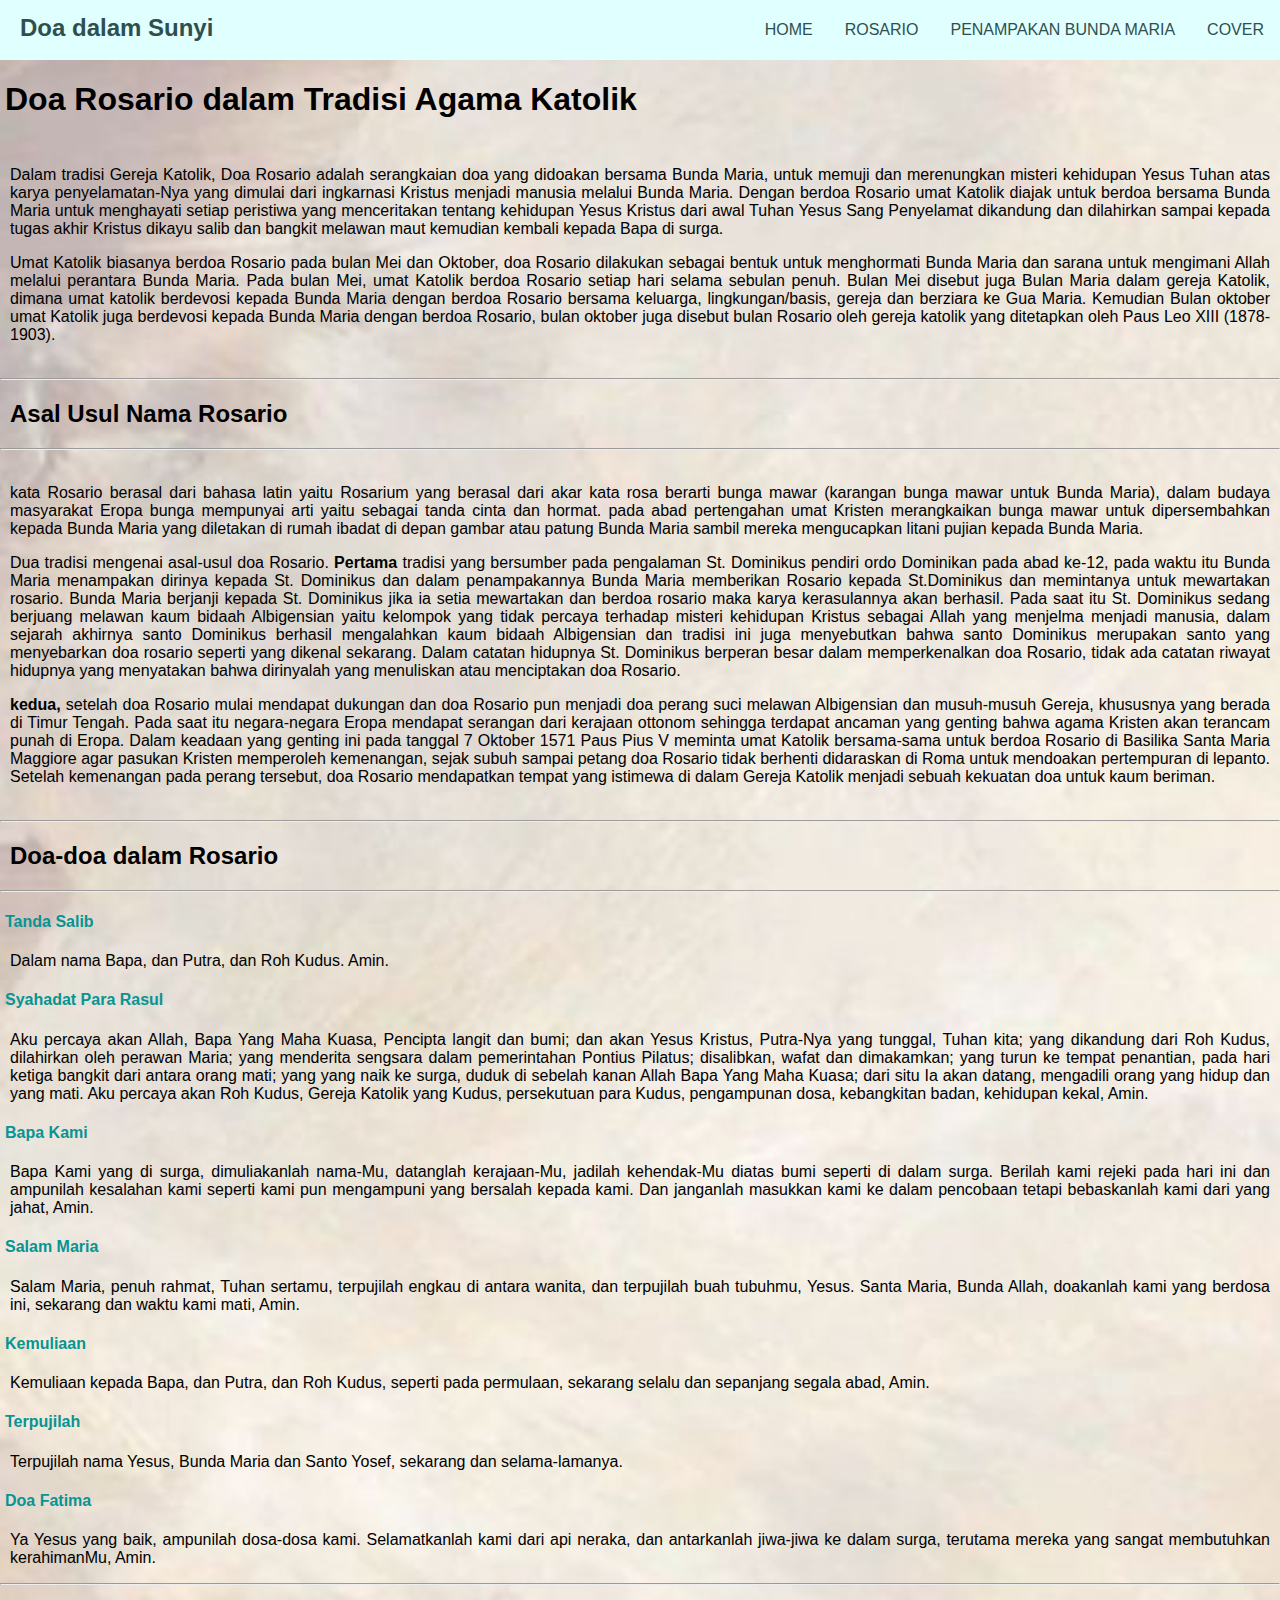
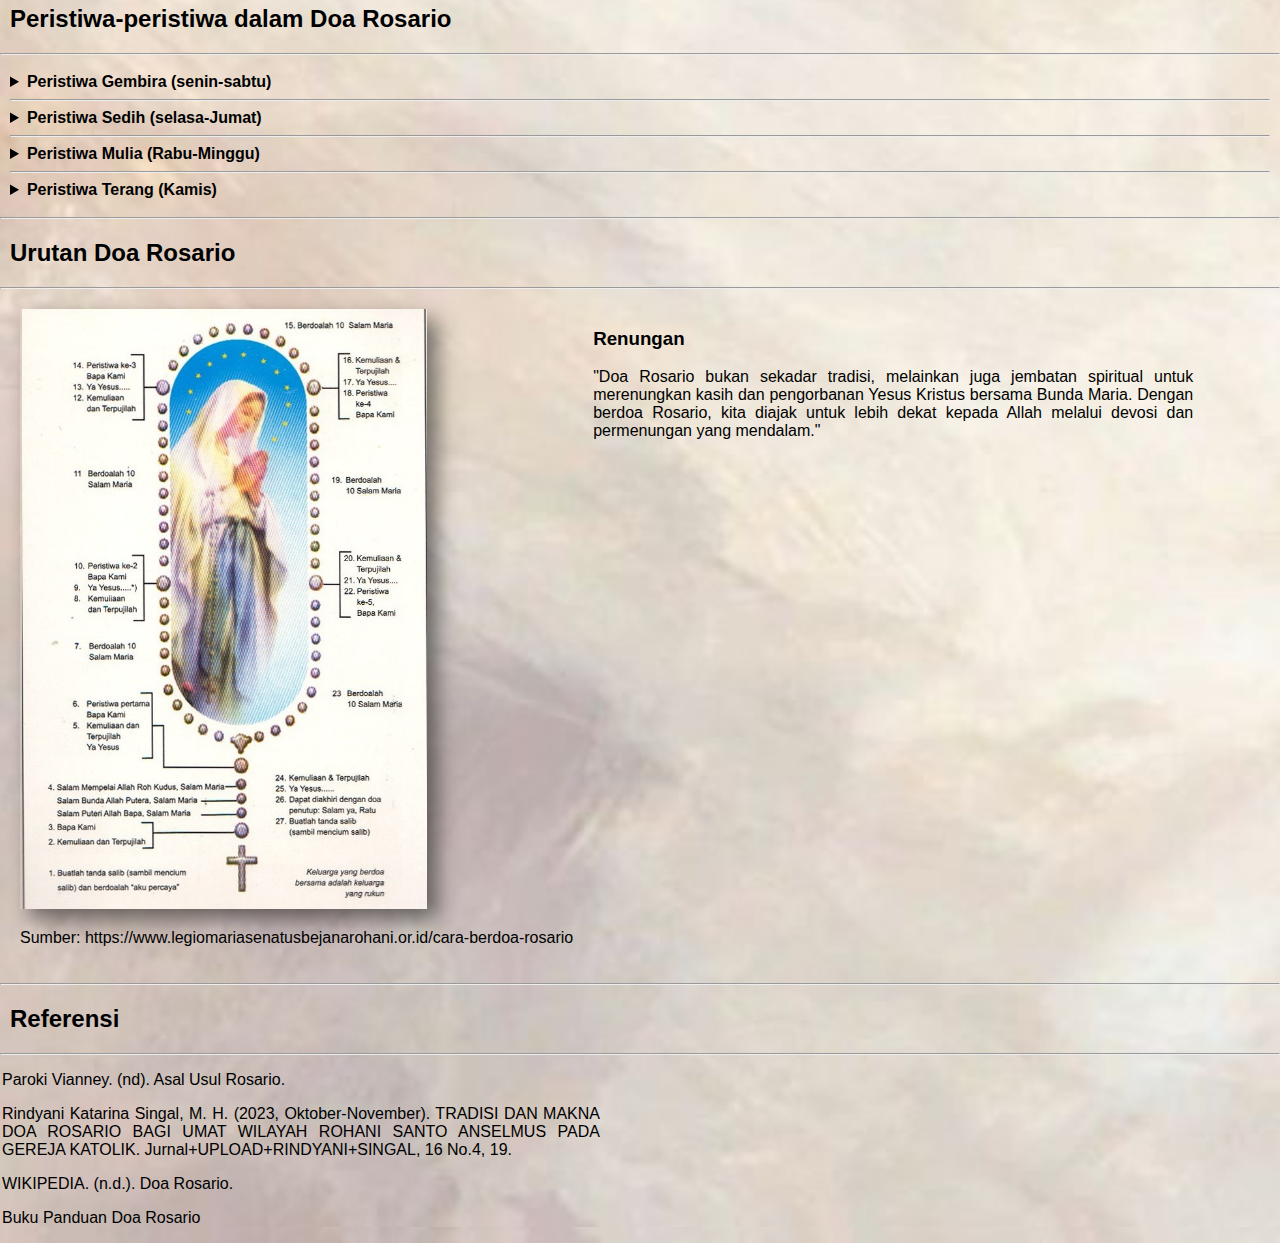
<file: index2.html>
<!DOCTYPE html>
<html lang="en">
<head>
    <meta charset="UTF-8">
    <meta name="viewport" content="width=device-width, initial-scale=1.0">
    <title>Rosario Suci</title>
    <link rel="stylesheet" href="CSS/rosario_1.css">

    <meta name="description" content="Doa Rosario menjadi landasan iman katolik yang di warisan dari Bunda Maria">
    <meta name="keywords" content="rosario, doa katolik, iman katolik, Bunda Maria, Rosario suci">
    <meta name="author" content="Anna">
</head>
<body>
    <!-- NAVIGASI -->
    <div id="nav-container">
        <div class="nav-flex">
            <label for="humberger">&#9776;</label>
            <input type="checkbox" id="humberger">
            <div class="nav-brand">
                <h2>Doa dalam Sunyi</h2>
            </div>
            <nav>
                <ul>
                    <li> <a href="index.html">Home</a></li>
                    <li> <a href="index2.html">Rosario</a> </li>
                    <li> <a href="index3.html">Penampakan Bunda Maria</a></li>
                    <li> <a href="index4.html">cover</a></li>

                </ul>
            </nav>
        </div>
    </div>

     <!-- masuk materi -->
    <h1>Doa Rosario dalam Tradisi Agama Katolik</h1>
    <div class="sejarah">
        <p>Dalam tradisi Gereja Katolik, Doa Rosario adalah serangkaian doa yang didoakan bersama Bunda Maria, untuk memuji dan merenungkan misteri kehidupan Yesus Tuhan atas karya penyelamatan-Nya yang dimulai dari ingkarnasi Kristus menjadi manusia melalui Bunda Maria. Dengan berdoa Rosario umat Katolik diajak untuk berdoa bersama Bunda Maria untuk menghayati setiap peristiwa yang menceritakan tentang kehidupan Yesus Kristus dari awal Tuhan Yesus Sang Penyelamat dikandung dan dilahirkan sampai kepada tugas akhir Kristus dikayu salib dan bangkit melawan maut kemudian kembali kepada Bapa di surga.</p>
        <p>Umat Katolik biasanya berdoa Rosario pada bulan Mei dan Oktober, doa Rosario dilakukan sebagai bentuk untuk menghormati Bunda Maria dan sarana untuk mengimani Allah melalui perantara Bunda Maria. Pada bulan Mei, umat Katolik berdoa Rosario setiap hari selama sebulan penuh. Bulan Mei disebut juga Bulan Maria dalam gereja Katolik, dimana umat katolik berdevosi kepada Bunda Maria dengan berdoa Rosario bersama keluarga, lingkungan/basis, gereja dan berziara ke Gua Maria. Kemudian Bulan oktober umat Katolik juga berdevosi kepada Bunda Maria dengan berdoa Rosario, bulan oktober juga disebut bulan Rosario oleh gereja katolik yang ditetapkan oleh Paus Leo XIII (1878-1903).</p>
    </div>
<hr>
    <h2>Asal Usul Nama Rosario</h2> 
<hr>
    <div class="sejarah">
        <p>kata Rosario berasal dari bahasa latin yaitu Rosarium yang berasal dari akar kata rosa berarti bunga mawar (karangan bunga mawar untuk Bunda Maria), dalam budaya masyarakat Eropa bunga mempunyai arti yaitu sebagai tanda cinta dan hormat. pada abad pertengahan umat Kristen merangkaikan bunga mawar untuk dipersembahkan kepada Bunda Maria yang diletakan di rumah ibadat di depan gambar atau patung Bunda Maria sambil mereka mengucapkan litani pujian kepada Bunda Maria.</p>
        <p>Dua tradisi mengenai asal-usul doa Rosario.  <strong>Pertama</strong> tradisi yang bersumber pada pengalaman St. Dominikus pendiri ordo Dominikan pada abad ke-12, pada waktu itu Bunda Maria menampakan dirinya kepada St. Dominikus dan dalam penampakannya Bunda Maria memberikan Rosario kepada St.Dominikus dan memintanya untuk mewartakan rosario. Bunda Maria berjanji kepada St. Dominikus jika ia setia mewartakan dan berdoa rosario maka karya kerasulannya akan berhasil. Pada saat itu St. Dominikus sedang berjuang melawan kaum bidaah Albigensian yaitu kelompok yang tidak percaya terhadap misteri kehidupan Kristus sebagai Allah yang menjelma menjadi manusia, dalam sejarah akhirnya santo Dominikus berhasil mengalahkan kaum bidaah Albigensian dan tradisi ini juga menyebutkan bahwa santo Dominikus merupakan santo yang menyebarkan doa rosario seperti yang dikenal sekarang. Dalam catatan hidupnya St. Dominikus berperan besar dalam memperkenalkan doa Rosario, tidak ada catatan riwayat hidupnya yang menyatakan bahwa dirinyalah yang menuliskan atau menciptakan doa Rosario.</p>
        <p><strong>kedua,</strong> setelah doa Rosario mulai mendapat dukungan dan doa Rosario pun menjadi doa perang suci melawan Albigensian dan musuh-musuh Gereja, khususnya yang berada di Timur Tengah. Pada saat itu negara-negara Eropa mendapat serangan dari kerajaan ottonom sehingga terdapat ancaman yang genting bahwa agama Kristen akan terancam punah di Eropa. Dalam keadaan yang genting ini pada tanggal 7 Oktober 1571 Paus Pius V meminta umat Katolik bersama-sama untuk berdoa Rosario di Basilika Santa Maria Maggiore agar pasukan Kristen memperoleh kemenangan, sejak subuh sampai petang doa Rosario tidak berhenti didaraskan di Roma untuk mendoakan pertempuran di lepanto. Setelah kemenangan pada perang tersebut, doa Rosario mendapatkan tempat yang istimewa di dalam Gereja Katolik menjadi sebuah kekuatan doa untuk kaum beriman.</p>
    </div>
<hr>
    <h2>Doa-doa dalam Rosario</h2>
<hr>
    <div class="doa">
        <h4>Tanda Salib</h4>
            <p>Dalam nama Bapa, dan Putra, dan Roh Kudus. Amin.</p>
        <h4>Syahadat Para Rasul</h4>
            <p>Aku percaya akan Allah, Bapa Yang Maha Kuasa, Pencipta langit dan bumi; dan akan Yesus Kristus, Putra-Nya yang tunggal, Tuhan kita; yang dikandung dari Roh Kudus, dilahirkan oleh perawan Maria; yang menderita sengsara dalam pemerintahan Pontius Pilatus; disalibkan, wafat dan dimakamkan; yang turun ke tempat penantian, pada hari ketiga bangkit dari antara orang mati; yang yang naik ke surga, duduk di sebelah kanan Allah Bapa Yang Maha Kuasa; dari situ Ia akan datang, mengadili orang yang hidup dan yang mati. Aku percaya akan Roh Kudus, Gereja Katolik yang Kudus, persekutuan para Kudus, pengampunan dosa, kebangkitan badan, kehidupan kekal, Amin.</p>
        <h4>Bapa Kami</h4>
            <p>Bapa Kami yang di surga, dimuliakanlah nama-Mu, datanglah kerajaan-Mu, jadilah kehendak-Mu diatas bumi seperti di dalam surga. Berilah kami rejeki pada hari ini dan ampunilah kesalahan kami seperti kami pun mengampuni yang bersalah kepada kami. Dan janganlah masukkan kami ke dalam pencobaan tetapi bebaskanlah kami dari yang jahat, Amin.</p>
        <h4>Salam Maria</h4>
            <p>Salam Maria, penuh rahmat, Tuhan sertamu, terpujilah engkau di antara wanita, dan terpujilah buah tubuhmu, Yesus. Santa Maria, Bunda Allah, doakanlah kami yang berdosa ini, sekarang dan waktu kami mati, Amin.</p>
        <h4>Kemuliaan</h4>
            <p>Kemuliaan kepada Bapa, dan Putra, dan Roh Kudus, seperti pada permulaan, sekarang selalu dan sepanjang segala abad, Amin.</p>
        <h4>Terpujilah</h4>
            <p>Terpujilah nama Yesus, Bunda Maria dan Santo Yosef, sekarang dan selama-lamanya.</p>
        <h4>Doa Fatima</h4>
            <p>Ya Yesus yang baik, ampunilah dosa-dosa kami. Selamatkanlah kami dari api neraka, dan antarkanlah jiwa-jiwa ke dalam surga, terutama mereka yang sangat membutuhkan kerahimanMu, Amin. </p>
    </div>
<hr>
<h2>Peristiwa-peristiwa dalam Doa Rosario</h2>
<hr>
<main>
    <div class="kalimat">
     <details>
        <summary><strong>Peristiwa Gembira (senin-sabtu)</strong></summary>
        <ol type="1">
        <div class="pg-flex">
            <div class="pg-image">
                <img src="gambar/pg1.jpg" alt="Peristiwa_Gembira1">
            </div>
            <div class="pg-text">
                <li>Maria menerima kabar gembira dari malaikat Gabriel</li>
                <p>Salam engkau yang dikaruniai, Tuhan menyertai engkau; jangan takut, hai Maria, sebab engkau beroleh kasih karunia dihadapan Allah. Sesungguhnya Engkau akan mengandung dan melahirkan seorang anak laki-laki dan hendaklah engkau menamai Dia Yesus.(Luk 1:28b,30b-31)</p>
                <p class="permohonan">Bapa jika Engkau bersabda maka semuanya akan terjadi, bersabdalah, Ya Bapa, aku ini adalah hamba-Mu, terjadilah padaku menurut kehendak-Mu.</p>
            </div>
            </div>
        <div class="pg-flex">
            <div class="pg-image">
                <img src="gambar/pg2.jpg" alt="Peristiwa_Gembira2">
            </div>
            <div class="pg-text">
                <li> Maria mengunjungi Elisabeth</li>
                <p>"Diberkati Engkau di antara semua perempuan dan diberkati buah rahimmu. Siapakah aku ini sampai ibu Tuhanku datang mengunjungi aku?" (Luk 1:42-43)</p>
                <p class="permohonan">Bapa hatiku memuliakan Dikau dan jiwaku bersorak-sorai, karena Engkau Allah penuh kasih. Engkau menciptakan dan memelihara kami, anak-anakMu  </p>
            </div>
        </div>
        <div class="pg-flex">
            <div class="pg-image">
                <img src="gambar/pg3.jpg" alt="Peristiwa_Gembira3">
            </div>
            <div class="pg-text">
                <li>Yesus dilahirkan di Betlehem</li>
                <p>"Maria melahirkan seorang anak laki-laki..., Lalu dibungkusnya dengan kain lapin dan dibaringkannya di dalam palungan, karena tidak ada tempat di rumah penginapan." (Luk 2:7)</p>
                <p class="permohonan">Bapa, kami bersyukur karena Engkau telah merelakan Putra-Mu menjadi manusia demi menebus dan mengampuni dosa-dosa kami. Jadikanlah kami layak menjadi anak-anak-Mu.</p>
            </div>
        </div>
        <div class="pg-flex">
            <div class="pg-image">
                <img src="gambar/pg4.jpg" alt="Peristiwa_Gembira4">
            </div>
            <div class="pg-text">
                <li>Yesus dipersembahkan dalam Bait Allah</li>
                <p>Simeon berkata kepada Maria, "Sesungguhnya Anak ini ditentukan untuk menjatuhkan atau membangkitkan banyak orang di israel dan untuk menjadi suatu tanda yang menimbulkan perbantahan. Kelak suatu pedang akan menembus jiwamu sendiri". (Luk 2:34-35) </p>
                <p class="permohonan">Bapa, kami mempersembahkan segenap diri kami kepada-Mu. Terimalah kami sebagai persembahan yang layak, demi jasa Putra-Mu, Juruselamat kami.</p>
            </div>
        </div>
        <div class="pg-flex">
            <div class="pg-image">
                <img src="gambar/pg5.jpg" alt="Peristiwa_Gembira5">
            </div>
            <div class="pg-text">
                <li>Yesus diketemukan dalam Bait Allah</li>
                <p>"Mengapa kamu mencari aku? Tidakkah kamu tahu, bahwa aku harus berada di rumah BapaKu? Tetapi mereka tidak mengerti apa yang dikatakan-Nya kepada mereka."(Luk 2:49-50)</p>
                <p class="permohonan">Bapa, Putra-Mu sepenuhnya hidup demi kemuliaan-Mu dan keselamatan kami. Bentuklah kami menjadi serupa dengan Putra-Mu.</p>
            </div>
        </div>
        </ol>
        </details>
<hr>
        <details>
        <summary><strong>Peristiwa Sedih (selasa-Jumat)</strong></summary>
        <ol>
            <div class="pg-flex">
                <div class="pg-image">
                    <img src="gambar/ps1.jpeg" alt="Peristiwa_sedih1">
                </div>
            <div class="pg-text">
                <li>Yesus berdoa kepada Bapa-Nya di surga dalam sakratul maut</li>
                <p>"Ya Bapa-Ku, jikalau Engkau berkenan, ambilah cawan ini dari hadapan-Ku, tetapi janganlah menurut kehendak-Ku, melainkan kehendak-Mu yang terjadi".</p>
                <p class="permohonan">Bapa, ajarilah kami mengikuti kehendakMu, pada saat kami dicobai, Engkau pasti menyertai kami sebagai Bapa, karena Engkau sangat menyayangi kami. </p>
            </div>
            </div>
            <div class="pg-flex">
                <div class="pg-image">
                    <img src="gambar/ps2.jpeg" alt="Peristiwa_sedih2">
                </div>
            <div class="pg-text">
                <li>Yesus didera</li>
                <p>"Mereka memukul kepala-Nya dengan buluh, dan meludahi-Nya dan berlutut menyembah-Nya. Sesudah mengolok-olokan Dia, mereka menanggalkan jubah ungu yang dipakai-Nya dan mengenakan lagi pakaian-Nya kepada-Nya".(Mrk 15:19-20a)</p>
                <p class="permohonan">Bapa, berilah kami rahmat untuk selalu mengingat sengsara-Mu, agar kami dapat berdiri teguh dan memikul salib dengan kasih.</p>
            </div>
            </div>
            <div class="pg-flex">
                <div class="pg-image">
                    <img src="gambar/ps3.jpeg" alt="Peristiwa_sedih3">
                </div>
            <div class="pg-text">
                <li>Yesus dimahkotai duri</li>
                <p>"Mereka menganyam sebuah mahkota duri dan menaruhnya di atas kepala-Nya. Kemudian mereka mulai memberi hormat kepada-Nya, katanya, "Salam, hai raja orang Yahudi!".(Mrk 15:17-18)</p>
                <p class="permohonan"> Bapa, Putra-Mu dimahkotai duri tetapi Ia tidak pernah membenci algojonya. Ajarilah kami mengampuni dan memberkati sesama kami.</p>
            </div> 
            </div> 
            <div class="pg-flex">
                <div class="pg-image">
                    <img src="gambar/ps4.jpeg" alt="Peristiwa_sedih4">
                </div>
            <div class="pg-text">
                <li>Yesus memanggul salib-Nya ke gunung Kalvari</li>
                <p>"Sambil memikul salib-Nya, Ia pergi keluar ke tempat bernama tempat tengkorak, yang dalam bahasa Ibrani disebut Golgota".(Yoh 19:16b)</p>
                <p class="permohonan"> Bapa, ajarilah kami memikul salib kehidupan ini tanpa mengeluh dan dengan penuh iman, supaya kami sungguh serupa dengan Yesus, Putra-Mu sendiri.</p>
            </div>
            </div>
            <div class="pg-flex">
                <div class="pg-image">
                    <img src="gambar/ps5.jpeg" alt="Peristiwa_sedih5">
                </div>
            <div class="pg-text">
                <li>Yesus wafat di salib</li>
                <p>"Yesus berseru dengan suara nyaring : "Ya Bapa, ke dalam tangan-Mu Kuserahkan nyawa-Ku". Sesudah berkata demikian Ia. menyerahkan nyawa-Nya.(Luk 23:46)</p>
                <p class="permohonan">Bapa, hadirlah dekat kami bersama Putra dan Roh-Mu pada saat kami menghadapi kematian dan terimalah kami dalam kerajaan kasihMu yang kekal.</p>
            </div>
            </div>
        </ol>
        </details>
<hr>
        <details>
        <summary><strong>Peristiwa Mulia (Rabu-Minggu)</strong></summary>
        <ol>
            <div class="pg-flex">
                <div class="pg-image">
                    <img src="gambar/pm1.jpeg" alt="Peristiwa_Mulia1">
                </div>
            <div class="pg-text">
                <li>Yesus bangkit dari antara orang-orang mati</li>
                <p>Malaikat itu berkata; "Janganlah kamu takut, sebab aku tahu kamu mencari Yesus yang disalibkan itu. Ia tidak ada di sini, sebab Ia telah bangkit, sama seperti yang telah dikatakan-Nya". (Mat 28:5-6)</p>
                <p class="permohonan">Bapa, mampukanlah kamu melanjutkan misi PutraMu yaitu memberitakan injil kepada semua orang agar kerajaanMu menjadi nyata di bumi ini.</p>
            </div>
            </div>
            <div class="pg-flex">
                <div class="pg-image">
                    <img src="gambar/pm2.jpeg" alt="Peristiwa_Mulia2">
                </div>
            <div class="pg-text">
                <li>Yesus naik ke surga</li>
                <p>Sesudah Ia mengatakan demikian, Ia diangkat ke surga disaksikan oleh mereka, dan awan menutup-Nya dari pandangan mereka. "Hai orang Galilea mengapa kamu berdiri melihat ke langit? Yesus ini, yang diangkat ke surga akan kembali dengan cara yang sama seperti kamu lihat Dia naik ke surga". (Kis 1:9-11)</p>
                <p class="permohonan">Bapa, Engkau tumpuan hidup dan harapan kami. Tanamkanlah dalam diri kami keyakinan bahwa Engkau menyertai kami selalu hingga akhir zaman.</p>
            </div>
            </div>
            <div class="pg-flex">
                <div class="pg-image">
                    <img src="gambar/pm3.jpeg" alt="Peristiwa_Mulia3">
                </div>
            <div class="pg-text">
                <li> Roh Kudus turun atas Para Rasul</li>
                <p>"Tiba-tiba terdengarlah bunyi dari langit seperti tiupan angin keras yang memenuhi seluruh rumah, di mana mereka duduk...lalu mereka semua di penuhi Roh Kudus, dan mulai berbicara dalam bahasa lain, seperti yang diberikan Roh itu kepada mereka untuk dikatakan". (Kis 2:2,4)</p>
                <p class="permohonan">Bapa, semoga Roh Kudus-Mu membimbing hidup kami dalam kasih dan kebenaran-Mu, serta menjadikan kami layak di hadapan-Mu.</p>
            </div>
            </div>
            <div class="pg-flex">
                <div class="pg-image">
                    <img src="gambar/pm4.jpeg" alt="Peristiwa_Mulia4">
                </div>
            <div class="pg-text">
                <li>Maria diangkat ke surga</li>
                <p>"Jikalau kita percaya bahwa Yesus telah mati dan telah bangkit, maka kita percaya juga bahwa dengan perantaraan Yesus, Allah akan mengumpulkan bersama-sama dengan Dia mereka yang telah meninggal. Sesudah itu kita yang hidup, yang masih tinggal, akan diangkat bersama-sama dengan mereka dalam awan menyongsong Tuhan diangkasa. Demikianlah kita akan selama-lamanya bersama-sama dengan Tuhah.</p>
                <p class="permohonan">Bapa, berilah kami iman yang hidup, dan jadikanlah kami saksi-Mu dihadapan sesama kami.</p>
            </div>
            </div>
            <div class="pg-flex">
                <div class="pg-image">
                    <img src="gambar/pm5.jpeg" alt="Peristiwa_Mulia5">
                </div>
            <div class="pg-text">
                <li>Maria dimahkotai di surga</li>
                <p>"Tampaklah suatu tanda di langit; seorang perempuan berselibungkan matahari, dengan bulan di bawah kakinya dan sebuah mahkota dari dua belas bintang di atas kepalanya". (Why 12:1)</p>
                <p class="permohonan">Bapa, satu-satunya sumber kasih sejati, kobarkanlah dalam diri kami semangat kasih-Mu kepada Bunda Putra-Mu sebab kami memandangnya sebagai teladan pengikut Yesus.</p>
            </div>
            </div>
        </ol>
        </details>
<hr>
        <details>
        <summary><strong>Peristiwa Terang (Kamis)</strong></summary>
        <ol>
            <div class="pg-flex">
                <div class="pg-image">
                    <img src="gambar/pt1.jpeg" alt="Peristiwa_Terang1">
                </div>
            <div class="pg-text">
                <li>Yesus dibaptis di sungai Yordan</li>
                <p>Sesudah dibaptis, Yesus segerah keluar dari air dan pada waktu itu juga langit tebuka dan Ia melihat Roh Allah seperti burung merpati turun keatas-Nya, lalu terdengarlah suara dari surga yang mengatakan, "Inilah Anak-Ku yang terkasih, kepada-Nyalah Aku berkenan". (Mat 3:16-17)</p>
                <p class="permohonan">Bapa, kami pun Engkau beri misi sebagai anak-Mu dan pengikut Yesus. Buatlah kami menerima tugas itu dengan hati terbuka dan penuh sukacita.</p>
            </div>
            </div>
            <div class="pg-flex">
                <div class="pg-image">
                    <img src="gambar/pt2.jpeg" alt="Peristiwa_Terang2">
                </div>
            <div class="pg-text">
                <li>Yesus menyatakan diri-Nya dalam pesta pernikahan di Kana</li>
                <p>Atas permintaan Maria Bunda-Nya, Yesus mengatasi kekurangan anggur. "Hal itu dilakukan Yesus sebagai yang pertama dari tanda-tanda-Nya  dan dengan itu Ia telah menyatakan kemuliaan-Nya, dan murdi-murid-nya percaya kepada-Nya". (Yoh 2:11)</p>
                <p class="permohonan">Bapa, tolonglah kami mampu menghadapi setiap masalah hidup ini dengan tenang sambil mengandalkan kasih-Mu kepada kami..</p>
            </div>
            </div>
            <div class="pg-flex">
                <div class="pg-image">
                    <img src="gambar/pt3.jpeg" alt="Peristiwa_Terang3">
                </div>
            <div class="pg-text">
                <li>Yesus memberitakan Kerajaan Allah dan menyerukan pertobatan</li>
                <p>"Bertobatlah, sebab kerajaan suraga sudah dekat!" Yesus pun berkeliling di seluruh Galilea; Ia mengajar dalam rumah-rumah ibadat dan memberitakan Injil kerajaan Surga serta menyembuhkan orang-orang di antara bangsa itu". (Mat 4:17-23)</p>
                <p class="permohonan">Bapa, pertobatkanlah kami. Ampunilah dosa kami. Jadikanlah kami mampu mengampuni orang yang telah menyakiti kami.</p>
            </div>
            </div>
            <div class="pg-flex">
                <div class="pg-image">
                    <img src="gambar/pt4.jpeg" alt="Peristiwa_Terang4">
                </div>
            <div class="pg-text">
                <li> Yesus menampakan kemuliaan-Nya</li>
                <p>"Yesus berubah rupa di sebuah gunung yang tinggi. Wajah-Nya bercahaya seperti matahari. Allah bersabda kepada tiga rasul Yesus, "Inilah Anak-Ku yang terkasih kepada-Nyalah Aku berkenan, dengarkanlah Dia". (Mat 17:2,5)</p>
                <p class="permohonan">Bapa, ajarilah kami mendengarkan Yesus dan sepenuhnya menerima ajaranNya. Izinkanlah kami semakin mengenal Dia terutama dalam sengsara-Nya.</p>
            </div>
            </div>
            <div class="pg-flex">
                <div class="pg-image">
                    <img src="gambar/pt5.jpeg" alt="Peristiwa_Terang5">
                </div>
            <div class="pg-text">
                <li>Yesus menetapkan Ekaristi</li>
                <p>"Yesus mengambil roti, mengucap syukur, memecah-mecahkannya, lalu memberikannya kepada mereka dan berkata, "Ambilah, inilah tubuh-Ku". Sesudah itu Ia mengambil cawan, mengucap syukur lalu memberikannya kepada mereka. Ia berkata, "inilah darah-Ku yang ditukmpahkan bagi banyak orang". (Mar 14:22-24)</p>
                <p class="permohonan">Bapa, sucikan dan kuduskanlah kami pada saat kami menerima Tubuh dan darah-Mu yang terkasih; pakailah kami sekendak-Mu.</p>
            </div>
            </div>
        </ol>
        </details>
    </div>
<hr>
    <h2>Urutan Doa Rosario</h2>  
<hr> 
    <div class="rosario">
        <div class="gambar">
            <img src="gambar/Rosary-2.jpg" alt="susunan doa rosario">
            <p class="sumber-gambar">Sumber: https://www.legiomariasenatusbejanarohani.or.id/cara-berdoa-rosario</p>
        </div>

        <div class="refleksi">
            <h3>Renungan</h3>
            <p>"Doa Rosario bukan sekadar tradisi, melainkan juga jembatan spiritual untuk merenungkan kasih dan pengorbanan Yesus Kristus bersama Bunda Maria. Dengan berdoa Rosario, kita diajak untuk lebih dekat kepada Allah melalui devosi dan permenungan yang mendalam."</p>
     </div>
    </div>
<hr>
    <h2>Referensi</h2>
<hr>
    <div class="referensi">
        <p>Paroki Vianney. (nd). Asal Usul Rosario.</p>
        <p>Rindyani Katarina Singal, M. H. (2023, Oktober-November). TRADISI DAN MAKNA DOA ROSARIO BAGI UMAT WILAYAH ROHANI SANTO ANSELMUS PADA GEREJA KATOLIK. Jurnal+UPLOAD+RINDYANI+SINGAL, 16 No.4, 19.</p>
        <p>WIKIPEDIA. (n.d.). Doa Rosario. </p>
        <p>Buku Panduan Doa Rosario</p>
    </div>
</main>
</body>
</html>
</file>
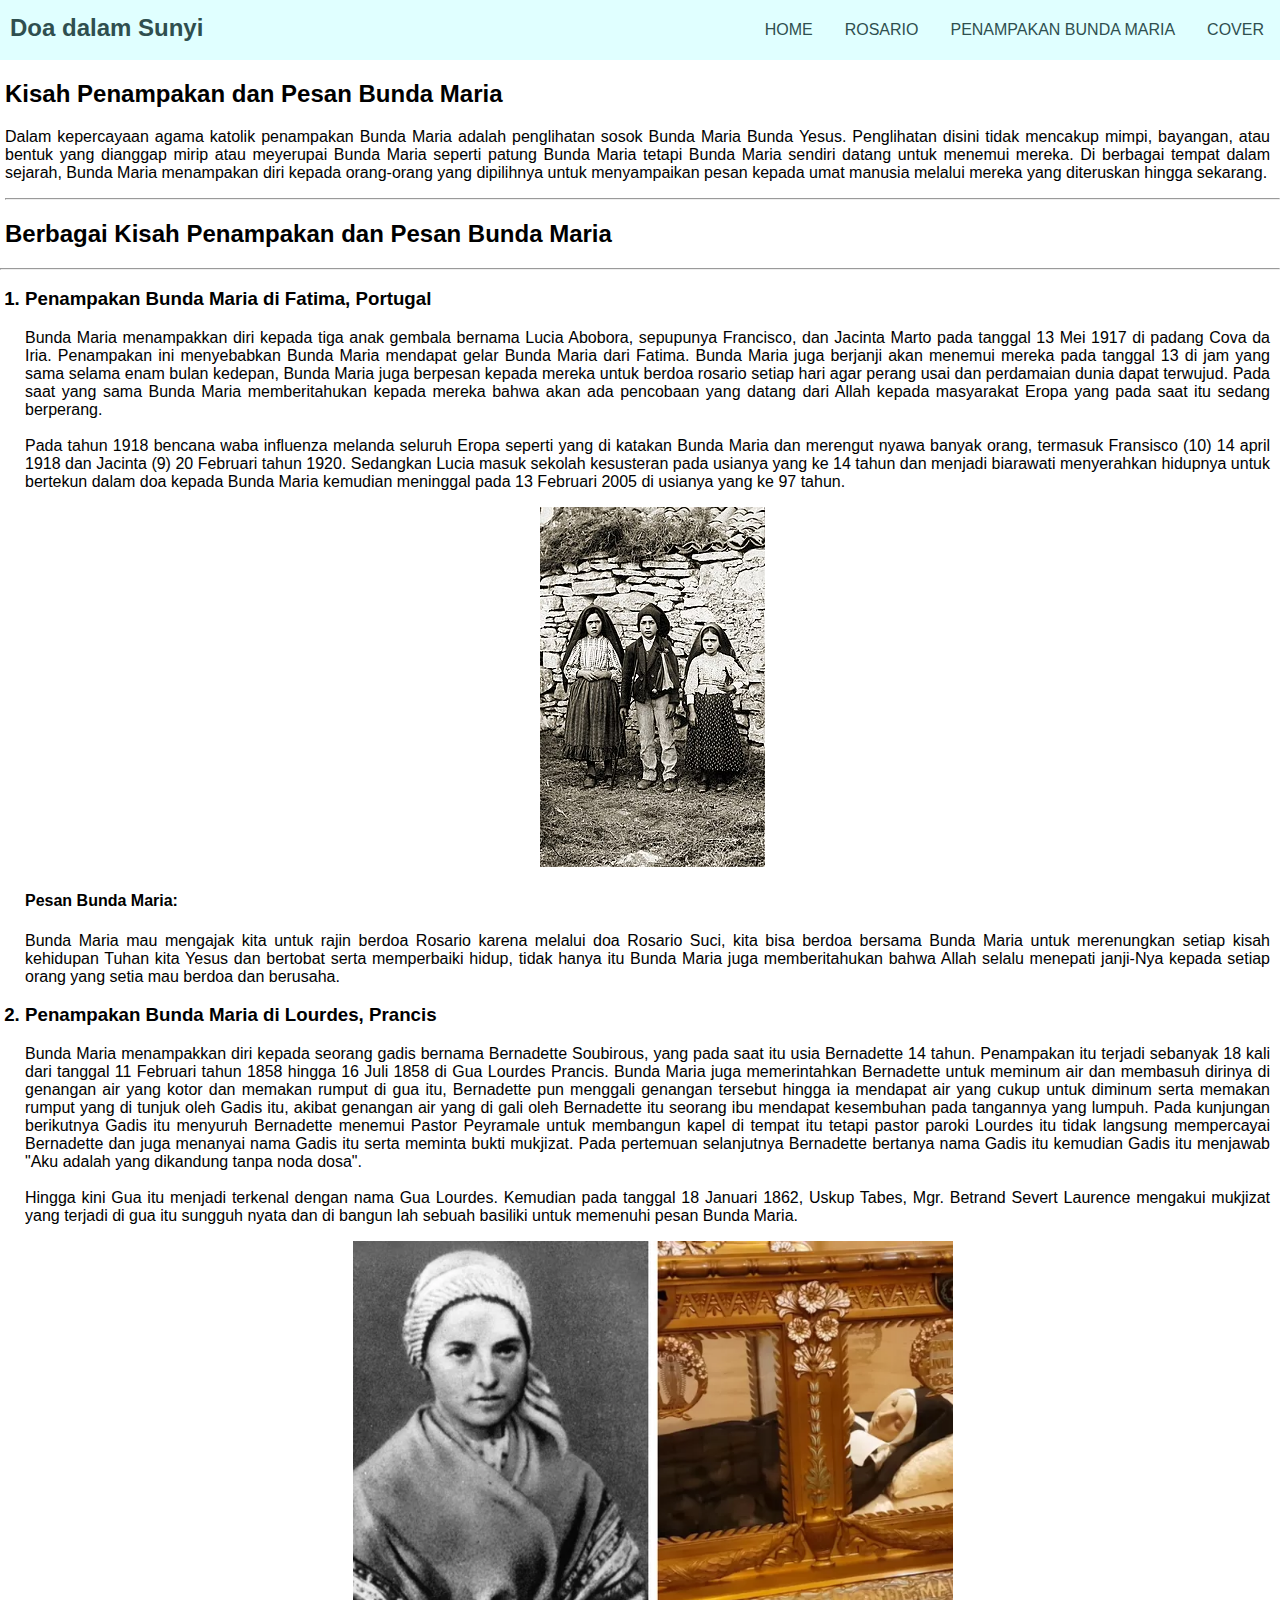
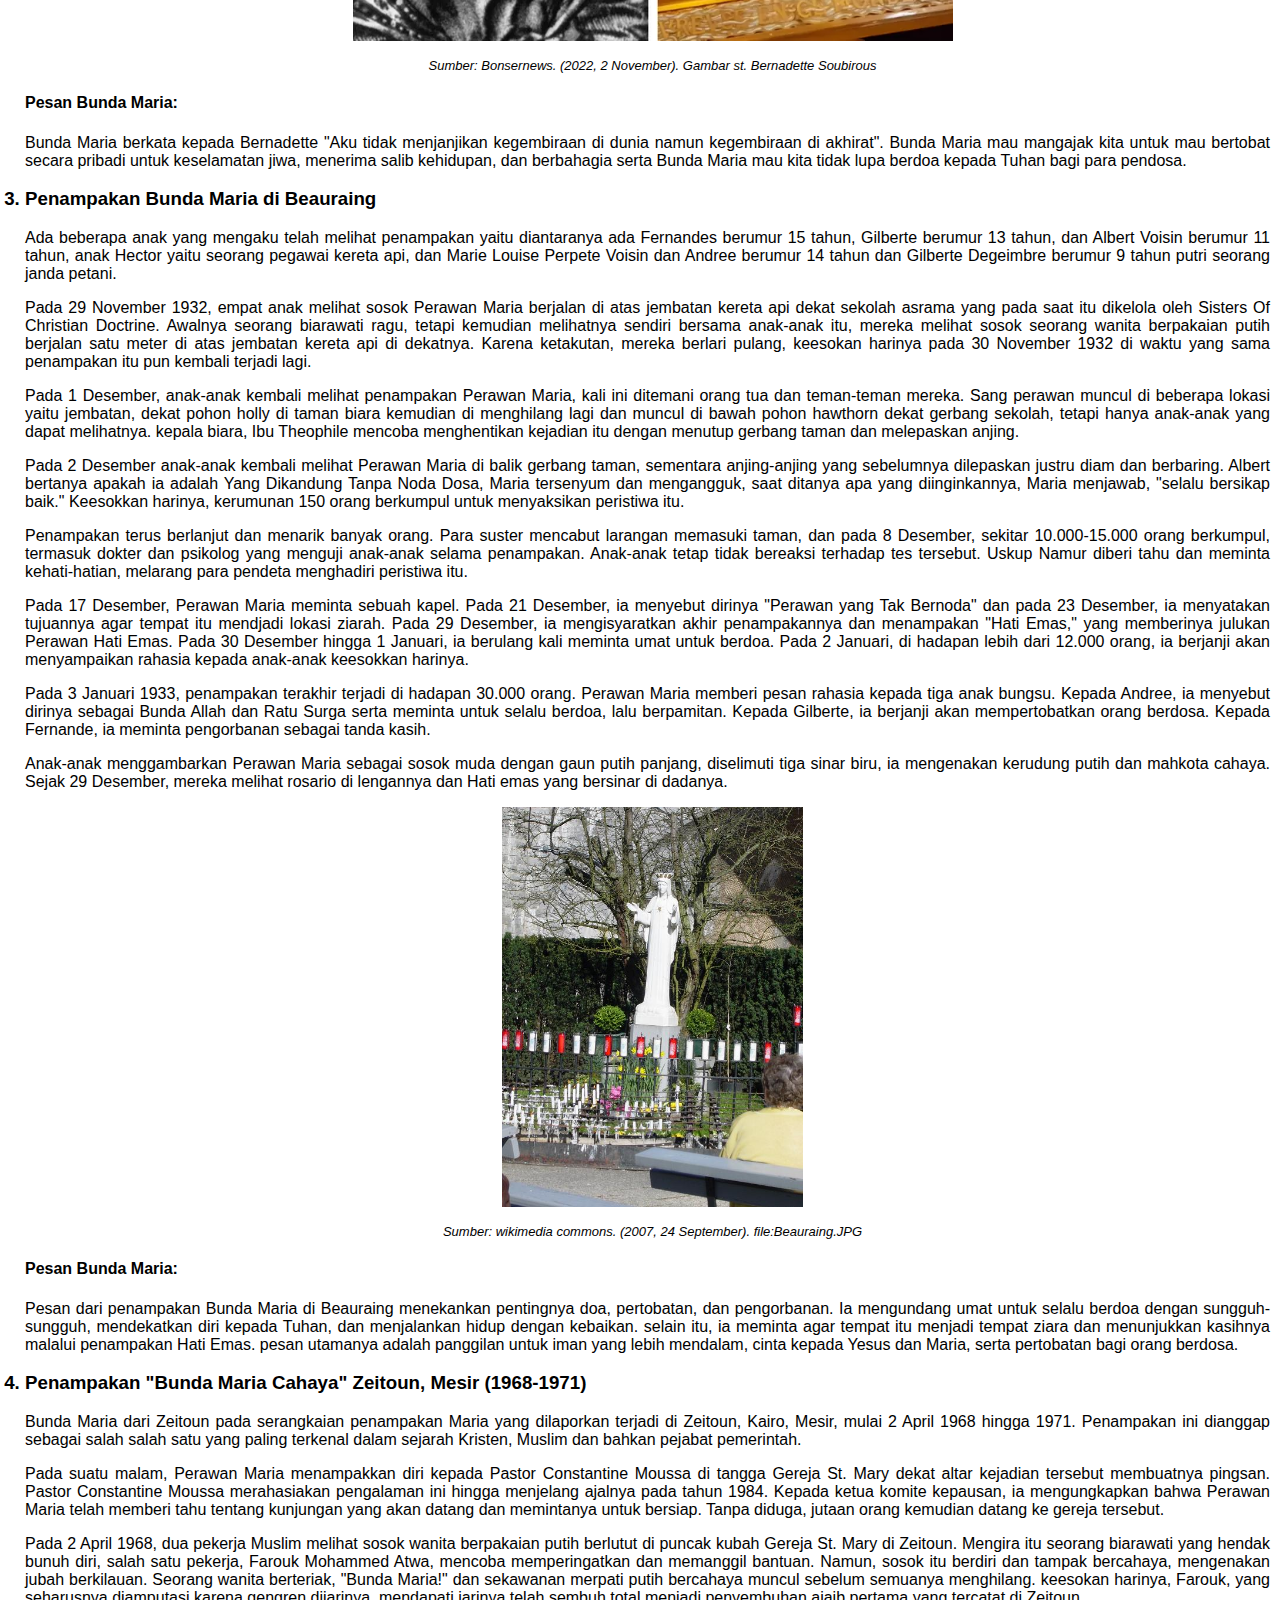
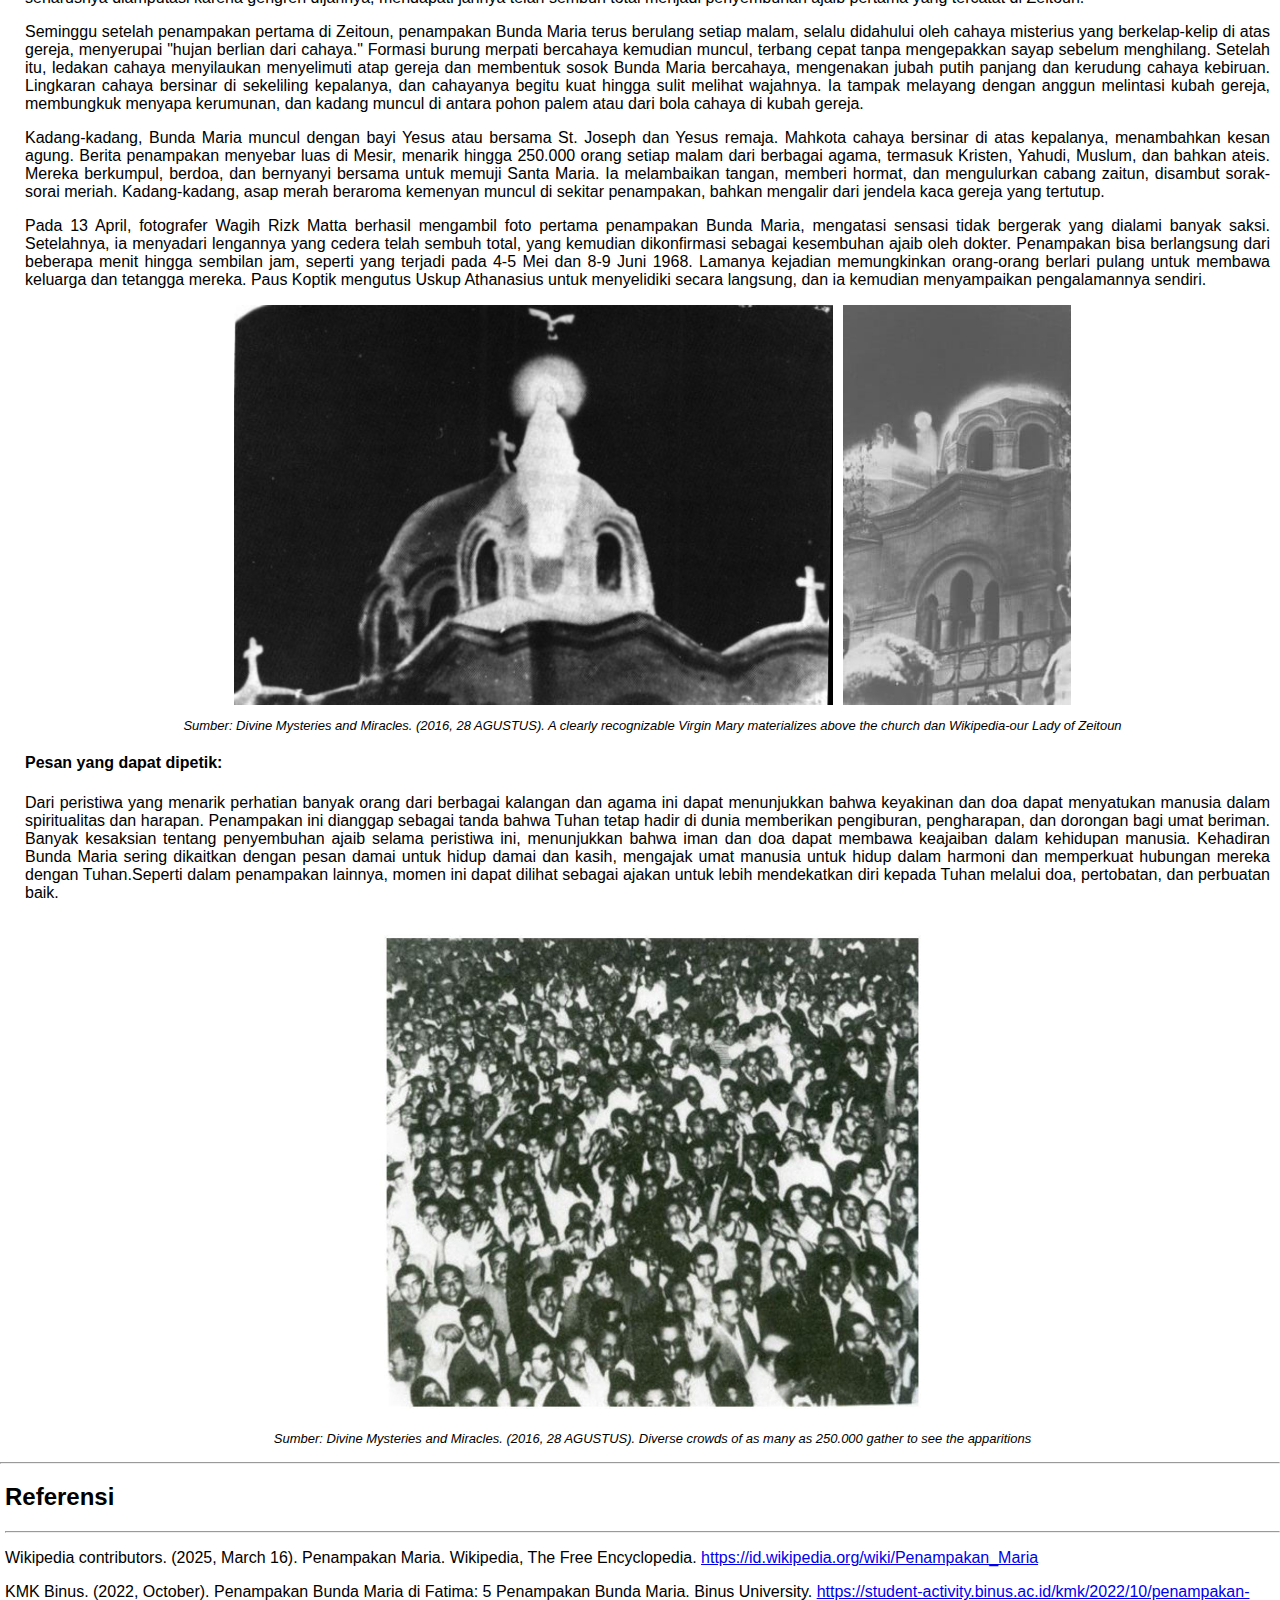
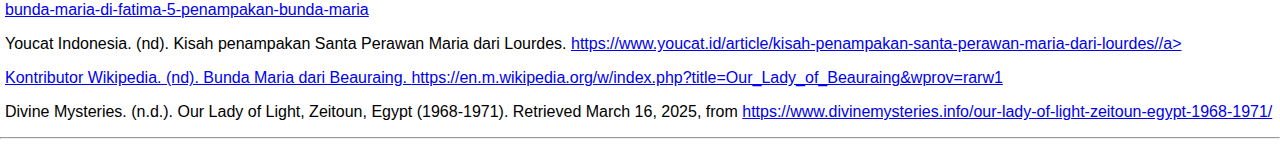
<file: index3.html>
<!DOCTYPE html>
<html lang="en">
<head>
    <meta charset="UTF-8">
    <meta name="viewport" content="width=device-width, initial-scale=1.0">
    <title>Kisah Penampakan Bunda Maria</title>
    <link rel="stylesheet" href="CSS/penampakan_Bunda.css">

    <meta name="description" content="Penampakan Bunda Maria diberbagai tempat di penjuru dunia menguatkan iman umat katolik tentang kasih dan janji Allah">
    <meta name="keywords" content="iman katolik, Penampakan Bunda Maria, Rosario suci">
    <meta name="author" content="Anna">
</head>
<body>
    <!-- NAVIGASI -->
     <div id="nav-container">
        <div class="nav-flex">
            <label for="humberger">&#9776;</label>
            <input type="checkbox" id="humberger">
            <div class="nav-brand">
                <h2>Doa dalam Sunyi</h2>
            </div>
            <nav>
                <ul>
                    <li> <a href="index.html">Home</a> </li>
                    <li> <a href="index2.html">Rosario</a> </li>
                    <li> <a href="index3.html">Penampakan Bunda Maria</a> </li>
                    <li> <a href="index4.html">cover</a></li>
                </ul>
            </nav>
        </div>
     </div>
     <div class="padding">
     <h2>Kisah Penampakan dan Pesan Bunda Maria</h2>
         <p class="rata_paragraf">Dalam kepercayaan agama katolik penampakan Bunda Maria adalah penglihatan sosok Bunda Maria Bunda Yesus. Penglihatan disini tidak mencakup mimpi, bayangan, atau bentuk yang dianggap mirip atau meyerupai Bunda Maria seperti patung Bunda Maria tetapi Bunda Maria sendiri datang untuk menemui mereka. Di berbagai tempat dalam sejarah, Bunda Maria menampakan diri kepada orang-orang yang dipilihnya untuk menyampaikan pesan kepada umat manusia melalui mereka yang diteruskan hingga sekarang. </p>
     <hr>
     <h2>Berbagai Kisah Penampakan dan Pesan Bunda Maria</h2>
    </div>
     <hr>
    <ol>
    <!-- fatima -->
        <h3><li>Penampakan Bunda Maria di Fatima, Portugal</li></h3>
            <p class="rata_paragraf">Bunda Maria menampakkan diri kepada tiga anak gembala bernama Lucia Abobora, sepupunya Francisco, dan Jacinta Marto pada tanggal 13 Mei 1917 di padang Cova da Iria. Penampakan ini menyebabkan Bunda Maria mendapat gelar Bunda Maria dari Fatima. Bunda Maria juga berjanji akan menemui mereka pada tanggal 13 di jam yang sama selama enam bulan kedepan, Bunda Maria juga berpesan kepada mereka untuk berdoa rosario setiap hari agar perang usai dan perdamaian dunia dapat terwujud. Pada saat yang sama Bunda Maria memberitahukan kepada mereka bahwa akan ada pencobaan yang datang dari Allah kepada masyarakat Eropa yang pada saat itu sedang berperang.
            <br><br>
            Pada tahun 1918 bencana waba influenza melanda seluruh Eropa seperti yang di katakan Bunda Maria dan merengut nyawa banyak orang, termasuk Fransisco (10) 14 april 1918 dan Jacinta (9) 20 Februari tahun 1920. Sedangkan Lucia masuk sekolah kesusteran pada usianya yang ke 14 tahun dan menjadi biarawati menyerahkan hidupnya untuk bertekun dalam doa kepada Bunda Maria kemudian meninggal pada 13 Februari 2005 di usianya yang ke 97 tahun.</p>
        <div class="fatima">
            <img src="gambar/fatima.jpg" alt="Lucia Abobora, Francisco, Jacinta Marto">
        </div>
        <h4>Pesan Bunda Maria:</h4>
            <p class="rata_paragraf">Bunda Maria mau mengajak kita untuk rajin berdoa Rosario karena melalui doa Rosario Suci, kita bisa berdoa bersama Bunda Maria untuk merenungkan setiap kisah kehidupan Tuhan kita Yesus dan bertobat serta memperbaiki hidup, tidak hanya itu Bunda Maria juga memberitahukan bahwa Allah selalu menepati janji-Nya kepada setiap orang yang setia mau berdoa dan berusaha.</p>
    <!-- lourdes -->
        <h3><li>Penampakan Bunda Maria di Lourdes, Prancis</li></h3>
            <p class="rata_paragraf">Bunda Maria menampakkan diri kepada seorang gadis  bernama Bernadette Soubirous, yang pada saat itu usia Bernadette 14 tahun. Penampakan itu terjadi sebanyak 18 kali dari tanggal 11 Februari tahun 1858 hingga 16 Juli 1858 di Gua Lourdes Prancis. Bunda Maria juga memerintahkan Bernadette untuk meminum air dan membasuh dirinya di genangan air yang kotor dan memakan rumput di gua itu, Bernadette pun menggali genangan tersebut hingga ia mendapat air yang cukup untuk diminum serta memakan rumput yang di tunjuk oleh Gadis itu, akibat genangan air yang di gali oleh Bernadette itu seorang ibu mendapat kesembuhan pada tangannya yang lumpuh. Pada kunjungan berikutnya Gadis itu menyuruh Bernadette menemui Pastor Peyramale untuk membangun kapel di tempat itu tetapi pastor paroki Lourdes itu tidak langsung mempercayai Bernadette dan juga menanyai nama Gadis itu serta meminta bukti mukjizat. Pada pertemuan selanjutnya Bernadette bertanya nama Gadis itu kemudian Gadis itu menjawab "Aku adalah yang dikandung tanpa noda dosa".
            <br><br>
            Hingga kini Gua itu menjadi terkenal dengan nama Gua Lourdes. Kemudian pada tanggal 18 Januari 1862, Uskup Tabes, Mgr. Betrand Severt Laurence mengakui mukjizat yang terjadi di gua itu sungguh nyata dan di bangun lah sebuah basiliki untuk memenuhi pesan Bunda Maria.</p>
        <div class="flex-lourdes">
            <div class="lourdes">
                <img src="gambar/st bernadette.webp" alt="St. Bernadette">
            </div>
        </div>
            <p class="sumber">Sumber: Bonsernews. (2022, 2 November). Gambar st. Bernadette Soubirous</p>
        <h4>Pesan Bunda Maria:</h4>
            <p class="rata_paragraf">Bunda Maria berkata kepada Bernadette "Aku tidak menjanjikan kegembiraan di dunia namun kegembiraan di akhirat". Bunda Maria mau mangajak kita untuk mau bertobat secara pribadi untuk keselamatan jiwa, menerima salib kehidupan, dan berbahagia serta Bunda Maria mau kita tidak lupa berdoa kepada Tuhan bagi para pendosa.</p>
    <!-- beauraing -->
        <h3><li>Penampakan Bunda Maria di Beauraing</li></h3>
            <p class="rata_paragraf">Ada beberapa anak yang mengaku telah melihat penampakan yaitu diantaranya ada Fernandes berumur 15 tahun, Gilberte berumur 13 tahun, dan Albert Voisin berumur 11 tahun, anak Hector yaitu seorang pegawai kereta api, dan Marie Louise Perpete Voisin dan Andree berumur 14 tahun dan Gilberte Degeimbre berumur 9 tahun putri seorang janda petani.</p>
            <p class="rata_paragraf">Pada 29 November 1932, empat anak melihat sosok Perawan Maria berjalan di atas jembatan kereta api dekat sekolah asrama yang pada saat itu dikelola oleh Sisters Of Christian Doctrine. Awalnya seorang biarawati ragu, tetapi kemudian melihatnya sendiri bersama anak-anak itu, mereka melihat sosok seorang wanita berpakaian putih berjalan satu meter di atas jembatan kereta api di dekatnya. Karena ketakutan, mereka berlari pulang, keesokan harinya pada 30 November 1932 di waktu yang sama penampakan itu pun kembali terjadi lagi.</p>
            <p class="rata_paragraf">Pada 1 Desember, anak-anak kembali melihat penampakan Perawan Maria, kali ini ditemani orang tua dan teman-teman mereka. Sang perawan muncul di beberapa lokasi yaitu jembatan, dekat pohon holly di taman biara kemudian di menghilang lagi dan muncul di bawah pohon hawthorn dekat gerbang sekolah, tetapi hanya anak-anak yang dapat melihatnya. kepala biara, Ibu Theophile mencoba menghentikan kejadian itu dengan menutup gerbang taman dan melepaskan anjing.</p>
            <p class="rata_paragraf">Pada 2 Desember anak-anak kembali melihat Perawan Maria di balik gerbang taman, sementara anjing-anjing yang sebelumnya dilepaskan justru diam dan berbaring. Albert bertanya apakah ia adalah Yang Dikandung Tanpa Noda Dosa, Maria tersenyum dan mengangguk, saat ditanya apa yang diinginkannya, Maria menjawab, "selalu bersikap baik." Keesokkan harinya, kerumunan 150 orang berkumpul untuk menyaksikan peristiwa itu.</p>
            <p class="rata_paragraf">Penampakan terus berlanjut dan menarik banyak orang. Para suster mencabut larangan memasuki taman, dan pada 8 Desember, sekitar 10.000-15.000 orang berkumpul, termasuk dokter dan psikolog yang menguji anak-anak selama penampakan. Anak-anak tetap tidak bereaksi terhadap tes tersebut. Uskup Namur diberi tahu dan meminta kehati-hatian, melarang para pendeta menghadiri peristiwa itu.</p>
            <p class="rata_paragraf">Pada 17 Desember, Perawan Maria meminta sebuah kapel. Pada 21 Desember, ia menyebut dirinya "Perawan yang Tak Bernoda" dan pada 23 Desember, ia menyatakan tujuannya agar tempat itu mendjadi lokasi ziarah. Pada 29 Desember, ia mengisyaratkan akhir penampakannya dan menampakan "Hati Emas," yang memberinya julukan Perawan Hati Emas. Pada 30 Desember hingga 1 Januari, ia berulang kali meminta umat untuk berdoa. Pada 2 Januari, di hadapan lebih dari 12.000 orang, ia berjanji akan menyampaikan rahasia kepada anak-anak keesokkan harinya.</p>
            <p class="rata_paragraf">Pada 3 Januari 1933, penampakan terakhir terjadi di hadapan 30.000 orang. Perawan Maria memberi pesan rahasia kepada tiga anak bungsu. Kepada Andree, ia menyebut dirinya sebagai Bunda Allah dan Ratu Surga serta meminta untuk selalu berdoa, lalu berpamitan. Kepada Gilberte, ia berjanji akan mempertobatkan orang berdosa. Kepada Fernande, ia meminta pengorbanan sebagai tanda kasih.</p>
            <p class="rata_paragraf">Anak-anak menggambarkan Perawan Maria sebagai sosok muda dengan gaun putih panjang, diselimuti tiga sinar biru, ia mengenakan kerudung putih dan mahkota cahaya. Sejak 29 Desember, mereka melihat rosario di lengannya dan Hati emas yang bersinar di dadanya.</p>
        <div class="flex-Beauraing">
            <div class="Beauraing">
                <img src="gambar/Patung Perawan Hati Emas.jpg" alt="Patung Perawan Hati Emas ">
            </div>
        </div>
                <p class="sumber">Sumber: wikimedia commons. (2007, 24 September). file:Beauraing.JPG</p>
        <h4>Pesan Bunda Maria:</h4>
        <p class="rata_paragraf">Pesan dari penampakan Bunda Maria di Beauraing menekankan pentingnya doa, pertobatan, dan pengorbanan. Ia mengundang umat untuk selalu berdoa dengan sungguh-sungguh, mendekatkan diri kepada Tuhan, dan menjalankan hidup dengan kebaikan. selain itu, ia meminta agar tempat itu menjadi tempat ziara dan menunjukkan kasihnya malalui penampakan Hati Emas. pesan utamanya adalah panggilan untuk iman yang lebih mendalam, cinta kepada Yesus dan Maria, serta pertobatan bagi orang berdosa.</p>
    <!-- zeitoun1 -->
    <h3><li> Penampakan "Bunda Maria Cahaya" Zeitoun, Mesir (1968-1971)</li></h3>
        <p class="rata_paragraf">Bunda Maria dari Zeitoun pada serangkaian penampakan Maria yang dilaporkan terjadi di Zeitoun, Kairo, Mesir, mulai 2 April 1968 hingga 1971. Penampakan ini dianggap sebagai salah salah satu yang paling terkenal dalam sejarah Kristen, Muslim dan bahkan pejabat pemerintah.</p>
        <p class="rata_paragraf">Pada suatu malam, Perawan Maria menampakkan diri kepada Pastor Constantine Moussa di tangga Gereja St. Mary dekat altar kejadian tersebut membuatnya pingsan. Pastor Constantine Moussa merahasiakan pengalaman ini hingga menjelang ajalnya pada tahun 1984. Kepada ketua komite kepausan, ia mengungkapkan bahwa Perawan Maria telah memberi tahu tentang kunjungan yang akan datang dan memintanya untuk bersiap. Tanpa diduga, jutaan orang kemudian datang ke gereja tersebut.</p>
        <p class="rata_paragraf">Pada 2 April 1968, dua pekerja Muslim melihat sosok wanita berpakaian putih berlutut di puncak kubah Gereja St. Mary di Zeitoun. Mengira itu seorang biarawati yang hendak bunuh diri, salah satu pekerja, Farouk Mohammed Atwa, mencoba memperingatkan dan memanggil bantuan. Namun, sosok itu berdiri dan tampak bercahaya, mengenakan jubah berkilauan. Seorang wanita berteriak, "Bunda Maria!" dan sekawanan merpati putih bercahaya muncul sebelum semuanya menghilang. keesokan harinya, Farouk, yang seharusnya diamputasi karena gengren dijarinya, mendapati jarinya telah sembuh total menjadi penyembuhan ajaib pertama yang tercatat di Zeitoun.</p>
        <P class="rata_paragraf">Seminggu setelah penampakan pertama di Zeitoun, penampakan Bunda Maria terus berulang setiap malam, selalu didahului oleh cahaya misterius yang berkelap-kelip di atas gereja, menyerupai "hujan berlian dari cahaya." Formasi burung merpati bercahaya kemudian muncul, terbang cepat tanpa mengepakkan sayap sebelum menghilang. Setelah itu, ledakan cahaya menyilaukan menyelimuti atap gereja dan membentuk sosok Bunda Maria bercahaya, mengenakan jubah putih panjang dan kerudung cahaya kebiruan. Lingkaran cahaya bersinar di sekeliling kepalanya, dan cahayanya begitu kuat hingga sulit melihat wajahnya. Ia tampak melayang dengan anggun melintasi kubah gereja, membungkuk menyapa kerumunan, dan kadang muncul di antara pohon palem atau dari bola cahaya di kubah gereja.</P>
        <P class="rata_paragraf">Kadang-kadang, Bunda Maria muncul dengan bayi Yesus atau bersama St. Joseph dan Yesus remaja. Mahkota cahaya bersinar di atas kepalanya, menambahkan kesan agung. Berita penampakan menyebar luas di Mesir, menarik hingga 250.000 orang setiap malam dari berbagai agama, termasuk Kristen, Yahudi, Muslum, dan bahkan ateis. Mereka berkumpul, berdoa, dan bernyanyi bersama untuk memuji Santa Maria. Ia melambaikan tangan, memberi hormat, dan mengulurkan cabang zaitun, disambut sorak-sorai meriah. Kadang-kadang, asap merah beraroma kemenyan muncul di sekitar penampakan, bahkan mengalir dari jendela kaca gereja yang tertutup.</P>
        <p class="rata_paragraf">Pada 13 April, fotografer Wagih Rizk Matta berhasil mengambil foto pertama penampakan Bunda Maria, mengatasi sensasi tidak bergerak yang dialami banyak saksi. Setelahnya, ia menyadari lengannya yang cedera telah sembuh total, yang kemudian dikonfirmasi sebagai kesembuhan ajaib oleh dokter. Penampakan bisa berlangsung dari beberapa menit hingga sembilan jam, seperti yang terjadi pada 4-5 Mei dan 8-9 Juni 1968. Lamanya kejadian memungkinkan orang-orang berlari pulang untuk membawa keluarga dan tetangga mereka. Paus Koptik mengutus Uskup Athanasius untuk menyelidiki secara langsung, dan ia kemudian menyampaikan pengalamannya sendiri.</p>
    <div class="flex-zeitoun1">
        <div class="zeitoun1">
            <img src="gambar/Bunda Maria zeitoun.jpg" alt="Bunda Maria zeitoun">
            <img src="gambar/Zeitoun.jpg" alt="Bunda Maria zeitoun">
        </div>
    </div>
        <p class="sumber">Sumber: Divine Mysteries and Miracles. (2016, 28 AGUSTUS). A clearly recognizable Virgin Mary materializes above the church dan Wikipedia-our Lady of Zeitoun</p>
    <!-- zeitoun2 -->
    <h4>Pesan yang dapat dipetik:</h4>
    <p class="rata_paragraf">Dari peristiwa yang menarik perhatian banyak orang dari berbagai kalangan dan agama ini dapat menunjukkan bahwa keyakinan dan doa dapat menyatukan manusia dalam spiritualitas dan harapan. Penampakan ini dianggap sebagai tanda bahwa Tuhan tetap hadir di dunia memberikan pengiburan, pengharapan, dan dorongan bagi umat beriman. Banyak kesaksian tentang penyembuhan ajaib selama peristiwa ini, menunjukkan bahwa iman dan doa dapat membawa keajaiban dalam kehidupan manusia. Kehadiran Bunda Maria sering dikaitkan dengan pesan damai untuk hidup damai dan kasih, mengajak umat manusia untuk hidup dalam harmoni dan memperkuat hubungan mereka dengan Tuhan.Seperti dalam penampakan lainnya, momen ini dapat dilihat sebagai ajakan untuk lebih mendekatkan diri kepada Tuhan melalui doa, pertobatan, dan perbuatan baik.</p>
    <div class="flex-zeitoun2">
        <div class="zeitoun2">
            <img src="gambar/saksi orang.jpg" alt="">
        </div>
    </div>
    <p class="sumber">Sumber: Divine Mysteries and Miracles. (2016, 28 AGUSTUS). Diverse crowds of as many as 250.000 gather to see the apparitions</p>
    </ol>
    <hr>
<div class="padding">
    <h2>Referensi</h2>
    <hr>
    <p>Wikipedia contributors. (2025, March 16). Penampakan Maria. Wikipedia, The Free Encyclopedia. <a href="https://id.wikipedia.org/wiki/Penampakan_Maria ">https://id.wikipedia.org/wiki/Penampakan_Maria</a></p>
    <p>KMK Binus. (2022, October). Penampakan Bunda Maria di Fatima: 5 Penampakan Bunda Maria. Binus University. <a href="https://student-activity.binus.ac.id/kmk/2022/10/penampakan-bunda-maria-di-fatima-5-penampakan-bunda-maria/ ">https://student-activity.binus.ac.id/kmk/2022/10/penampakan-bunda-maria-di-fatima-5-penampakan-bunda-maria</a></p>
    <p>Youcat Indonesia. (nd). Kisah penampakan Santa Perawan Maria dari Lourdes. <a href="https://www.youcat.id/article/kisah-penampakan-santa-perawan-maria-dari-lourdes/">https://www.youcat.id/article/kisah-penampakan-santa-perawan-maria-dari-lourdes//a></p>
    <p>Kontributor Wikipedia. (nd). Bunda Maria dari Beauraing. <a href="https://en.m.wikipedia.org/w/index.php?title=Our_Lady_of_Beauraing&wprov=rarw1">https://en.m.wikipedia.org/w/index.php?title=Our_Lady_of_Beauraing&wprov=rarw1</a></p>
    <p>Divine Mysteries. (n.d.). Our Lady of Light, Zeitoun, Egypt (1968-1971). Retrieved March 16, 2025, from <a href="https://www.divinemysteries.info/our-lady-of-light-zeitoun-egypt-1968-1971/">https://www.divinemysteries.info/our-lady-of-light-zeitoun-egypt-1968-1971/</a></p>
</div>
    <hr>
</body>
</html>
</file>
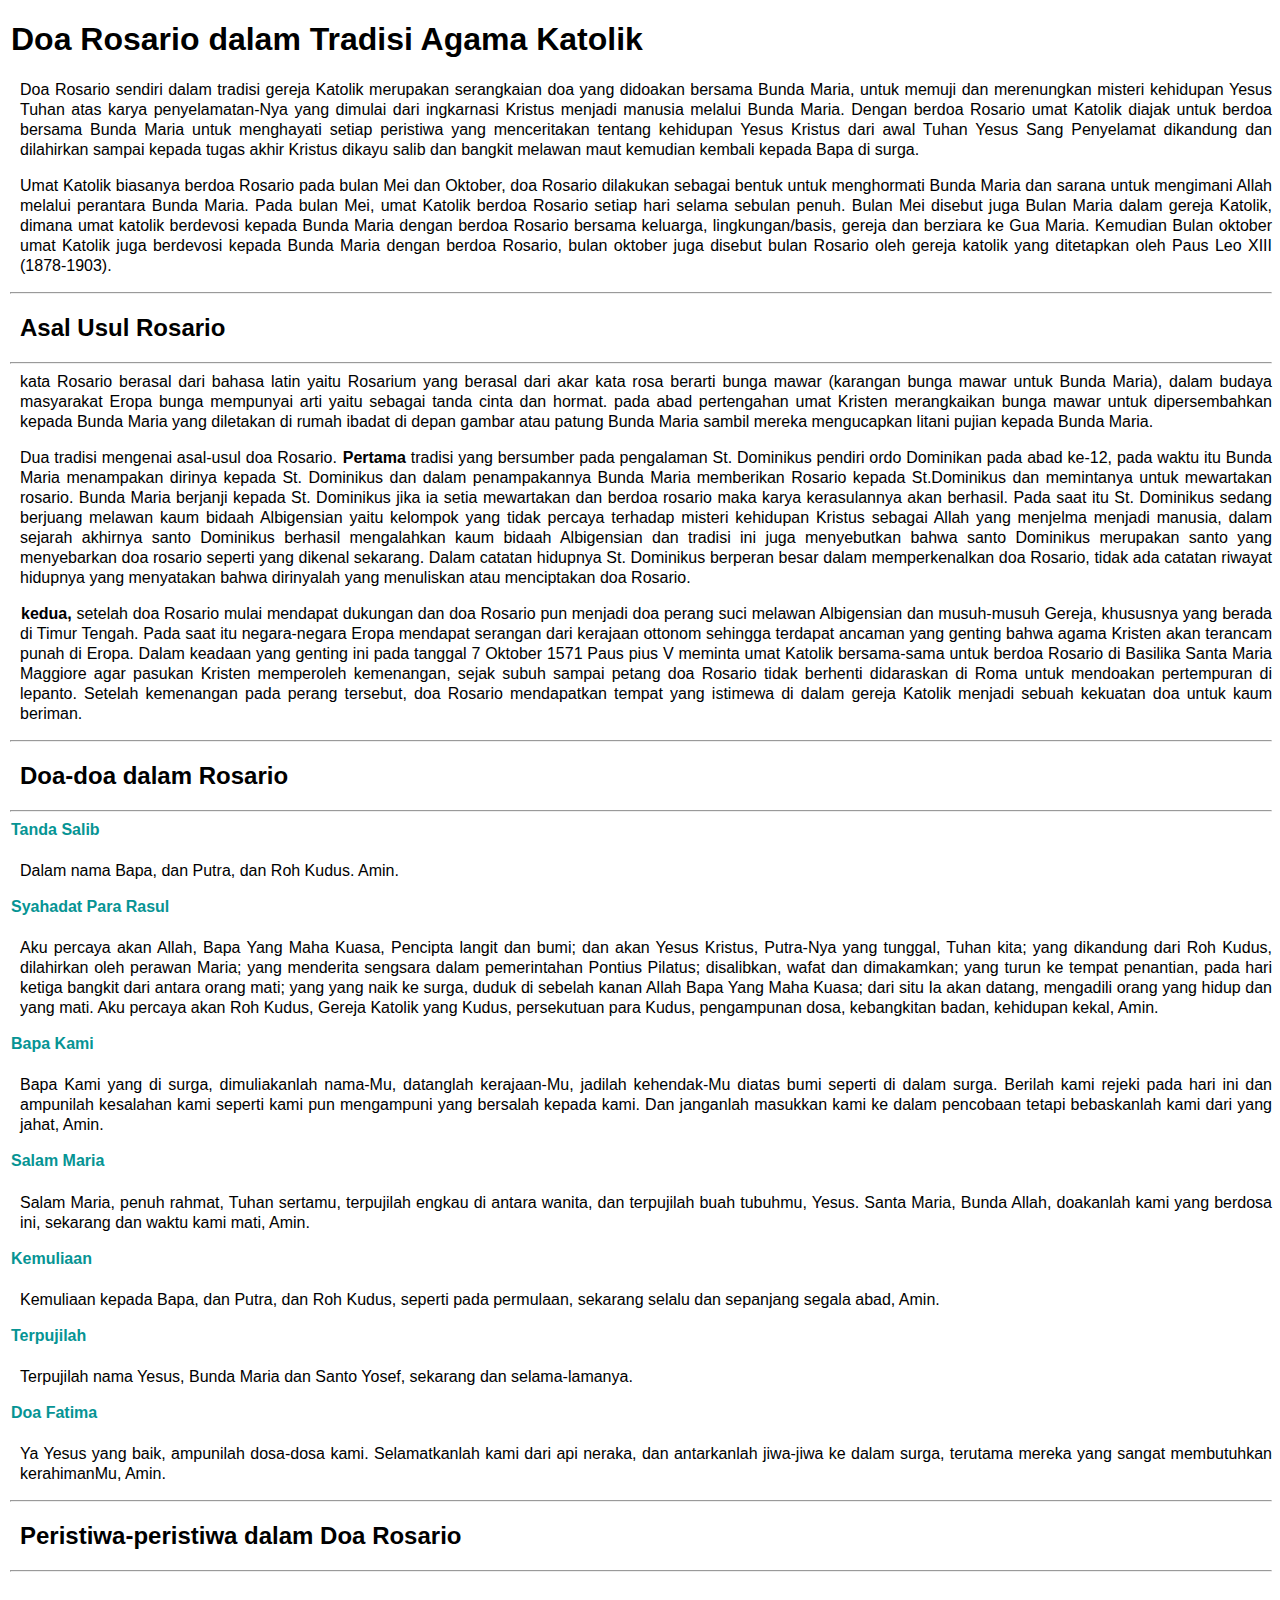
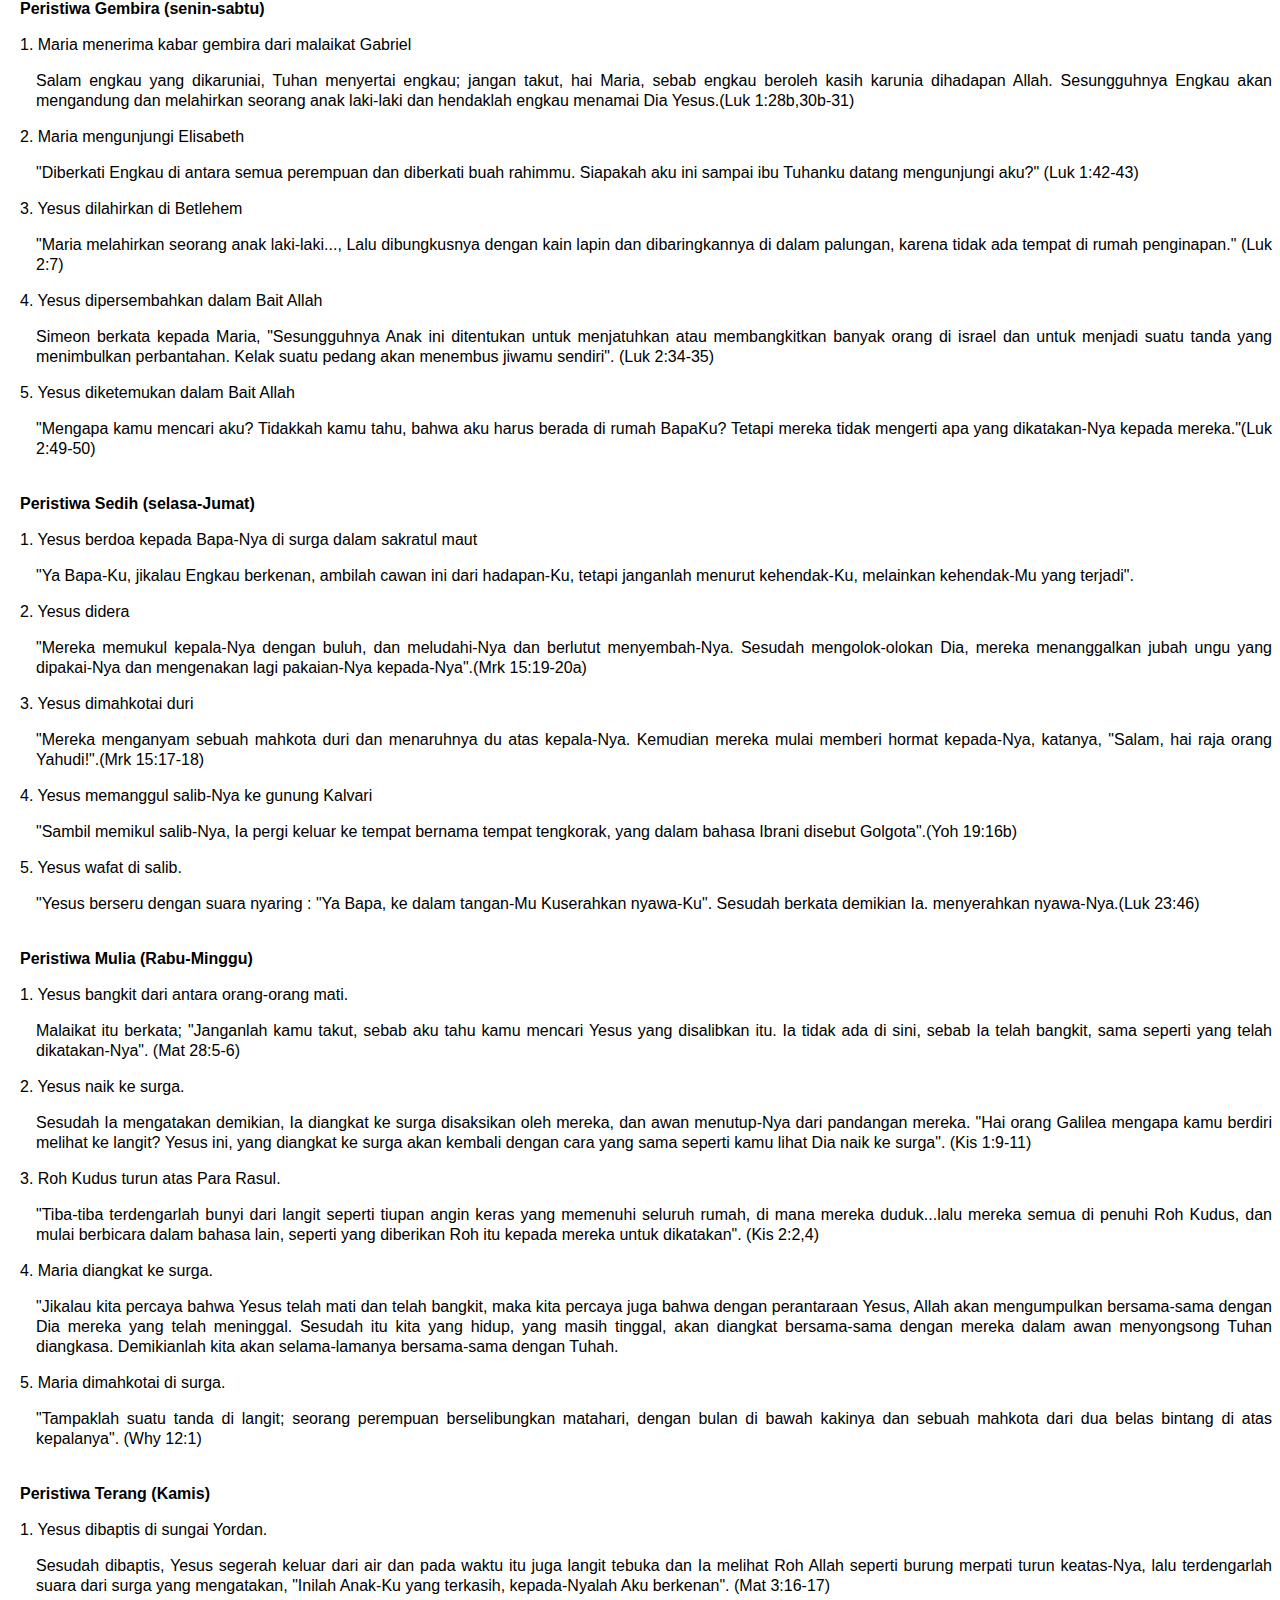
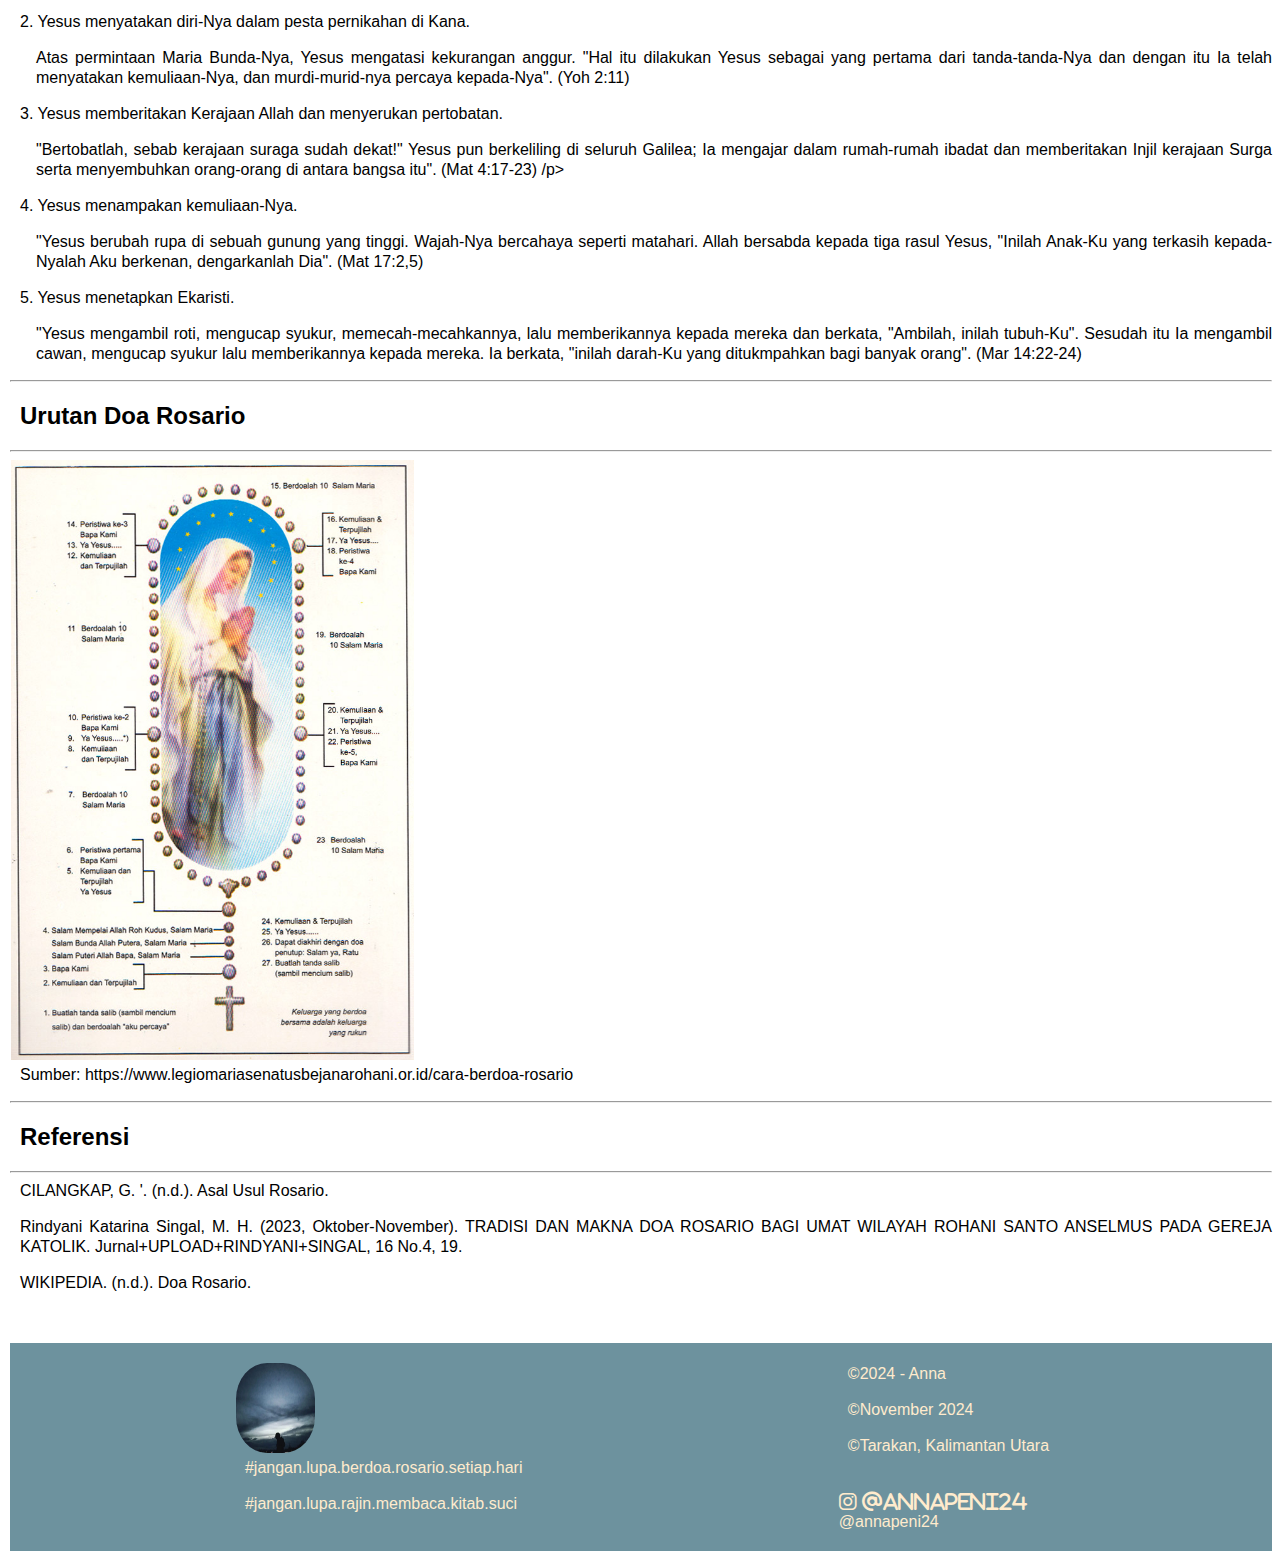
<file: Desktop/Project_HTML_CSS/Artikel_Rosario.html>
<!DOCTYPE html>
<html lang="en">
<head>
    <meta charset="UTF-8">
    <meta name="viewport" content="width=device-width, initial-scale=1.0">
    <title>Rosario Suci</title>
    <link rel="stylesheet" href="CSS/Rosario.css">
    <link rel="stylesheet" href="fontawesome/css/all.css">
</head>
<body>
    <h1>Doa Rosario dalam Tradisi Agama Katolik</h1>
        <p>Doa Rosario sendiri dalam tradisi gereja Katolik merupakan serangkaian doa yang didoakan bersama Bunda Maria, untuk memuji dan merenungkan misteri kehidupan Yesus Tuhan atas karya penyelamatan-Nya yang dimulai dari ingkarnasi Kristus menjadi manusia melalui Bunda Maria. Dengan berdoa Rosario umat Katolik diajak untuk berdoa bersama Bunda Maria untuk menghayati setiap peristiwa yang menceritakan tentang kehidupan Yesus Kristus dari awal Tuhan Yesus Sang Penyelamat dikandung dan dilahirkan sampai kepada tugas akhir Kristus dikayu salib dan bangkit melawan maut kemudian kembali kepada Bapa di surga.</p>
        <p>Umat Katolik biasanya berdoa Rosario pada bulan Mei dan Oktober, doa Rosario dilakukan sebagai bentuk untuk menghormati Bunda Maria dan sarana untuk mengimani Allah melalui perantara Bunda Maria. Pada bulan Mei, umat Katolik berdoa Rosario setiap hari selama sebulan penuh. Bulan Mei disebut juga Bulan Maria dalam gereja Katolik, dimana umat katolik berdevosi kepada Bunda Maria dengan berdoa Rosario bersama keluarga, lingkungan/basis, gereja dan berziara ke Gua Maria. Kemudian Bulan oktober umat Katolik juga berdevosi kepada Bunda Maria dengan berdoa Rosario, bulan oktober juga disebut bulan Rosario oleh gereja katolik yang ditetapkan oleh Paus Leo XIII (1878-1903).</p>
<hr>
    <h2>Asal Usul Rosario</h2> 
<hr>
        <p>kata Rosario berasal dari bahasa latin yaitu Rosarium yang berasal dari akar kata rosa berarti bunga mawar (karangan bunga mawar untuk Bunda Maria), dalam budaya masyarakat Eropa bunga mempunyai arti yaitu sebagai tanda cinta dan hormat. pada abad pertengahan umat Kristen merangkaikan bunga mawar untuk dipersembahkan kepada Bunda Maria yang diletakan di rumah ibadat di depan gambar atau patung Bunda Maria sambil mereka mengucapkan litani pujian kepada Bunda Maria.</p>
        <p>Dua tradisi mengenai asal-usul doa Rosario.  <strong>Pertama</strong> tradisi yang bersumber pada pengalaman St. Dominikus pendiri ordo Dominikan pada abad ke-12, pada waktu itu Bunda Maria menampakan dirinya kepada St. Dominikus dan dalam penampakannya Bunda Maria memberikan Rosario kepada St.Dominikus dan memintanya untuk mewartakan rosario. Bunda Maria berjanji kepada St. Dominikus jika ia setia mewartakan dan berdoa rosario maka karya kerasulannya akan berhasil. Pada saat itu St. Dominikus sedang berjuang melawan kaum bidaah Albigensian yaitu kelompok yang tidak percaya terhadap misteri kehidupan Kristus sebagai Allah yang menjelma menjadi manusia, dalam sejarah akhirnya santo Dominikus berhasil mengalahkan kaum bidaah Albigensian dan tradisi ini juga menyebutkan bahwa santo Dominikus merupakan santo yang menyebarkan doa rosario seperti yang dikenal sekarang. Dalam catatan hidupnya St. Dominikus berperan besar dalam memperkenalkan doa Rosario, tidak ada catatan riwayat hidupnya yang menyatakan bahwa dirinyalah yang menuliskan atau menciptakan doa Rosario.</p>
        <p><strong>kedua,</strong> setelah doa Rosario mulai mendapat dukungan dan doa Rosario pun menjadi doa perang suci melawan Albigensian dan musuh-musuh Gereja, khususnya yang berada di Timur Tengah. Pada saat itu negara-negara Eropa mendapat serangan dari kerajaan ottonom sehingga terdapat ancaman yang genting bahwa agama Kristen akan terancam punah di Eropa. Dalam keadaan yang genting ini pada tanggal 7 Oktober 1571 Paus pius V meminta umat Katolik bersama-sama untuk berdoa Rosario di Basilika Santa Maria Maggiore agar pasukan Kristen memperoleh kemenangan, sejak subuh sampai petang doa Rosario tidak berhenti didaraskan di Roma untuk mendoakan pertempuran di lepanto. Setelah kemenangan pada perang tersebut, doa Rosario mendapatkan tempat yang istimewa di dalam gereja Katolik menjadi sebuah kekuatan doa untuk kaum beriman.</p>
<hr>
    <h2>Doa-doa dalam Rosario</h2>
<hr>
        <h4>Tanda Salib</h4>
            <p>Dalam nama Bapa, dan Putra, dan Roh Kudus. Amin.</p>
        <h4>Syahadat Para Rasul</h4>
            <p>Aku percaya akan Allah, Bapa Yang Maha Kuasa, Pencipta langit dan bumi; dan akan Yesus Kristus, Putra-Nya yang tunggal, Tuhan kita; yang dikandung dari Roh Kudus, dilahirkan oleh perawan Maria; yang menderita sengsara dalam pemerintahan Pontius Pilatus; disalibkan, wafat dan dimakamkan; yang turun ke tempat penantian, pada hari ketiga bangkit dari antara orang mati; yang yang naik ke surga, duduk di sebelah kanan Allah Bapa Yang Maha Kuasa; dari situ Ia akan datang, mengadili orang yang hidup dan yang mati. Aku percaya akan Roh Kudus, Gereja Katolik yang Kudus, persekutuan para Kudus, pengampunan dosa, kebangkitan badan, kehidupan kekal, Amin.</p>
        <h4>Bapa Kami</h4>
            <p>Bapa Kami yang di surga, dimuliakanlah nama-Mu, datanglah kerajaan-Mu, jadilah kehendak-Mu diatas bumi seperti di dalam surga. Berilah kami rejeki pada hari ini dan ampunilah kesalahan kami seperti kami pun mengampuni yang bersalah kepada kami. Dan janganlah masukkan kami ke dalam pencobaan tetapi bebaskanlah kami dari yang jahat, Amin.</p>
        <h4>Salam Maria</h4>
            <p>Salam Maria, penuh rahmat, Tuhan sertamu, terpujilah engkau di antara wanita, dan terpujilah buah tubuhmu, Yesus. Santa Maria, Bunda Allah, doakanlah kami yang berdosa ini, sekarang dan waktu kami mati, Amin.</p>
        <h4>Kemuliaan</h4>
            <p>Kemuliaan kepada Bapa, dan Putra, dan Roh Kudus, seperti pada permulaan, sekarang selalu dan sepanjang segala abad, Amin.</p>
        <h4>Terpujilah</h4>
            <p>Terpujilah nama Yesus, Bunda Maria dan Santo Yosef, sekarang dan selama-lamanya.</p>
        <h4>Doa Fatima</h4>
            <p>Ya Yesus yang baik, ampunilah dosa-dosa kami. Selamatkanlah kami dari api neraka, dan antarkanlah jiwa-jiwa ke dalam surga, terutama mereka yang sangat membutuhkan kerahimanMu, Amin. </p>
<hr>
    <h2>Peristiwa-peristiwa dalam Doa Rosario</h2>
<hr>
        <strong><p>Peristiwa Gembira (senin-sabtu)</p></strong>
            <p>1. Maria menerima kabar gembira dari malaikat Gabriel</p>
            <div class="kalimat">
                 <p>Salam engkau yang dikaruniai, Tuhan menyertai engkau; jangan takut, hai Maria, sebab engkau beroleh kasih karunia dihadapan Allah. Sesungguhnya Engkau akan mengandung dan melahirkan seorang anak laki-laki dan hendaklah engkau menamai Dia Yesus.(Luk 1:28b,30b-31)</p>
            </div>
            <p>2. Maria mengunjungi Elisabeth</p>
            <div class="kalimat">
                <p>"Diberkati Engkau di antara semua perempuan dan diberkati buah rahimmu. Siapakah aku ini sampai ibu Tuhanku datang mengunjungi aku?" (Luk 1:42-43)</p>
            </div>
            <p>3. Yesus dilahirkan di Betlehem</p>
            <div class="kalimat">
                <p>"Maria melahirkan seorang anak laki-laki..., Lalu dibungkusnya dengan kain lapin dan dibaringkannya di dalam palungan, karena tidak ada tempat di rumah penginapan." (Luk 2:7)</p>
            </div>
            <p>4. Yesus dipersembahkan dalam Bait Allah</p>
            <div class="kalimat">
                <p>Simeon berkata kepada Maria, "Sesungguhnya Anak ini ditentukan untuk menjatuhkan atau membangkitkan banyak orang di israel dan untuk menjadi suatu tanda yang menimbulkan perbantahan. Kelak suatu pedang akan menembus jiwamu sendiri". (Luk 2:34-35) </p>
            </div>
            <p>5. Yesus diketemukan dalam Bait Allah</p>
            <div class="kalimat">
                <p>"Mengapa kamu mencari aku? Tidakkah kamu tahu, bahwa aku harus berada di rumah BapaKu? Tetapi mereka tidak mengerti apa yang dikatakan-Nya kepada mereka."(Luk 2:49-50)</p>
            </div>
        <strong><p>Peristiwa Sedih (selasa-Jumat)</p></strong>    
            <p>1. Yesus berdoa kepada Bapa-Nya di surga dalam sakratul maut</p>
            <div class="kalimat">
                <p>"Ya Bapa-Ku, jikalau Engkau berkenan, ambilah cawan ini dari hadapan-Ku, tetapi janganlah menurut kehendak-Ku, melainkan kehendak-Mu yang terjadi".</p>
            </div>
            <p>2. Yesus didera</p>
            <div class="kalimat">
                <p>"Mereka memukul kepala-Nya dengan buluh, dan meludahi-Nya dan berlutut menyembah-Nya. Sesudah mengolok-olokan Dia, mereka menanggalkan jubah ungu yang dipakai-Nya dan mengenakan lagi pakaian-Nya kepada-Nya".(Mrk 15:19-20a)</p>
            </div>
            <p>3. Yesus dimahkotai duri</p>
            <div class="kalimat">
                <p>"Mereka menganyam sebuah mahkota duri dan menaruhnya du atas kepala-Nya. Kemudian mereka mulai memberi hormat kepada-Nya, katanya, "Salam, hai raja orang Yahudi!".(Mrk 15:17-18)</p>
            </div>
            <p>4. Yesus memanggul salib-Nya ke gunung Kalvari</p>
            <div class="kalimat">
                <p>"Sambil memikul salib-Nya, Ia pergi keluar ke tempat bernama tempat tengkorak, yang dalam bahasa Ibrani disebut Golgota".(Yoh 19:16b)</p>
            </div>
            <p>5. Yesus wafat di salib.</p>
            <div class="kalimat">
                <p>"Yesus berseru dengan suara nyaring : "Ya Bapa, ke dalam tangan-Mu Kuserahkan nyawa-Ku". Sesudah berkata demikian Ia. menyerahkan nyawa-Nya.(Luk 23:46)</p>
            </div>
        <strong><p>Peristiwa Mulia (Rabu-Minggu)</p></strong>
            <p>1. Yesus bangkit dari antara orang-orang mati.</p>
            <div class="kalimat">
                <p>Malaikat itu berkata; "Janganlah kamu takut, sebab aku tahu kamu mencari Yesus yang disalibkan itu. Ia tidak ada di sini, sebab Ia telah bangkit, sama seperti yang telah dikatakan-Nya". (Mat 28:5-6)</p>
            </div>
            <p>2. Yesus naik ke surga.</p>
            <div class="kalimat">
                <p>Sesudah Ia mengatakan demikian, Ia diangkat ke surga disaksikan oleh mereka, dan awan menutup-Nya dari pandangan mereka. "Hai orang Galilea mengapa kamu berdiri melihat ke langit? Yesus ini, yang diangkat ke surga akan kembali dengan cara yang sama seperti kamu lihat Dia naik ke surga". (Kis 1:9-11)</p>
            </div>
            <p>3. Roh Kudus turun atas Para Rasul.</p>
            <div class="kalimat">
                <p>"Tiba-tiba terdengarlah bunyi dari langit seperti tiupan angin keras yang memenuhi seluruh rumah, di mana mereka duduk...lalu mereka semua di penuhi Roh Kudus, dan mulai berbicara dalam bahasa lain, seperti yang diberikan Roh itu kepada mereka untuk dikatakan". (Kis 2:2,4)</p>
            </div>
            <p>4. Maria diangkat ke surga.</p>
            <div class="kalimat">
                <p>"Jikalau kita percaya bahwa Yesus telah mati dan telah bangkit, maka kita percaya juga bahwa dengan perantaraan Yesus, Allah akan mengumpulkan bersama-sama dengan Dia mereka yang telah meninggal. Sesudah itu kita yang hidup, yang masih tinggal, akan diangkat bersama-sama dengan mereka dalam awan menyongsong Tuhan diangkasa. Demikianlah kita akan selama-lamanya bersama-sama dengan Tuhah.</p>
            </div>
            <p>5. Maria dimahkotai di surga.</p>
            <div class="kalimat">
                <p>"Tampaklah suatu tanda di langit; seorang perempuan berselibungkan matahari, dengan bulan di bawah kakinya dan sebuah mahkota dari dua belas bintang di atas kepalanya". (Why 12:1)</p>
            </div>
        <strong><p>Peristiwa Terang (Kamis)</p></strong>
            <p>1. Yesus dibaptis di sungai Yordan.</p>
            <div class="kalimat">
                <p>Sesudah dibaptis, Yesus segerah keluar dari air dan pada waktu itu juga langit tebuka dan Ia melihat Roh Allah seperti burung merpati turun keatas-Nya, lalu terdengarlah suara dari surga yang mengatakan, "Inilah Anak-Ku yang terkasih, kepada-Nyalah Aku berkenan". (Mat 3:16-17) </p>
            </div>
            <p>2. Yesus menyatakan diri-Nya dalam pesta pernikahan di Kana.</p>
            <div class="kalimat">
                <p>Atas permintaan Maria Bunda-Nya, Yesus mengatasi kekurangan anggur. "Hal itu dilakukan Yesus sebagai yang pertama dari tanda-tanda-Nya  dan dengan itu Ia telah menyatakan kemuliaan-Nya, dan murdi-murid-nya percaya kepada-Nya". (Yoh 2:11)</p>
            </div>
            <p>3. Yesus memberitakan Kerajaan Allah dan menyerukan pertobatan.</p>
            <div class="kalimat">
                <p>"Bertobatlah, sebab kerajaan suraga sudah dekat!" Yesus pun berkeliling di seluruh Galilea; Ia mengajar dalam rumah-rumah ibadat dan memberitakan Injil kerajaan Surga serta menyembuhkan orang-orang di antara bangsa itu". (Mat 4:17-23) /p>
            </div>
            <p>4. Yesus menampakan kemuliaan-Nya.</p>
            <div class="kalimat">
                <p>"Yesus berubah rupa di sebuah gunung yang tinggi. Wajah-Nya bercahaya seperti matahari. Allah bersabda kepada tiga rasul Yesus, "Inilah Anak-Ku yang terkasih kepada-Nyalah Aku berkenan, dengarkanlah Dia". (Mat 17:2,5)</p>
            </div>
            <p>5. Yesus menetapkan Ekaristi.</p>
            <div class="kalimat">
                <p>"Yesus mengambil roti, mengucap syukur, memecah-mecahkannya, lalu memberikannya kepada mereka dan berkata, "Ambilah, inilah tubuh-Ku". Sesudah itu Ia mengambil cawan, mengucap syukur lalu memberikannya kepada mereka. Ia berkata, "inilah darah-Ku yang ditukmpahkan bagi banyak orang". (Mar 14:22-24)</p>
            </div>
<hr>         
    <h2>Urutan Doa Rosario</h2>  
<hr> 
    <img src="gambar/Rosary-1.jpg" alt="">
        <p>Sumber: https://www.legiomariasenatusbejanarohani.or.id/cara-berdoa-rosario</p>
<hr>
    <h2>Referensi</h2>
<hr>
    <p>CILANGKAP, G. '. (n.d.). Asal Usul Rosario.</p>
    <p>Rindyani Katarina Singal, M. H. (2023, Oktober-November). TRADISI DAN MAKNA DOA ROSARIO BAGI UMAT WILAYAH ROHANI SANTO ANSELMUS PADA GEREJA KATOLIK. Jurnal+UPLOAD+RINDYANI+SINGAL, 16 No.4, 19.</p>
    <p>WIKIPEDIA. (n.d.). Doa Rosario. </p>
    <p></p>
    <div class="container-footer">
        <div class="biodata">
            <div class="foto-profil">
                <img src="gambar/aku.jpg" alt="">
                <p>#jangan.lupa.berdoa.rosario.setiap.hari</p>
                <p>#jangan.lupa.rajin.membaca.kitab.suci</p>
            </div>
            <div class="text-biodata">
                <p>&copy;2024 - Anna</p>
                <p>&copy;November 2024</p>
                <p>&copy;Tarakan, Kalimantan Utara</p>
                <i class="fab fa-instagram"> @annapeni24</i>
                <div class="text-ig">@annapeni24</div>
            </div>
        </div>
    </div>
</body>
</html>
</file>
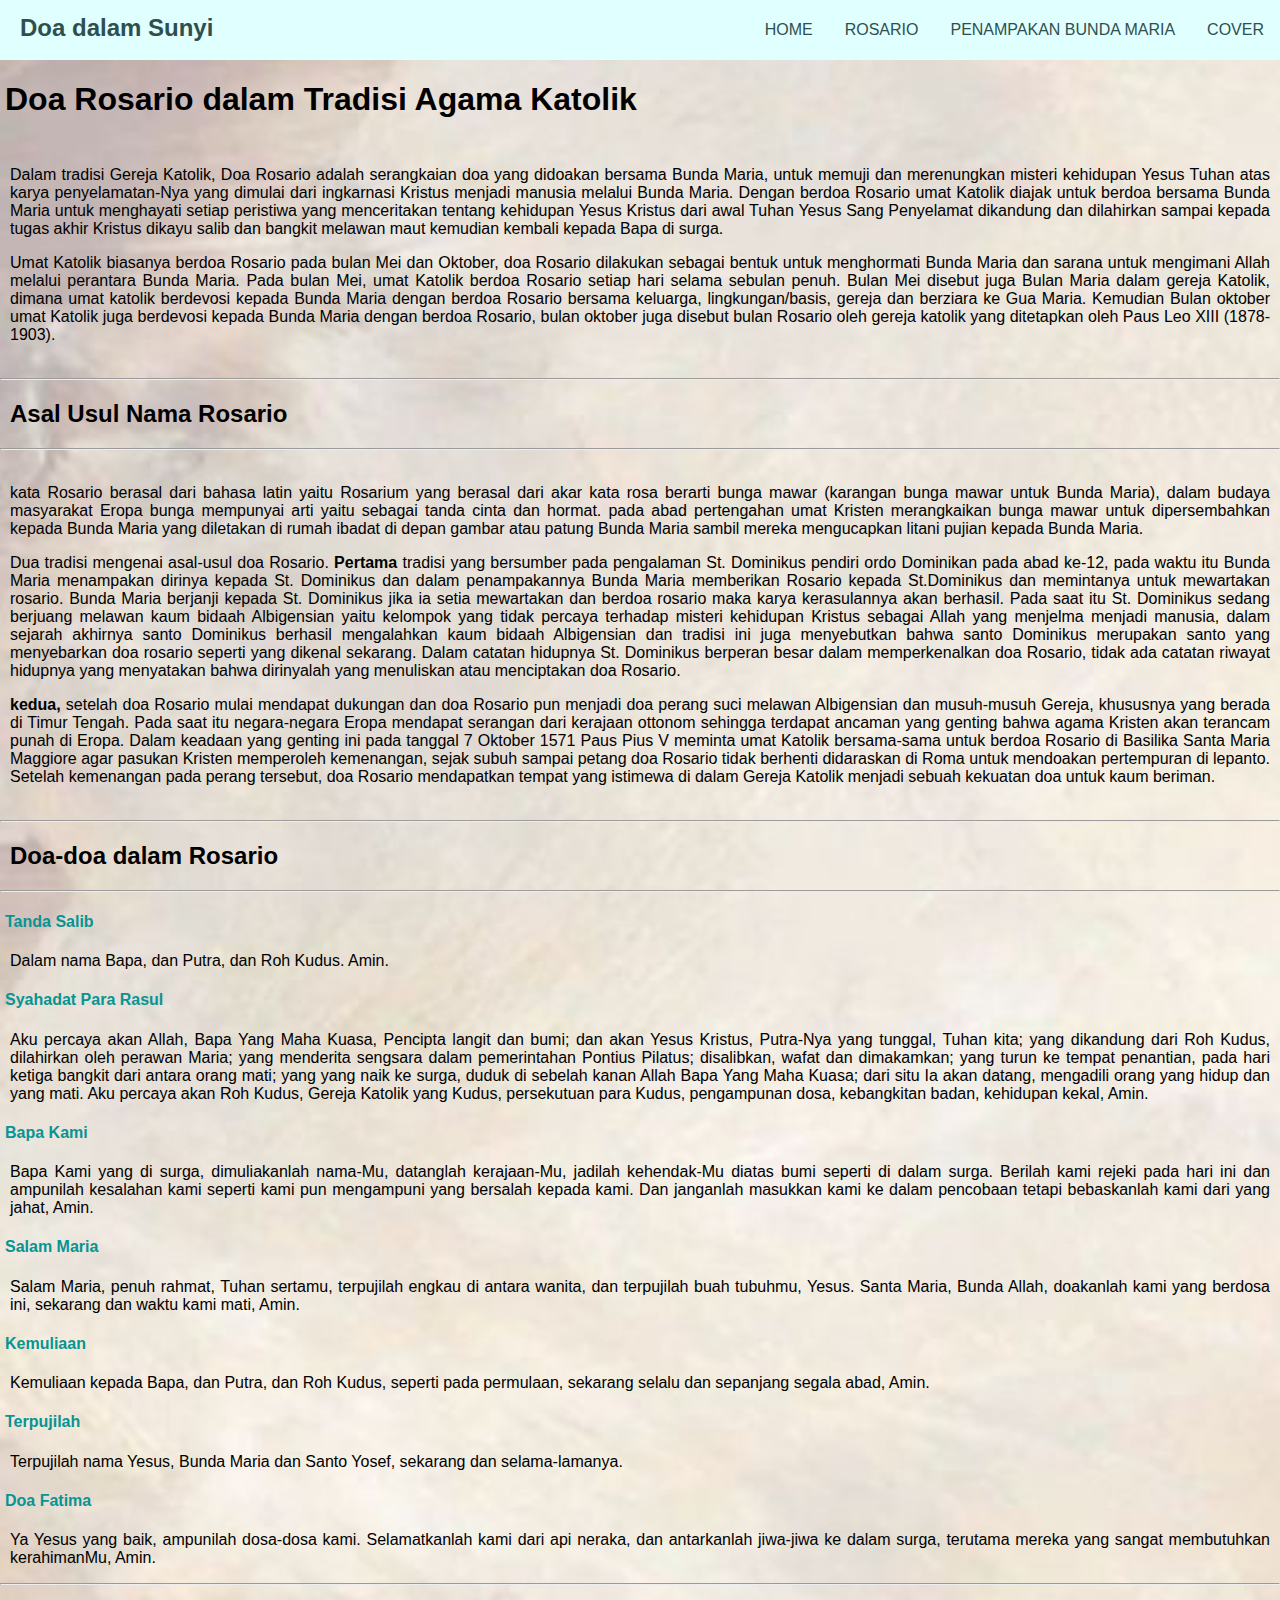
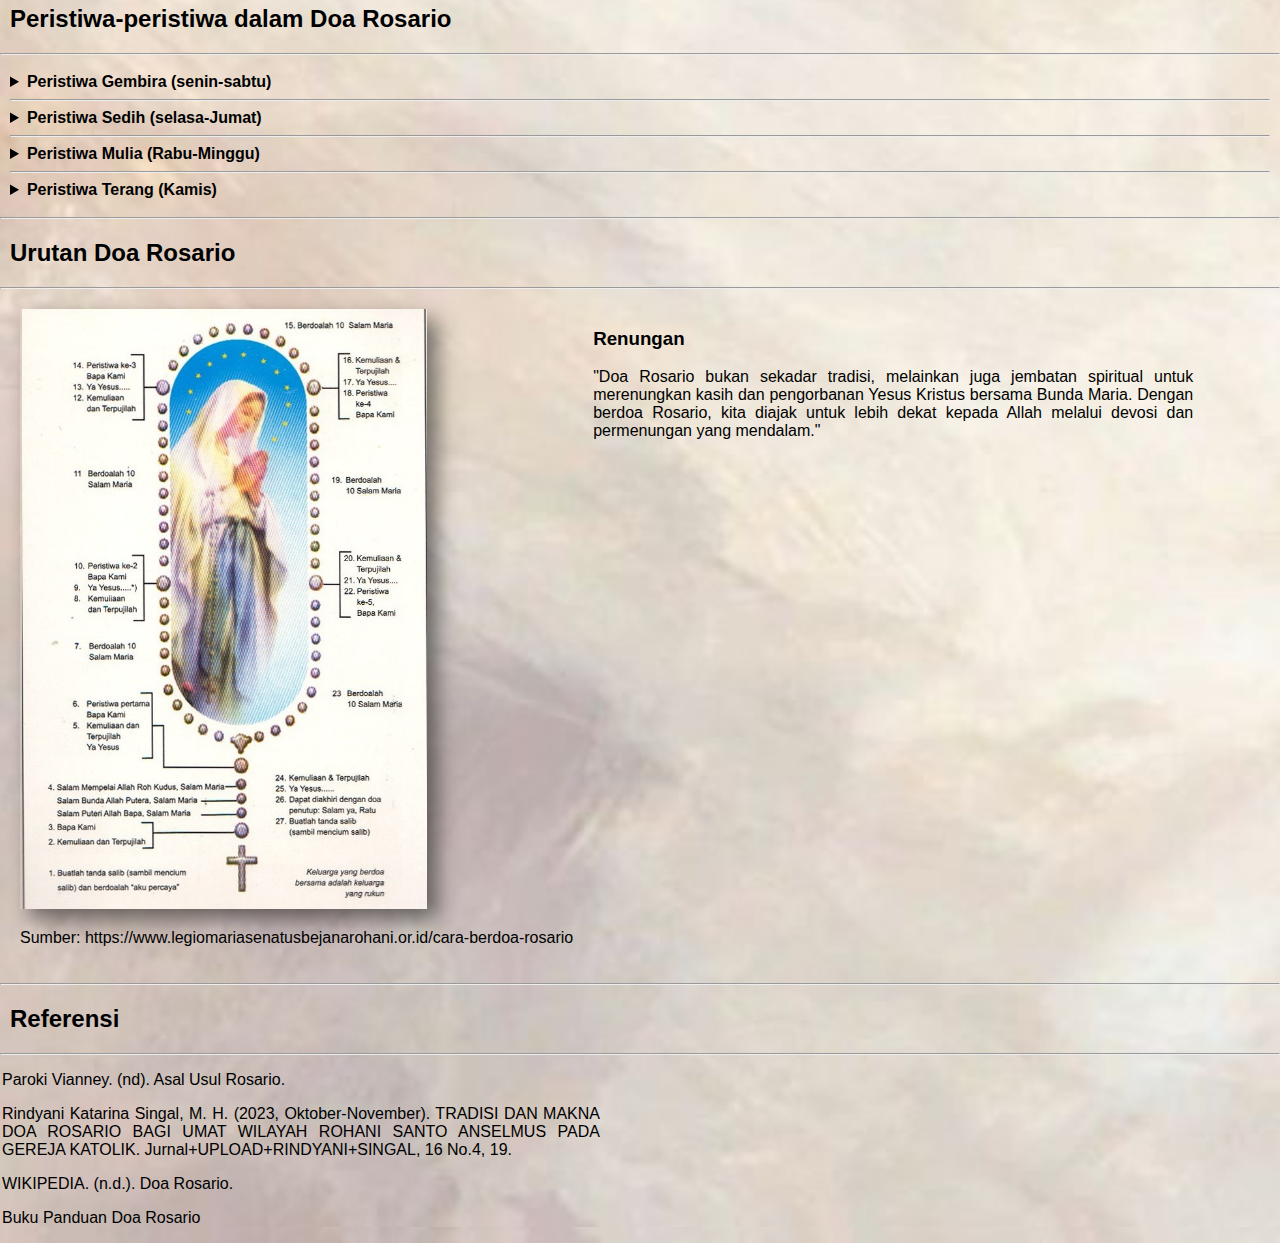
<file: Desktop/Project_Rosario/index_2.html>
<!DOCTYPE html>
<html lang="en">
<head>
    <meta charset="UTF-8">
    <meta name="viewport" content="width=device-width, initial-scale=1.0">
    <title>Rosario Suci</title>
    <link rel="stylesheet" href="CSS/rosario_1.css">
</head>
<body>
    <!-- NAVIGASI -->
    <div id="nav-container">
        <div class="nav-flex">
            <label for="humberger">&#9776;</label>
            <input type="checkbox" id="humberger">
            <div class="nav-brand">
                <h2>Doa dalam Sunyi</h2>
            </div>
            <nav>
                <ul>
                    <li> <a href="index_1.html">Home</a></li>
                    <li> <a href="index_2.html">Rosario</a> </li>
                    <li> <a href="index_3.html">Penampakan Bunda Maria</a></li>
                    <li> <a href="cover-depan.html">cover</a></li>

                </ul>
            </nav>
        </div>
    </div>

     <!-- masuk materi -->
    <h1>Doa Rosario dalam Tradisi Agama Katolik</h1>
    <div class="sejarah">
        <p>Dalam tradisi Gereja Katolik, Doa Rosario adalah serangkaian doa yang didoakan bersama Bunda Maria, untuk memuji dan merenungkan misteri kehidupan Yesus Tuhan atas karya penyelamatan-Nya yang dimulai dari ingkarnasi Kristus menjadi manusia melalui Bunda Maria. Dengan berdoa Rosario umat Katolik diajak untuk berdoa bersama Bunda Maria untuk menghayati setiap peristiwa yang menceritakan tentang kehidupan Yesus Kristus dari awal Tuhan Yesus Sang Penyelamat dikandung dan dilahirkan sampai kepada tugas akhir Kristus dikayu salib dan bangkit melawan maut kemudian kembali kepada Bapa di surga.</p>
        <p>Umat Katolik biasanya berdoa Rosario pada bulan Mei dan Oktober, doa Rosario dilakukan sebagai bentuk untuk menghormati Bunda Maria dan sarana untuk mengimani Allah melalui perantara Bunda Maria. Pada bulan Mei, umat Katolik berdoa Rosario setiap hari selama sebulan penuh. Bulan Mei disebut juga Bulan Maria dalam gereja Katolik, dimana umat katolik berdevosi kepada Bunda Maria dengan berdoa Rosario bersama keluarga, lingkungan/basis, gereja dan berziara ke Gua Maria. Kemudian Bulan oktober umat Katolik juga berdevosi kepada Bunda Maria dengan berdoa Rosario, bulan oktober juga disebut bulan Rosario oleh gereja katolik yang ditetapkan oleh Paus Leo XIII (1878-1903).</p>
    </div>
<hr>
    <h2>Asal Usul Nama Rosario</h2> 
<hr>
    <div class="sejarah">
        <p>kata Rosario berasal dari bahasa latin yaitu Rosarium yang berasal dari akar kata rosa berarti bunga mawar (karangan bunga mawar untuk Bunda Maria), dalam budaya masyarakat Eropa bunga mempunyai arti yaitu sebagai tanda cinta dan hormat. pada abad pertengahan umat Kristen merangkaikan bunga mawar untuk dipersembahkan kepada Bunda Maria yang diletakan di rumah ibadat di depan gambar atau patung Bunda Maria sambil mereka mengucapkan litani pujian kepada Bunda Maria.</p>
        <p>Dua tradisi mengenai asal-usul doa Rosario.  <strong>Pertama</strong> tradisi yang bersumber pada pengalaman St. Dominikus pendiri ordo Dominikan pada abad ke-12, pada waktu itu Bunda Maria menampakan dirinya kepada St. Dominikus dan dalam penampakannya Bunda Maria memberikan Rosario kepada St.Dominikus dan memintanya untuk mewartakan rosario. Bunda Maria berjanji kepada St. Dominikus jika ia setia mewartakan dan berdoa rosario maka karya kerasulannya akan berhasil. Pada saat itu St. Dominikus sedang berjuang melawan kaum bidaah Albigensian yaitu kelompok yang tidak percaya terhadap misteri kehidupan Kristus sebagai Allah yang menjelma menjadi manusia, dalam sejarah akhirnya santo Dominikus berhasil mengalahkan kaum bidaah Albigensian dan tradisi ini juga menyebutkan bahwa santo Dominikus merupakan santo yang menyebarkan doa rosario seperti yang dikenal sekarang. Dalam catatan hidupnya St. Dominikus berperan besar dalam memperkenalkan doa Rosario, tidak ada catatan riwayat hidupnya yang menyatakan bahwa dirinyalah yang menuliskan atau menciptakan doa Rosario.</p>
        <p><strong>kedua,</strong> setelah doa Rosario mulai mendapat dukungan dan doa Rosario pun menjadi doa perang suci melawan Albigensian dan musuh-musuh Gereja, khususnya yang berada di Timur Tengah. Pada saat itu negara-negara Eropa mendapat serangan dari kerajaan ottonom sehingga terdapat ancaman yang genting bahwa agama Kristen akan terancam punah di Eropa. Dalam keadaan yang genting ini pada tanggal 7 Oktober 1571 Paus Pius V meminta umat Katolik bersama-sama untuk berdoa Rosario di Basilika Santa Maria Maggiore agar pasukan Kristen memperoleh kemenangan, sejak subuh sampai petang doa Rosario tidak berhenti didaraskan di Roma untuk mendoakan pertempuran di lepanto. Setelah kemenangan pada perang tersebut, doa Rosario mendapatkan tempat yang istimewa di dalam Gereja Katolik menjadi sebuah kekuatan doa untuk kaum beriman.</p>
    </div>
<hr>
    <h2>Doa-doa dalam Rosario</h2>
<hr>
    <div class="doa">
        <h4>Tanda Salib</h4>
            <p>Dalam nama Bapa, dan Putra, dan Roh Kudus. Amin.</p>
        <h4>Syahadat Para Rasul</h4>
            <p>Aku percaya akan Allah, Bapa Yang Maha Kuasa, Pencipta langit dan bumi; dan akan Yesus Kristus, Putra-Nya yang tunggal, Tuhan kita; yang dikandung dari Roh Kudus, dilahirkan oleh perawan Maria; yang menderita sengsara dalam pemerintahan Pontius Pilatus; disalibkan, wafat dan dimakamkan; yang turun ke tempat penantian, pada hari ketiga bangkit dari antara orang mati; yang yang naik ke surga, duduk di sebelah kanan Allah Bapa Yang Maha Kuasa; dari situ Ia akan datang, mengadili orang yang hidup dan yang mati. Aku percaya akan Roh Kudus, Gereja Katolik yang Kudus, persekutuan para Kudus, pengampunan dosa, kebangkitan badan, kehidupan kekal, Amin.</p>
        <h4>Bapa Kami</h4>
            <p>Bapa Kami yang di surga, dimuliakanlah nama-Mu, datanglah kerajaan-Mu, jadilah kehendak-Mu diatas bumi seperti di dalam surga. Berilah kami rejeki pada hari ini dan ampunilah kesalahan kami seperti kami pun mengampuni yang bersalah kepada kami. Dan janganlah masukkan kami ke dalam pencobaan tetapi bebaskanlah kami dari yang jahat, Amin.</p>
        <h4>Salam Maria</h4>
            <p>Salam Maria, penuh rahmat, Tuhan sertamu, terpujilah engkau di antara wanita, dan terpujilah buah tubuhmu, Yesus. Santa Maria, Bunda Allah, doakanlah kami yang berdosa ini, sekarang dan waktu kami mati, Amin.</p>
        <h4>Kemuliaan</h4>
            <p>Kemuliaan kepada Bapa, dan Putra, dan Roh Kudus, seperti pada permulaan, sekarang selalu dan sepanjang segala abad, Amin.</p>
        <h4>Terpujilah</h4>
            <p>Terpujilah nama Yesus, Bunda Maria dan Santo Yosef, sekarang dan selama-lamanya.</p>
        <h4>Doa Fatima</h4>
            <p>Ya Yesus yang baik, ampunilah dosa-dosa kami. Selamatkanlah kami dari api neraka, dan antarkanlah jiwa-jiwa ke dalam surga, terutama mereka yang sangat membutuhkan kerahimanMu, Amin. </p>
    </div>
<hr>
<h2>Peristiwa-peristiwa dalam Doa Rosario</h2>
<hr>
<main>
    <div class="kalimat">
     <details>
        <summary><strong>Peristiwa Gembira (senin-sabtu)</strong></summary>
        <ol type="1">
        <div class="pg-flex">
            <div class="pg-image">
                <img src="gambar/pg1.jpg" alt="Peristiwa_Gembira1">
            </div>
            <div class="pg-text">
                <li>Maria menerima kabar gembira dari malaikat Gabriel</li>
                <p>Salam engkau yang dikaruniai, Tuhan menyertai engkau; jangan takut, hai Maria, sebab engkau beroleh kasih karunia dihadapan Allah. Sesungguhnya Engkau akan mengandung dan melahirkan seorang anak laki-laki dan hendaklah engkau menamai Dia Yesus.(Luk 1:28b,30b-31)</p>
                <p class="permohonan">Bapa jika Engkau bersabda maka semuanya akan terjadi, bersabdalah, Ya Bapa, aku ini adalah hamba-Mu, terjadilah padaku menurut kehendak-Mu.</p>
            </div>
            </div>
        <div class="pg-flex">
            <div class="pg-image">
                <img src="gambar/pg2.jpg" alt="Peristiwa_Gembira2">
            </div>
            <div class="pg-text">
                <li> Maria mengunjungi Elisabeth</li>
                <p>"Diberkati Engkau di antara semua perempuan dan diberkati buah rahimmu. Siapakah aku ini sampai ibu Tuhanku datang mengunjungi aku?" (Luk 1:42-43)</p>
                <p class="permohonan">Bapa hatiku memuliakan Dikau dan jiwaku bersorak-sorai, karena Engkau Allah penuh kasih. Engkau menciptakan dan memelihara kami, anak-anakMu  </p>
            </div>
        </div>
        <div class="pg-flex">
            <div class="pg-image">
                <img src="gambar/pg3.jpg" alt="Peristiwa_Gembira3">
            </div>
            <div class="pg-text">
                <li>Yesus dilahirkan di Betlehem</li>
                <p>"Maria melahirkan seorang anak laki-laki..., Lalu dibungkusnya dengan kain lapin dan dibaringkannya di dalam palungan, karena tidak ada tempat di rumah penginapan." (Luk 2:7)</p>
                <p class="permohonan">Bapa, kami bersyukur karena Engkau telah merelakan Putra-Mu menjadi manusia demi menebus dan mengampuni dosa-dosa kami. Jadikanlah kami layak menjadi anak-anak-Mu.</p>
            </div>
        </div>
        <div class="pg-flex">
            <div class="pg-image">
                <img src="gambar/pg4.jpg" alt="Peristiwa_Gembira4">
            </div>
            <div class="pg-text">
                <li>Yesus dipersembahkan dalam Bait Allah</li>
                <p>Simeon berkata kepada Maria, "Sesungguhnya Anak ini ditentukan untuk menjatuhkan atau membangkitkan banyak orang di israel dan untuk menjadi suatu tanda yang menimbulkan perbantahan. Kelak suatu pedang akan menembus jiwamu sendiri". (Luk 2:34-35) </p>
                <p class="permohonan">Bapa, kami mempersembahkan segenap diri kami kepada-Mu. Terimalah kami sebagai persembahan yang layak, demi jasa Putra-Mu, Juruselamat kami.</p>
            </div>
        </div>
        <div class="pg-flex">
            <div class="pg-image">
                <img src="gambar/pg5.jpg" alt="Peristiwa_Gembira5">
            </div>
            <div class="pg-text">
                <li>Yesus diketemukan dalam Bait Allah</li>
                <p>"Mengapa kamu mencari aku? Tidakkah kamu tahu, bahwa aku harus berada di rumah BapaKu? Tetapi mereka tidak mengerti apa yang dikatakan-Nya kepada mereka."(Luk 2:49-50)</p>
                <p class="permohonan">Bapa, Putra-Mu sepenuhnya hidup demi kemuliaan-Mu dan keselamatan kami. Bentuklah kami menjadi serupa dengan Putra-Mu.</p>
            </div>
        </div>
        </ol>
        </details>
<hr>
        <details>
        <summary><strong>Peristiwa Sedih (selasa-Jumat)</strong></summary>
        <ol>
            <div class="pg-flex">
                <div class="pg-image">
                    <img src="gambar/ps1.jpeg" alt="Peristiwa_sedih1">
                </div>
            <div class="pg-text">
                <li>Yesus berdoa kepada Bapa-Nya di surga dalam sakratul maut</li>
                <p>"Ya Bapa-Ku, jikalau Engkau berkenan, ambilah cawan ini dari hadapan-Ku, tetapi janganlah menurut kehendak-Ku, melainkan kehendak-Mu yang terjadi".</p>
                <p class="permohonan">Bapa, ajarilah kami mengikuti kehendakMu, pada saat kami dicobai, Engkau pasti menyertai kami sebagai Bapa, karena Engkau sangat menyayangi kami. </p>
            </div>
            </div>
            <div class="pg-flex">
                <div class="pg-image">
                    <img src="gambar/ps2.jpeg" alt="Peristiwa_sedih2">
                </div>
            <div class="pg-text">
                <li>Yesus didera</li>
                <p>"Mereka memukul kepala-Nya dengan buluh, dan meludahi-Nya dan berlutut menyembah-Nya. Sesudah mengolok-olokan Dia, mereka menanggalkan jubah ungu yang dipakai-Nya dan mengenakan lagi pakaian-Nya kepada-Nya".(Mrk 15:19-20a)</p>
                <p class="permohonan">Bapa, berilah kami rahmat untuk selalu mengingat sengsara-Mu, agar kami dapat berdiri teguh dan memikul salib dengan kasih.</p>
            </div>
            </div>
            <div class="pg-flex">
                <div class="pg-image">
                    <img src="gambar/ps3.jpeg" alt="Peristiwa_sedih3">
                </div>
            <div class="pg-text">
                <li>Yesus dimahkotai duri</li>
                <p>"Mereka menganyam sebuah mahkota duri dan menaruhnya di atas kepala-Nya. Kemudian mereka mulai memberi hormat kepada-Nya, katanya, "Salam, hai raja orang Yahudi!".(Mrk 15:17-18)</p>
                <p class="permohonan"> Bapa, Putra-Mu dimahkotai duri tetapi Ia tidak pernah membenci algojonya. Ajarilah kami mengampuni dan memberkati sesama kami.</p>
            </div> 
            </div> 
            <div class="pg-flex">
                <div class="pg-image">
                    <img src="gambar/ps4.jpeg" alt="Peristiwa_sedih4">
                </div>
            <div class="pg-text">
                <li>Yesus memanggul salib-Nya ke gunung Kalvari</li>
                <p>"Sambil memikul salib-Nya, Ia pergi keluar ke tempat bernama tempat tengkorak, yang dalam bahasa Ibrani disebut Golgota".(Yoh 19:16b)</p>
                <p class="permohonan"> Bapa, ajarilah kami memikul salib kehidupan ini tanpa mengeluh dan dengan penuh iman, supaya kami sungguh serupa dengan Yesus, Putra-Mu sendiri.</p>
            </div>
            </div>
            <div class="pg-flex">
                <div class="pg-image">
                    <img src="gambar/ps5.jpeg" alt="Peristiwa_sedih5">
                </div>
            <div class="pg-text">
                <li>Yesus wafat di salib</li>
                <p>"Yesus berseru dengan suara nyaring : "Ya Bapa, ke dalam tangan-Mu Kuserahkan nyawa-Ku". Sesudah berkata demikian Ia. menyerahkan nyawa-Nya.(Luk 23:46)</p>
                <p class="permohonan">Bapa, hadirlah dekat kami bersama Putra dan Roh-Mu pada saat kami menghadapi kematian dan terimalah kami dalam kerajaan kasihMu yang kekal.</p>
            </div>
            </div>
        </ol>
        </details>
<hr>
        <details>
        <summary><strong>Peristiwa Mulia (Rabu-Minggu)</strong></summary>
        <ol>
            <div class="pg-flex">
                <div class="pg-image">
                    <img src="gambar/pm1.jpeg" alt="Peristiwa_Mulia1">
                </div>
            <div class="pg-text">
                <li>Yesus bangkit dari antara orang-orang mati</li>
                <p>Malaikat itu berkata; "Janganlah kamu takut, sebab aku tahu kamu mencari Yesus yang disalibkan itu. Ia tidak ada di sini, sebab Ia telah bangkit, sama seperti yang telah dikatakan-Nya". (Mat 28:5-6)</p>
                <p class="permohonan">Bapa, mampukanlah kamu melanjutkan misi PutraMu yaitu memberitakan injil kepada semua orang agar kerajaanMu menjadi nyata di bumi ini.</p>
            </div>
            </div>
            <div class="pg-flex">
                <div class="pg-image">
                    <img src="gambar/pm2.jpeg" alt="Peristiwa_Mulia2">
                </div>
            <div class="pg-text">
                <li>Yesus naik ke surga</li>
                <p>Sesudah Ia mengatakan demikian, Ia diangkat ke surga disaksikan oleh mereka, dan awan menutup-Nya dari pandangan mereka. "Hai orang Galilea mengapa kamu berdiri melihat ke langit? Yesus ini, yang diangkat ke surga akan kembali dengan cara yang sama seperti kamu lihat Dia naik ke surga". (Kis 1:9-11)</p>
                <p class="permohonan">Bapa, Engkau tumpuan hidup dan harapan kami. Tanamkanlah dalam diri kami keyakinan bahwa Engkau menyertai kami selalu hingga akhir zaman.</p>
            </div>
            </div>
            <div class="pg-flex">
                <div class="pg-image">
                    <img src="gambar/pm3.jpeg" alt="Peristiwa_Mulia3">
                </div>
            <div class="pg-text">
                <li> Roh Kudus turun atas Para Rasul</li>
                <p>"Tiba-tiba terdengarlah bunyi dari langit seperti tiupan angin keras yang memenuhi seluruh rumah, di mana mereka duduk...lalu mereka semua di penuhi Roh Kudus, dan mulai berbicara dalam bahasa lain, seperti yang diberikan Roh itu kepada mereka untuk dikatakan". (Kis 2:2,4)</p>
                <p class="permohonan">Bapa, semoga Roh Kudus-Mu membimbing hidup kami dalam kasih dan kebenaran-Mu, serta menjadikan kami layak di hadapan-Mu.</p>
            </div>
            </div>
            <div class="pg-flex">
                <div class="pg-image">
                    <img src="gambar/pm4.jpeg" alt="Peristiwa_Mulia4">
                </div>
            <div class="pg-text">
                <li>Maria diangkat ke surga</li>
                <p>"Jikalau kita percaya bahwa Yesus telah mati dan telah bangkit, maka kita percaya juga bahwa dengan perantaraan Yesus, Allah akan mengumpulkan bersama-sama dengan Dia mereka yang telah meninggal. Sesudah itu kita yang hidup, yang masih tinggal, akan diangkat bersama-sama dengan mereka dalam awan menyongsong Tuhan diangkasa. Demikianlah kita akan selama-lamanya bersama-sama dengan Tuhah.</p>
                <p class="permohonan">Bapa, berilah kami iman yang hidup, dan jadikanlah kami saksi-Mu dihadapan sesama kami.</p>
            </div>
            </div>
            <div class="pg-flex">
                <div class="pg-image">
                    <img src="gambar/pm5.jpeg" alt="Peristiwa_Mulia5">
                </div>
            <div class="pg-text">
                <li>Maria dimahkotai di surga</li>
                <p>"Tampaklah suatu tanda di langit; seorang perempuan berselibungkan matahari, dengan bulan di bawah kakinya dan sebuah mahkota dari dua belas bintang di atas kepalanya". (Why 12:1)</p>
                <p class="permohonan">Bapa, satu-satunya sumber kasih sejati, kobarkanlah dalam diri kami semangat kasih-Mu kepada Bunda Putra-Mu sebab kami memandangnya sebagai teladan pengikut Yesus.</p>
            </div>
            </div>
        </ol>
        </details>
<hr>
        <details>
        <summary><strong>Peristiwa Terang (Kamis)</strong></summary>
        <ol>
            <div class="pg-flex">
                <div class="pg-image">
                    <img src="gambar/pt1.jpeg" alt="Peristiwa_Terang1">
                </div>
            <div class="pg-text">
                <li>Yesus dibaptis di sungai Yordan</li>
                <p>Sesudah dibaptis, Yesus segerah keluar dari air dan pada waktu itu juga langit tebuka dan Ia melihat Roh Allah seperti burung merpati turun keatas-Nya, lalu terdengarlah suara dari surga yang mengatakan, "Inilah Anak-Ku yang terkasih, kepada-Nyalah Aku berkenan". (Mat 3:16-17)</p>
                <p class="permohonan">Bapa, kami pun Engkau beri misi sebagai anak-Mu dan pengikut Yesus. Buatlah kami menerima tugas itu dengan hati terbuka dan penuh sukacita.</p>
            </div>
            </div>
            <div class="pg-flex">
                <div class="pg-image">
                    <img src="gambar/pt2.jpeg" alt="Peristiwa_Terang2">
                </div>
            <div class="pg-text">
                <li>Yesus menyatakan diri-Nya dalam pesta pernikahan di Kana</li>
                <p>Atas permintaan Maria Bunda-Nya, Yesus mengatasi kekurangan anggur. "Hal itu dilakukan Yesus sebagai yang pertama dari tanda-tanda-Nya  dan dengan itu Ia telah menyatakan kemuliaan-Nya, dan murdi-murid-nya percaya kepada-Nya". (Yoh 2:11)</p>
                <p class="permohonan">Bapa, tolonglah kami mampu menghadapi setiap masalah hidup ini dengan tenang sambil mengandalkan kasih-Mu kepada kami..</p>
            </div>
            </div>
            <div class="pg-flex">
                <div class="pg-image">
                    <img src="gambar/pt3.jpeg" alt="Peristiwa_Terang3">
                </div>
            <div class="pg-text">
                <li>Yesus memberitakan Kerajaan Allah dan menyerukan pertobatan</li>
                <p>"Bertobatlah, sebab kerajaan suraga sudah dekat!" Yesus pun berkeliling di seluruh Galilea; Ia mengajar dalam rumah-rumah ibadat dan memberitakan Injil kerajaan Surga serta menyembuhkan orang-orang di antara bangsa itu". (Mat 4:17-23)</p>
                <p class="permohonan">Bapa, pertobatkanlah kami. Ampunilah dosa kami. Jadikanlah kami mampu mengampuni orang yang telah menyakiti kami.</p>
            </div>
            </div>
            <div class="pg-flex">
                <div class="pg-image">
                    <img src="gambar/pt4.jpeg" alt="Peristiwa_Terang4">
                </div>
            <div class="pg-text">
                <li> Yesus menampakan kemuliaan-Nya</li>
                <p>"Yesus berubah rupa di sebuah gunung yang tinggi. Wajah-Nya bercahaya seperti matahari. Allah bersabda kepada tiga rasul Yesus, "Inilah Anak-Ku yang terkasih kepada-Nyalah Aku berkenan, dengarkanlah Dia". (Mat 17:2,5)</p>
                <p class="permohonan">Bapa, ajarilah kami mendengarkan Yesus dan sepenuhnya menerima ajaranNya. Izinkanlah kami semakin mengenal Dia terutama dalam sengsara-Nya.</p>
            </div>
            </div>
            <div class="pg-flex">
                <div class="pg-image">
                    <img src="gambar/pt5.jpeg" alt="Peristiwa_Terang5">
                </div>
            <div class="pg-text">
                <li>Yesus menetapkan Ekaristi</li>
                <p>"Yesus mengambil roti, mengucap syukur, memecah-mecahkannya, lalu memberikannya kepada mereka dan berkata, "Ambilah, inilah tubuh-Ku". Sesudah itu Ia mengambil cawan, mengucap syukur lalu memberikannya kepada mereka. Ia berkata, "inilah darah-Ku yang ditukmpahkan bagi banyak orang". (Mar 14:22-24)</p>
                <p class="permohonan">Bapa, sucikan dan kuduskanlah kami pada saat kami menerima Tubuh dan darah-Mu yang terkasih; pakailah kami sekendak-Mu.</p>
            </div>
            </div>
        </ol>
        </details>
    </div>
<hr>
    <h2>Urutan Doa Rosario</h2>  
<hr> 
    <div class="rosario">
        <div class="gambar">
            <img src="gambar/Rosary-2.jpg" alt="susunan doa rosario">
            <p class="sumber-gambar">Sumber: https://www.legiomariasenatusbejanarohani.or.id/cara-berdoa-rosario</p>
        </div>

        <div class="refleksi">
            <h3>Renungan</h3>
            <p>"Doa Rosario bukan sekadar tradisi, melainkan juga jembatan spiritual untuk merenungkan kasih dan pengorbanan Yesus Kristus bersama Bunda Maria. Dengan berdoa Rosario, kita diajak untuk lebih dekat kepada Allah melalui devosi dan permenungan yang mendalam."</p>
     </div>
    </div>
<hr>
    <h2>Referensi</h2>
<hr>
    <div class="referensi">
        <p>Paroki Vianney. (nd). Asal Usul Rosario.</p>
        <p>Rindyani Katarina Singal, M. H. (2023, Oktober-November). TRADISI DAN MAKNA DOA ROSARIO BAGI UMAT WILAYAH ROHANI SANTO ANSELMUS PADA GEREJA KATOLIK. Jurnal+UPLOAD+RINDYANI+SINGAL, 16 No.4, 19.</p>
        <p>WIKIPEDIA. (n.d.). Doa Rosario. </p>
        <p>Buku Panduan Doa Rosario</p>
    </div>
</main>
</body>
</html>
</file>
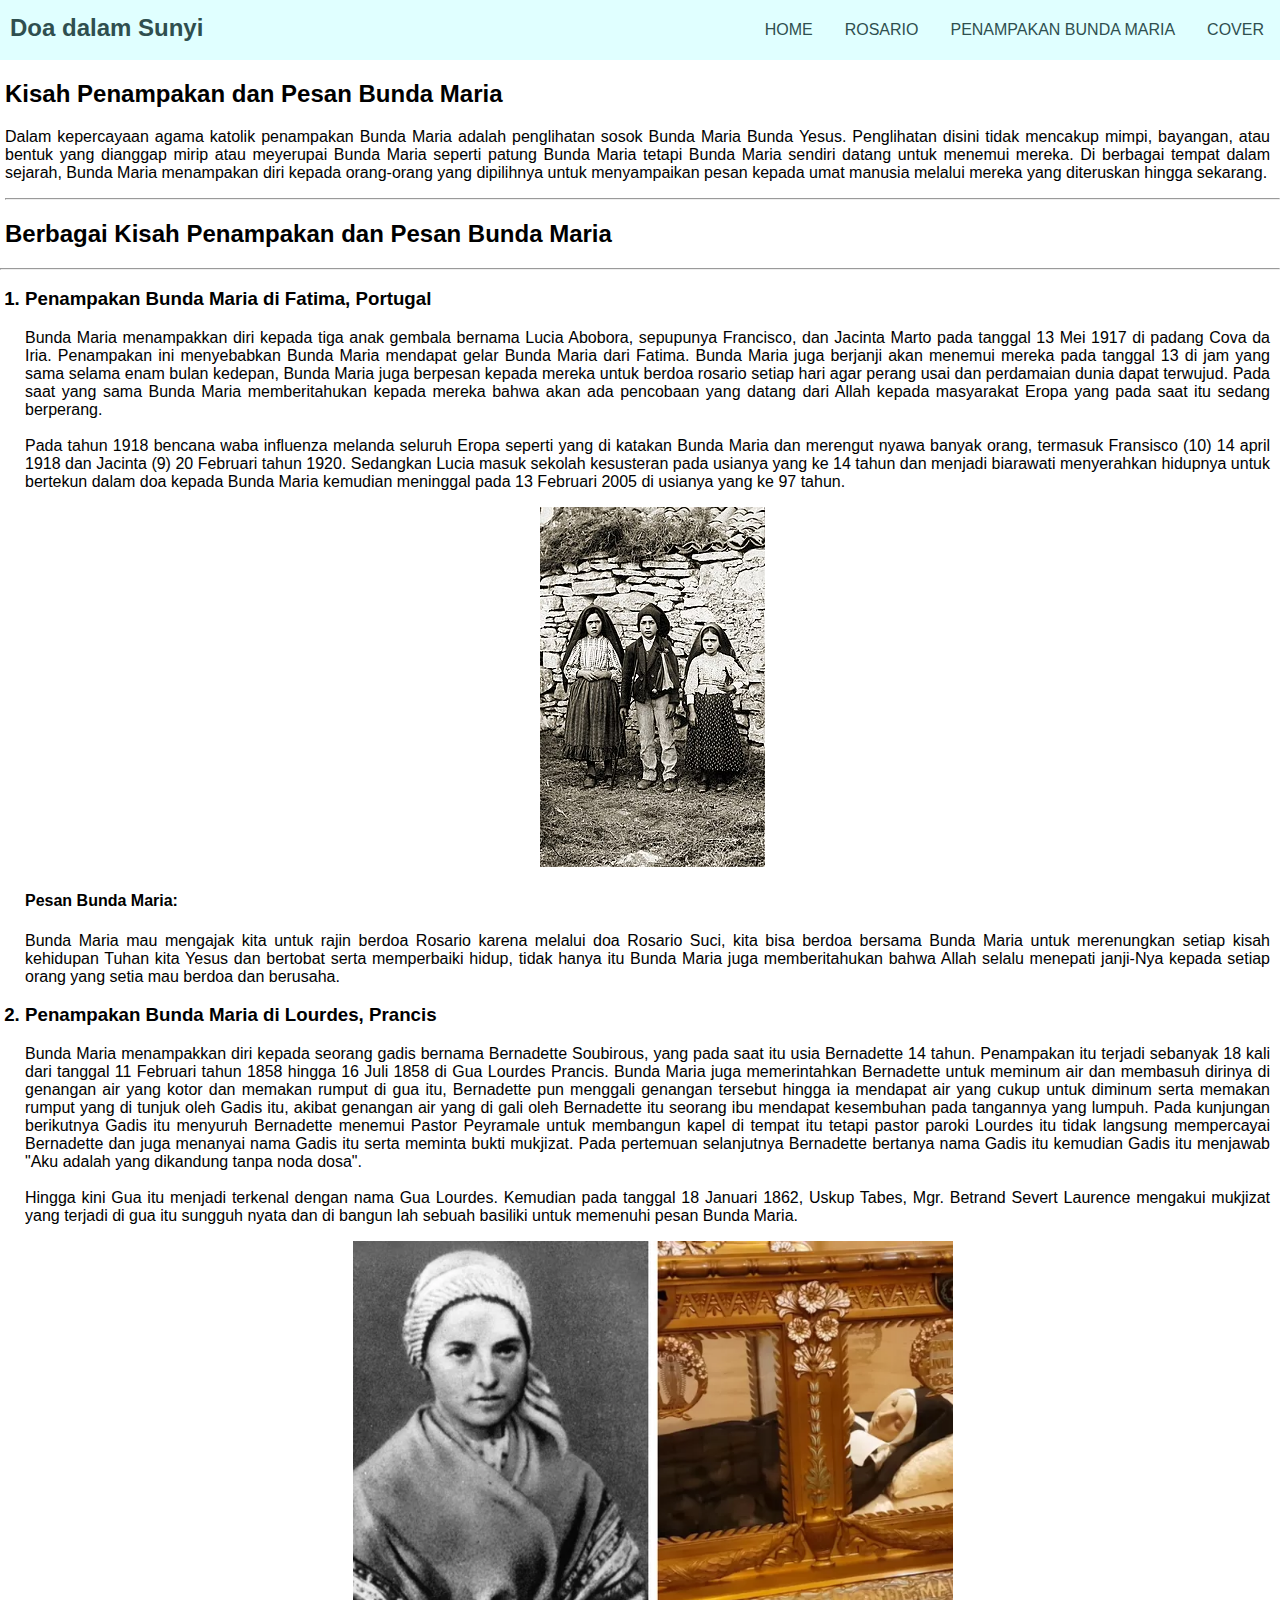
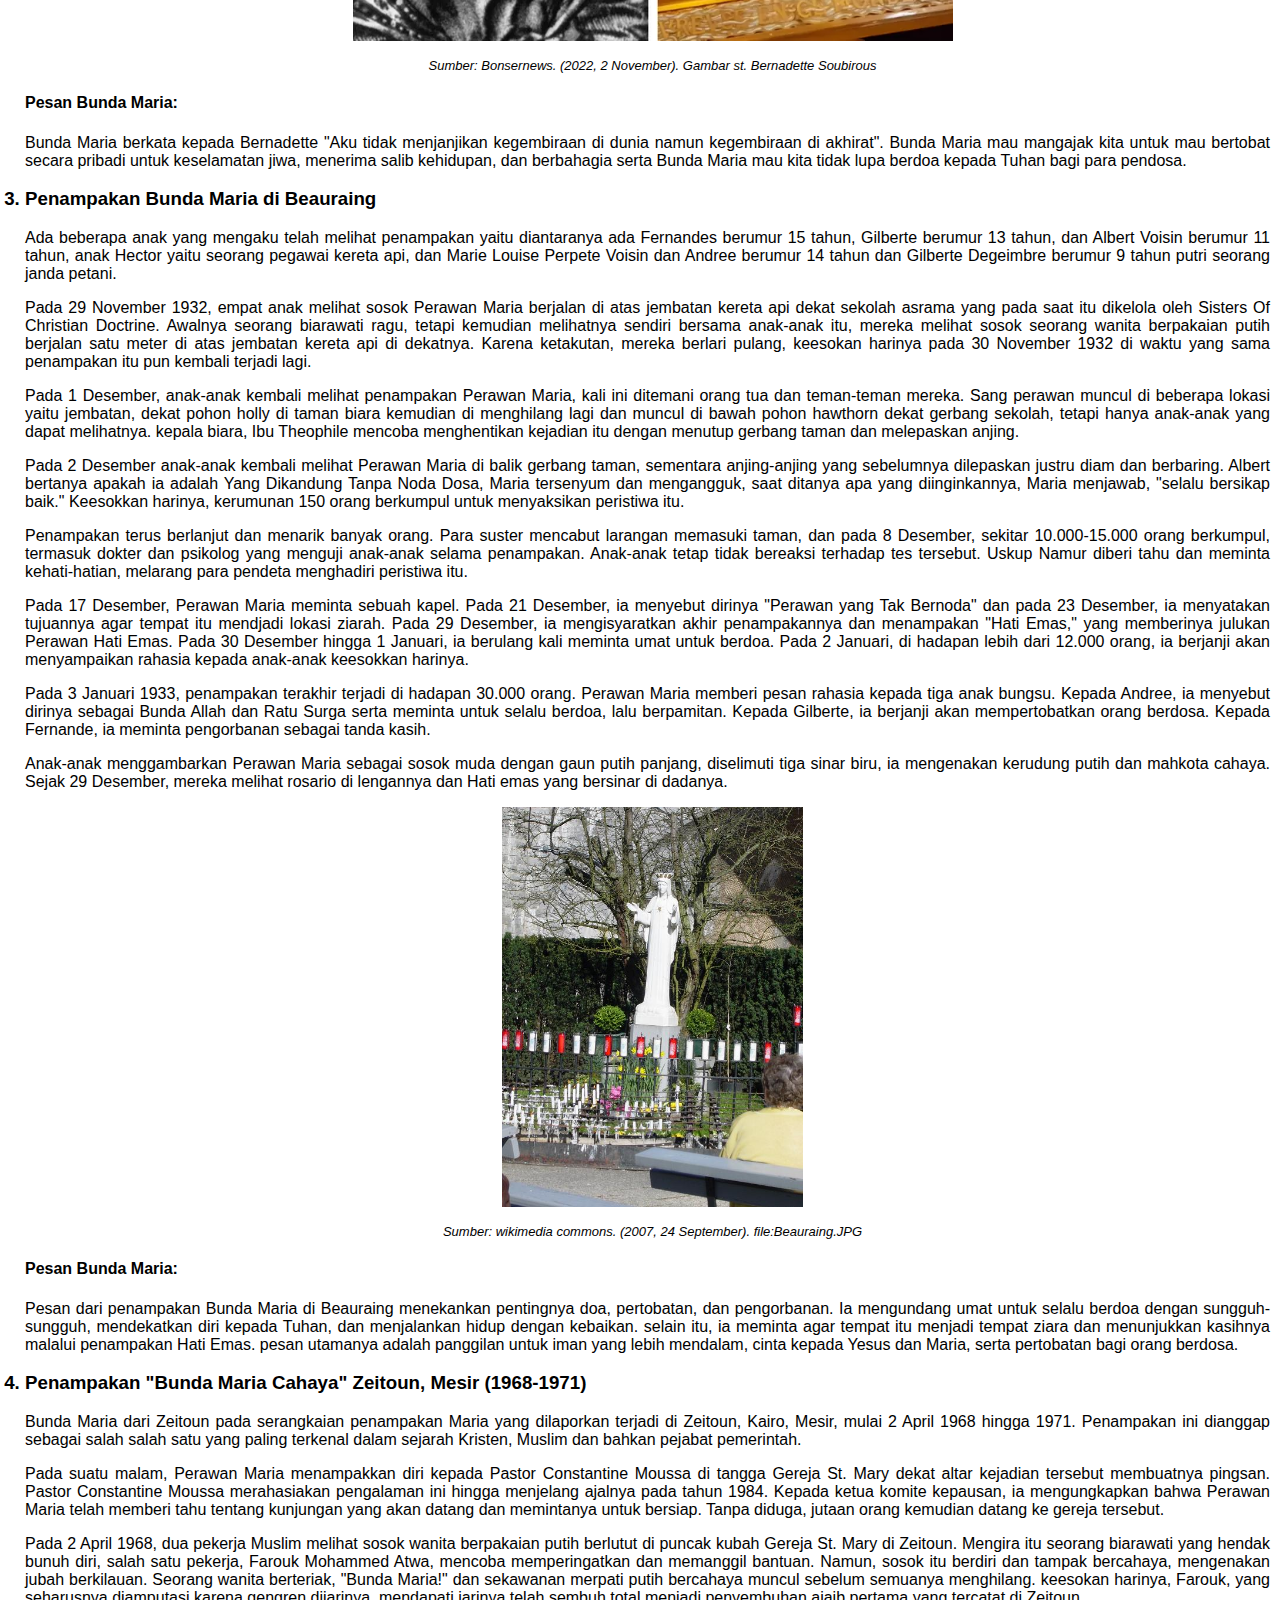
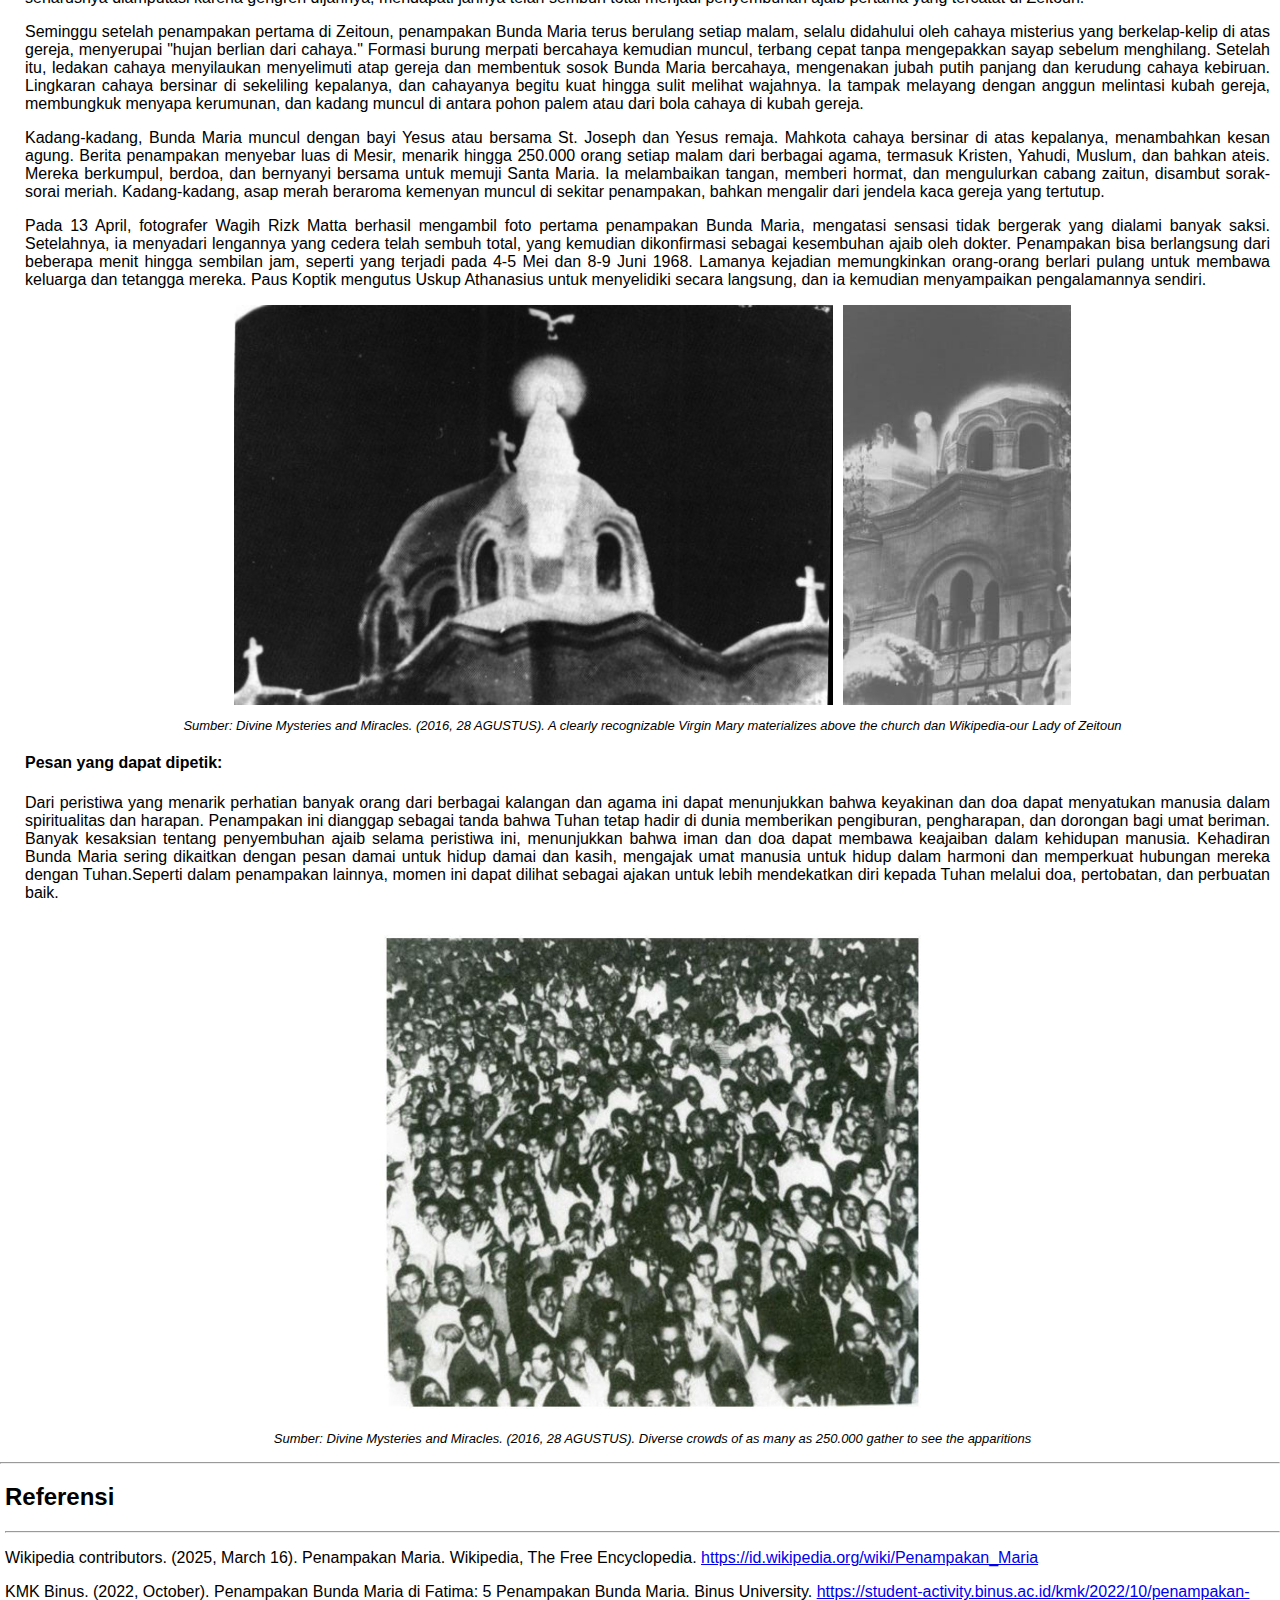
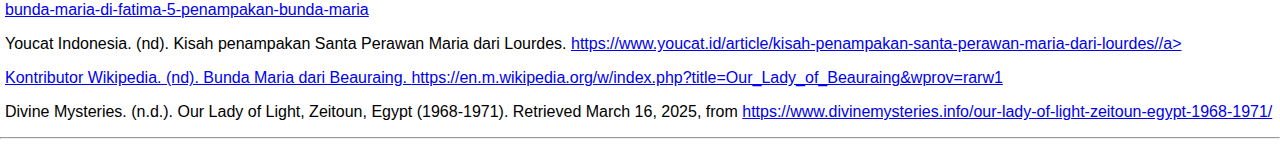
<file: Desktop/Project_Rosario/index_3.html>
<!DOCTYPE html>
<html lang="en">
<head>
    <meta charset="UTF-8">
    <meta name="viewport" content="width=device-width, initial-scale=1.0">
    <title>Sejarah Singkat Alkitab</title>
    <link rel="stylesheet" href="CSS/penampakan_Bunda.css">
</head>
<body>
    <!-- NAVIGASI -->
     <div id="nav-container">
        <div class="nav-flex">
            <label for="humberger">&#9776;</label>
            <input type="checkbox" id="humberger">
            <div class="nav-brand">
                <h2>Doa dalam Sunyi</h2>
            </div>
            <nav>
                <ul>
                    <li> <a href="index_1.html">Home</a> </li>
                    <li> <a href="index_2.html">Rosario</a> </li>
                    <li> <a href="index_3.html">Penampakan Bunda Maria</a> </li>
                    <li> <a href="cover-depan.html">cover</a></li>
                </ul>
            </nav>
        </div>
     </div>
     <div class="padding">
     <h2>Kisah Penampakan dan Pesan Bunda Maria</h2>
         <p class="rata_paragraf">Dalam kepercayaan agama katolik penampakan Bunda Maria adalah penglihatan sosok Bunda Maria Bunda Yesus. Penglihatan disini tidak mencakup mimpi, bayangan, atau bentuk yang dianggap mirip atau meyerupai Bunda Maria seperti patung Bunda Maria tetapi Bunda Maria sendiri datang untuk menemui mereka. Di berbagai tempat dalam sejarah, Bunda Maria menampakan diri kepada orang-orang yang dipilihnya untuk menyampaikan pesan kepada umat manusia melalui mereka yang diteruskan hingga sekarang. </p>
     <hr>
     <h2>Berbagai Kisah Penampakan dan Pesan Bunda Maria</h2>
    </div>
     <hr>
    <ol>
    <!-- fatima -->
        <h3><li>Penampakan Bunda Maria di Fatima, Portugal</li></h3>
            <p class="rata_paragraf">Bunda Maria menampakkan diri kepada tiga anak gembala bernama Lucia Abobora, sepupunya Francisco, dan Jacinta Marto pada tanggal 13 Mei 1917 di padang Cova da Iria. Penampakan ini menyebabkan Bunda Maria mendapat gelar Bunda Maria dari Fatima. Bunda Maria juga berjanji akan menemui mereka pada tanggal 13 di jam yang sama selama enam bulan kedepan, Bunda Maria juga berpesan kepada mereka untuk berdoa rosario setiap hari agar perang usai dan perdamaian dunia dapat terwujud. Pada saat yang sama Bunda Maria memberitahukan kepada mereka bahwa akan ada pencobaan yang datang dari Allah kepada masyarakat Eropa yang pada saat itu sedang berperang.
            <br><br>
            Pada tahun 1918 bencana waba influenza melanda seluruh Eropa seperti yang di katakan Bunda Maria dan merengut nyawa banyak orang, termasuk Fransisco (10) 14 april 1918 dan Jacinta (9) 20 Februari tahun 1920. Sedangkan Lucia masuk sekolah kesusteran pada usianya yang ke 14 tahun dan menjadi biarawati menyerahkan hidupnya untuk bertekun dalam doa kepada Bunda Maria kemudian meninggal pada 13 Februari 2005 di usianya yang ke 97 tahun.</p>
        <div class="fatima">
            <img src="gambar/fatima.jpg" alt="Lucia Abobora, Francisco, Jacinta Marto">
        </div>
        <h4>Pesan Bunda Maria:</h4>
            <p class="rata_paragraf">Bunda Maria mau mengajak kita untuk rajin berdoa Rosario karena melalui doa Rosario Suci, kita bisa berdoa bersama Bunda Maria untuk merenungkan setiap kisah kehidupan Tuhan kita Yesus dan bertobat serta memperbaiki hidup, tidak hanya itu Bunda Maria juga memberitahukan bahwa Allah selalu menepati janji-Nya kepada setiap orang yang setia mau berdoa dan berusaha.</p>
    <!-- lourdes -->
        <h3><li>Penampakan Bunda Maria di Lourdes, Prancis</li></h3>
            <p class="rata_paragraf">Bunda Maria menampakkan diri kepada seorang gadis  bernama Bernadette Soubirous, yang pada saat itu usia Bernadette 14 tahun. Penampakan itu terjadi sebanyak 18 kali dari tanggal 11 Februari tahun 1858 hingga 16 Juli 1858 di Gua Lourdes Prancis. Bunda Maria juga memerintahkan Bernadette untuk meminum air dan membasuh dirinya di genangan air yang kotor dan memakan rumput di gua itu, Bernadette pun menggali genangan tersebut hingga ia mendapat air yang cukup untuk diminum serta memakan rumput yang di tunjuk oleh Gadis itu, akibat genangan air yang di gali oleh Bernadette itu seorang ibu mendapat kesembuhan pada tangannya yang lumpuh. Pada kunjungan berikutnya Gadis itu menyuruh Bernadette menemui Pastor Peyramale untuk membangun kapel di tempat itu tetapi pastor paroki Lourdes itu tidak langsung mempercayai Bernadette dan juga menanyai nama Gadis itu serta meminta bukti mukjizat. Pada pertemuan selanjutnya Bernadette bertanya nama Gadis itu kemudian Gadis itu menjawab "Aku adalah yang dikandung tanpa noda dosa".
            <br><br>
            Hingga kini Gua itu menjadi terkenal dengan nama Gua Lourdes. Kemudian pada tanggal 18 Januari 1862, Uskup Tabes, Mgr. Betrand Severt Laurence mengakui mukjizat yang terjadi di gua itu sungguh nyata dan di bangun lah sebuah basiliki untuk memenuhi pesan Bunda Maria.</p>
        <div class="flex-lourdes">
            <div class="lourdes">
                <img src="gambar/st bernadette.webp" alt="St. Bernadette">
            </div>
        </div>
            <p class="sumber">Sumber: Bonsernews. (2022, 2 November). Gambar st. Bernadette Soubirous</p>
        <h4>Pesan Bunda Maria:</h4>
            <p class="rata_paragraf">Bunda Maria berkata kepada Bernadette "Aku tidak menjanjikan kegembiraan di dunia namun kegembiraan di akhirat". Bunda Maria mau mangajak kita untuk mau bertobat secara pribadi untuk keselamatan jiwa, menerima salib kehidupan, dan berbahagia serta Bunda Maria mau kita tidak lupa berdoa kepada Tuhan bagi para pendosa.</p>
    <!-- beauraing -->
        <h3><li>Penampakan Bunda Maria di Beauraing</li></h3>
            <p class="rata_paragraf">Ada beberapa anak yang mengaku telah melihat penampakan yaitu diantaranya ada Fernandes berumur 15 tahun, Gilberte berumur 13 tahun, dan Albert Voisin berumur 11 tahun, anak Hector yaitu seorang pegawai kereta api, dan Marie Louise Perpete Voisin dan Andree berumur 14 tahun dan Gilberte Degeimbre berumur 9 tahun putri seorang janda petani.</p>
            <p class="rata_paragraf">Pada 29 November 1932, empat anak melihat sosok Perawan Maria berjalan di atas jembatan kereta api dekat sekolah asrama yang pada saat itu dikelola oleh Sisters Of Christian Doctrine. Awalnya seorang biarawati ragu, tetapi kemudian melihatnya sendiri bersama anak-anak itu, mereka melihat sosok seorang wanita berpakaian putih berjalan satu meter di atas jembatan kereta api di dekatnya. Karena ketakutan, mereka berlari pulang, keesokan harinya pada 30 November 1932 di waktu yang sama penampakan itu pun kembali terjadi lagi.</p>
            <p class="rata_paragraf">Pada 1 Desember, anak-anak kembali melihat penampakan Perawan Maria, kali ini ditemani orang tua dan teman-teman mereka. Sang perawan muncul di beberapa lokasi yaitu jembatan, dekat pohon holly di taman biara kemudian di menghilang lagi dan muncul di bawah pohon hawthorn dekat gerbang sekolah, tetapi hanya anak-anak yang dapat melihatnya. kepala biara, Ibu Theophile mencoba menghentikan kejadian itu dengan menutup gerbang taman dan melepaskan anjing.</p>
            <p class="rata_paragraf">Pada 2 Desember anak-anak kembali melihat Perawan Maria di balik gerbang taman, sementara anjing-anjing yang sebelumnya dilepaskan justru diam dan berbaring. Albert bertanya apakah ia adalah Yang Dikandung Tanpa Noda Dosa, Maria tersenyum dan mengangguk, saat ditanya apa yang diinginkannya, Maria menjawab, "selalu bersikap baik." Keesokkan harinya, kerumunan 150 orang berkumpul untuk menyaksikan peristiwa itu.</p>
            <p class="rata_paragraf">Penampakan terus berlanjut dan menarik banyak orang. Para suster mencabut larangan memasuki taman, dan pada 8 Desember, sekitar 10.000-15.000 orang berkumpul, termasuk dokter dan psikolog yang menguji anak-anak selama penampakan. Anak-anak tetap tidak bereaksi terhadap tes tersebut. Uskup Namur diberi tahu dan meminta kehati-hatian, melarang para pendeta menghadiri peristiwa itu.</p>
            <p class="rata_paragraf">Pada 17 Desember, Perawan Maria meminta sebuah kapel. Pada 21 Desember, ia menyebut dirinya "Perawan yang Tak Bernoda" dan pada 23 Desember, ia menyatakan tujuannya agar tempat itu mendjadi lokasi ziarah. Pada 29 Desember, ia mengisyaratkan akhir penampakannya dan menampakan "Hati Emas," yang memberinya julukan Perawan Hati Emas. Pada 30 Desember hingga 1 Januari, ia berulang kali meminta umat untuk berdoa. Pada 2 Januari, di hadapan lebih dari 12.000 orang, ia berjanji akan menyampaikan rahasia kepada anak-anak keesokkan harinya.</p>
            <p class="rata_paragraf">Pada 3 Januari 1933, penampakan terakhir terjadi di hadapan 30.000 orang. Perawan Maria memberi pesan rahasia kepada tiga anak bungsu. Kepada Andree, ia menyebut dirinya sebagai Bunda Allah dan Ratu Surga serta meminta untuk selalu berdoa, lalu berpamitan. Kepada Gilberte, ia berjanji akan mempertobatkan orang berdosa. Kepada Fernande, ia meminta pengorbanan sebagai tanda kasih.</p>
            <p class="rata_paragraf">Anak-anak menggambarkan Perawan Maria sebagai sosok muda dengan gaun putih panjang, diselimuti tiga sinar biru, ia mengenakan kerudung putih dan mahkota cahaya. Sejak 29 Desember, mereka melihat rosario di lengannya dan Hati emas yang bersinar di dadanya.</p>
        <div class="flex-Beauraing">
            <div class="Beauraing">
                <img src="gambar/Patung Perawan Hati Emas.jpg" alt="Patung Perawan Hati Emas ">
            </div>
        </div>
                <p class="sumber">Sumber: wikimedia commons. (2007, 24 September). file:Beauraing.JPG</p>
        <h4>Pesan Bunda Maria:</h4>
        <p class="rata_paragraf">Pesan dari penampakan Bunda Maria di Beauraing menekankan pentingnya doa, pertobatan, dan pengorbanan. Ia mengundang umat untuk selalu berdoa dengan sungguh-sungguh, mendekatkan diri kepada Tuhan, dan menjalankan hidup dengan kebaikan. selain itu, ia meminta agar tempat itu menjadi tempat ziara dan menunjukkan kasihnya malalui penampakan Hati Emas. pesan utamanya adalah panggilan untuk iman yang lebih mendalam, cinta kepada Yesus dan Maria, serta pertobatan bagi orang berdosa.</p>
    <!-- zeitoun1 -->
    <h3><li> Penampakan "Bunda Maria Cahaya" Zeitoun, Mesir (1968-1971)</li></h3>
        <p class="rata_paragraf">Bunda Maria dari Zeitoun pada serangkaian penampakan Maria yang dilaporkan terjadi di Zeitoun, Kairo, Mesir, mulai 2 April 1968 hingga 1971. Penampakan ini dianggap sebagai salah salah satu yang paling terkenal dalam sejarah Kristen, Muslim dan bahkan pejabat pemerintah.</p>
        <p class="rata_paragraf">Pada suatu malam, Perawan Maria menampakkan diri kepada Pastor Constantine Moussa di tangga Gereja St. Mary dekat altar kejadian tersebut membuatnya pingsan. Pastor Constantine Moussa merahasiakan pengalaman ini hingga menjelang ajalnya pada tahun 1984. Kepada ketua komite kepausan, ia mengungkapkan bahwa Perawan Maria telah memberi tahu tentang kunjungan yang akan datang dan memintanya untuk bersiap. Tanpa diduga, jutaan orang kemudian datang ke gereja tersebut.</p>
        <p class="rata_paragraf">Pada 2 April 1968, dua pekerja Muslim melihat sosok wanita berpakaian putih berlutut di puncak kubah Gereja St. Mary di Zeitoun. Mengira itu seorang biarawati yang hendak bunuh diri, salah satu pekerja, Farouk Mohammed Atwa, mencoba memperingatkan dan memanggil bantuan. Namun, sosok itu berdiri dan tampak bercahaya, mengenakan jubah berkilauan. Seorang wanita berteriak, "Bunda Maria!" dan sekawanan merpati putih bercahaya muncul sebelum semuanya menghilang. keesokan harinya, Farouk, yang seharusnya diamputasi karena gengren dijarinya, mendapati jarinya telah sembuh total menjadi penyembuhan ajaib pertama yang tercatat di Zeitoun.</p>
        <P class="rata_paragraf">Seminggu setelah penampakan pertama di Zeitoun, penampakan Bunda Maria terus berulang setiap malam, selalu didahului oleh cahaya misterius yang berkelap-kelip di atas gereja, menyerupai "hujan berlian dari cahaya." Formasi burung merpati bercahaya kemudian muncul, terbang cepat tanpa mengepakkan sayap sebelum menghilang. Setelah itu, ledakan cahaya menyilaukan menyelimuti atap gereja dan membentuk sosok Bunda Maria bercahaya, mengenakan jubah putih panjang dan kerudung cahaya kebiruan. Lingkaran cahaya bersinar di sekeliling kepalanya, dan cahayanya begitu kuat hingga sulit melihat wajahnya. Ia tampak melayang dengan anggun melintasi kubah gereja, membungkuk menyapa kerumunan, dan kadang muncul di antara pohon palem atau dari bola cahaya di kubah gereja.</P>
        <P class="rata_paragraf">Kadang-kadang, Bunda Maria muncul dengan bayi Yesus atau bersama St. Joseph dan Yesus remaja. Mahkota cahaya bersinar di atas kepalanya, menambahkan kesan agung. Berita penampakan menyebar luas di Mesir, menarik hingga 250.000 orang setiap malam dari berbagai agama, termasuk Kristen, Yahudi, Muslum, dan bahkan ateis. Mereka berkumpul, berdoa, dan bernyanyi bersama untuk memuji Santa Maria. Ia melambaikan tangan, memberi hormat, dan mengulurkan cabang zaitun, disambut sorak-sorai meriah. Kadang-kadang, asap merah beraroma kemenyan muncul di sekitar penampakan, bahkan mengalir dari jendela kaca gereja yang tertutup.</P>
        <p class="rata_paragraf">Pada 13 April, fotografer Wagih Rizk Matta berhasil mengambil foto pertama penampakan Bunda Maria, mengatasi sensasi tidak bergerak yang dialami banyak saksi. Setelahnya, ia menyadari lengannya yang cedera telah sembuh total, yang kemudian dikonfirmasi sebagai kesembuhan ajaib oleh dokter. Penampakan bisa berlangsung dari beberapa menit hingga sembilan jam, seperti yang terjadi pada 4-5 Mei dan 8-9 Juni 1968. Lamanya kejadian memungkinkan orang-orang berlari pulang untuk membawa keluarga dan tetangga mereka. Paus Koptik mengutus Uskup Athanasius untuk menyelidiki secara langsung, dan ia kemudian menyampaikan pengalamannya sendiri.</p>
    <div class="flex-zeitoun1">
        <div class="zeitoun1">
            <img src="gambar/Bunda Maria zeitoun.jpg" alt="Bunda Maria zeitoun">
            <img src="gambar/Zeitoun.jpg" alt="Bunda Maria zeitoun">
        </div>
    </div>
        <p class="sumber">Sumber: Divine Mysteries and Miracles. (2016, 28 AGUSTUS). A clearly recognizable Virgin Mary materializes above the church dan Wikipedia-our Lady of Zeitoun</p>
    <!-- zeitoun2 -->
    <h4>Pesan yang dapat dipetik:</h4>
    <p class="rata_paragraf">Dari peristiwa yang menarik perhatian banyak orang dari berbagai kalangan dan agama ini dapat menunjukkan bahwa keyakinan dan doa dapat menyatukan manusia dalam spiritualitas dan harapan. Penampakan ini dianggap sebagai tanda bahwa Tuhan tetap hadir di dunia memberikan pengiburan, pengharapan, dan dorongan bagi umat beriman. Banyak kesaksian tentang penyembuhan ajaib selama peristiwa ini, menunjukkan bahwa iman dan doa dapat membawa keajaiban dalam kehidupan manusia. Kehadiran Bunda Maria sering dikaitkan dengan pesan damai untuk hidup damai dan kasih, mengajak umat manusia untuk hidup dalam harmoni dan memperkuat hubungan mereka dengan Tuhan.Seperti dalam penampakan lainnya, momen ini dapat dilihat sebagai ajakan untuk lebih mendekatkan diri kepada Tuhan melalui doa, pertobatan, dan perbuatan baik.</p>
    <div class="flex-zeitoun2">
        <div class="zeitoun2">
            <img src="gambar/saksi orang.jpg" alt="">
        </div>
    </div>
    <p class="sumber">Sumber: Divine Mysteries and Miracles. (2016, 28 AGUSTUS). Diverse crowds of as many as 250.000 gather to see the apparitions</p>
    </ol>
    <hr>
<div class="padding">
    <h2>Referensi</h2>
    <hr>
    <p>Wikipedia contributors. (2025, March 16). Penampakan Maria. Wikipedia, The Free Encyclopedia. <a href="https://id.wikipedia.org/wiki/Penampakan_Maria ">https://id.wikipedia.org/wiki/Penampakan_Maria</a></p>
    <p>KMK Binus. (2022, October). Penampakan Bunda Maria di Fatima: 5 Penampakan Bunda Maria. Binus University. <a href="https://student-activity.binus.ac.id/kmk/2022/10/penampakan-bunda-maria-di-fatima-5-penampakan-bunda-maria/ ">https://student-activity.binus.ac.id/kmk/2022/10/penampakan-bunda-maria-di-fatima-5-penampakan-bunda-maria</a></p>
    <p>Youcat Indonesia. (nd). Kisah penampakan Santa Perawan Maria dari Lourdes. <a href="https://www.youcat.id/article/kisah-penampakan-santa-perawan-maria-dari-lourdes/">https://www.youcat.id/article/kisah-penampakan-santa-perawan-maria-dari-lourdes//a></p>
    <p>Kontributor Wikipedia. (nd). Bunda Maria dari Beauraing. <a href="https://en.m.wikipedia.org/w/index.php?title=Our_Lady_of_Beauraing&wprov=rarw1">https://en.m.wikipedia.org/w/index.php?title=Our_Lady_of_Beauraing&wprov=rarw1</a></p>
    <p>Divine Mysteries. (n.d.). Our Lady of Light, Zeitoun, Egypt (1968-1971). Retrieved March 16, 2025, from <a href="https://www.divinemysteries.info/our-lady-of-light-zeitoun-egypt-1968-1971/">https://www.divinemysteries.info/our-lady-of-light-zeitoun-egypt-1968-1971/</a></p>
</div>
    <hr>
</body>
</html>
</file>
<file: CSS/rosario_1.css>
:root {
    --peach: #ffdab9;
    --dark: #2f4f4f;
    --cyan: #e0ffff;
    --brown: #3e2723;
    --green: #25d366;
}
* {
    box-sizing: border-box;
}
html, body {
    background-image: url(../gambar/latar2.jpg);
    background-repeat: no-repeat;
    background-size: cover; 
    padding: 0;
    margin: 0;
    font-family: 'Segoe UI', Tahoma, Geneva, Verdana, sans-serif;
}
#nav-container {
    background-color: var(--cyan);
    position: sticky;
    top: 0;
}
.nav-flex {
    display: flex;
    flex-direction: row;
    justify-content: space-between;
    width: 100%;
    height: 60px;
}
.nav-flex label, #humberger {
    display: none;
}
nav ul {
    list-style-type: none;
    display: flex;
    padding: 0;
    margin: 0;
}
nav ul li a {
    display: block;
    color: var(--dark);
    padding: 0 16px;
    text-decoration: none;
    text-transform: uppercase;
    line-height: 60px;
}
nav ul li a:hover {
    background-color: var(--peach);
    transition:  all 0.3s;
}
.nav-brand h2 {
    margin: 14px 0 0 10px;
    font-family:'Trebuchet MS', 'Lucida Sans Unicode', 'Lucida Grande', 'Lucida Sans', Arial, sans-serif;
    color: var(--dark);
}

/* materi */
h1 {
    padding-left: 5px;
}
p {
    text-align: justify;
}
.doa p{
    padding: 0 10px ;
}
.kalimat {
    padding: 10px;
}
.sejarah {
    padding: 10px;
}
h2 {
    padding-left: 10px;
}
h4 {
    padding-left: 5px;
    color: rgb(6, 148, 148);
}
.rosario {
    display: flex;
    align-items: flex-start;
    gap: 20px;
    margin: 20px;
}
/* .gambar{
    flex: 1
}
.refleksi {
    flex: 1;
} */
.gambar img {
   /* width: 50%; */
   height: 600px;
   padding-left: 2px;
   box-shadow: 10px 10px 20px rgba(0, 0, 0, 0.5);
}
.sumber-gambar p, .referensi {
    max-width: 600px;
    padding-left: 2px;
}
.refleksi {
    max-width: 600px;
}
main {
    width: 100%;
}
.pg-flex {
    display: flex;
    align-items: flex-start;
}
.pg-image, .pg-text {
    margin: 14px 0;
}
.pg-image label {
    display: block;
    background: #eee;
    padding: 10px;
    cursor: pointer;
    font-weight: bold;
}
.pg-image img {
    width: 150px;
    object-fit: cover;
    box-shadow: 2px 2px 20px rgba(0, 0, 0, 0.5);
    height: auto;
    border-radius: 5px;
    margin-right: 30px;
}
.permohonan {
    background-color: aquamarine;
}

/* versi tablet */ 
@media screen and (max-width:768px) {
    /* Tampilkan icon humberger */
    #nav-container .nav-flex label {
        display: inline-block;
        color: var(--dark);
        font-style: normal;
        font-size: 32px;
        padding: 8px;
    }
    /* susun ulang menu menjadi vertikal */
    #nav-container .nav-flex {
        width: 100%;
    }
    nav ul {
        flex-direction: column;
        width: 100%;
        position: absolute;
        top: 60px;
        left: 0;
    }
    nav ul li a {
        display: block;
        color: var(--dark);
        background-color: var(--cyan);
        padding: 0 30px;
        height: auto;
    }
    /* Pindahkan posisi brand kekanan, dan perkecil */
    .nav-brand h2 {
        position: absolute;
        right: 20px;
    }
    /* untuk menampilkan / menyembunyikan menu */
    #nav-container nav {
        display: none;
    }
    /* menampilkan menu ketika humberger (titik tiga) diklik */
    #nav-container .nav-flex input:checked ~ nav {
        display: flex;
    }
    .refleksi p {
         text-align: left;
    }
}
/* versi Handphone */
@media screen and (max-width:599px) {
    .rosario {
        flex-direction: column;
    }
    .gambar img {
        width: 90%;
        padding-left: 5px;
    }
    .sumber-gambar {
        max-width: 600px;
    }
    .pg-flex {
        flex-direction: column;
        align-items: center;
    }
    .pg-text {
        width: 100%;
        margin-top: 10px;
        text-align: left;
        padding-right: 20px;

      } 
}
</file>
<file: CSS/penampakan_Bunda.css>
:root {
    --peach: #ffdab9;
    --dark: #2f4f4f;
    --cyan: #e0ffff;
    --brown: #3e2723;
    --green: #25d366;
}
* {
    
    box-sizing: border-box;
}
html, body { 
    padding: 0;
    margin: 0;
    font-family: 'Segoe UI', Tahoma, Geneva, Verdana, sans-serif;
}
#nav-container {
    background-color: var(--cyan);
    position: sticky;
    top: 0;
}
.nav-flex {
    display: flex;
    flex-direction: row;
    justify-content: space-between;
    width: 100%;
    height: 60px;
}
.nav-flex label, #humberger{
    display: none;
}
nav ul {
    list-style-type: none;
    display: flex;
    padding: 0;
    margin: 0;
}
nav ul li a {
    display: block;
    color: var(--dark);
    padding: 0 16px;
    text-decoration: none;
    text-transform: uppercase;
    line-height: 60px;
}
nav ul li a:hover {
    background-color: var(--peach);
    transition: all 0.3s;
}
.nav-brand h2 {
    color: var(--dark);
    font-family:'Trebuchet MS', 'Lucida Sans Unicode', 'Lucida Grande', 'Lucida Sans', Arial, sans-serif;
    margin: 14px 0 0 10px;
}

/* materi */
.padding {
    padding-left: 5px;
}
h3 li, .rata_paragraf {
    padding-right: 10px;
}
ol {
    padding-left: 25px;
}
h3 li {
    padding-left: 0;
}
.rata_paragraf {
    text-align: justify;
}
/* p {
    padding: 5px;
} */
.sumber {
   font-style: italic;
   font-size: small;
   text-align: center;
   flex-direction: column;
}
.fatima {
    text-align: center;   
}
.flex-lourdes {
    display: flex;
    justify-content: center;
    width: 100%;  
    /* margin: 30px auto; */
}
.lourdes img {
    width: 100%;
   object-fit: cover;
   height: 400px;
}
.flex-Beauraing {
    display: flex;
    justify-content: center;
    width: 100%;
}
.Beauraing img{
    width: 100%;
    height: 400px;
    object-fit: cover;
}
.flex-zeitoun1 {
    /* display: flex; */
    /* align-items: center; */
    /* flex-direction: column; */
    /* max-width: 100%; */
    width: 100%;
}
.zeitoun1 {
    gap: 10px;
    /* width: 100%; */
    display: flex;
    justify-content: center;
}
.zeitoun1 img {
    height: 400px;
}
.flex-zeitoun2 {
    width: 100%;
}
.zeitoun2 {
    display: flex;
    justify-content: center;
    /* width: 100%; */
    height: 500px;
}

/* versi tablet */
@media screen and (max-width: 768px) {
    /* Tampilkan icon humberger */
    #nav-container .nav-flex label {
        display: inline-block;
        color: var(--dark);
        font-style: normal;
        font-size: 32px;
        padding: 8px;
    }
    /* susun ulang menu menjadi vertikal */
    #nav-container .nav-flex {
        width: 100%;
    }
    nav ul {
        flex-direction: column;
        width: 100%;
        position: absolute;
        top: 60px;
        left: 0;
    }
    nav ul li a {
        display: block;
        color: var(--dark);
        background-color: var(--cyan);
        padding: 0 30px;
        height: auto;
    }
    /* Pindahkan posisi brand kekanan, dan perkecil */
    .nav-brand h2 {
        position: absolute;
        right: 20px;
    }
    /* untuk menampilkan / menyembunyikan menu */
    #nav-container nav {
        display: none;
    }
    /* menampilkan menu ketika humberger (titik tiga) diklik */
    #nav-container .nav-flex input:checked ~ nav {
        display: flex;
    }
    .flex-lourdes {
        display: flex;
        width: 100%;
    }
    .lourdes img{
        align-items: center;
        height: 300px;
    }
    .Beauraing img {
        width: 100%;
        height: 400px;
        object-fit: cover;
    }
    .zeitoun1 {
        width: 100%;
    }
    .zeitoun1 img { 
        height: 200px;
    }
    /* .flex-zeitoun2 {
        width: 100%;
    } */
    .zeitoun2 img {
        width: 80%;
    }
}
    /* versi smartphone */
    @media screen and (max-width:481px) {
    .flex-lourdes {
        display: flex;
        width: 100%;
    }
    .lourdes img {
        width: 100%;
        height: 240px;
        align-items: center;
 
    }
    .flex-zeitoun1 {
        display: flex;
    }
    .zeitoun1 {
        justify-content: center;
        align-items: center;
        flex-direction: column;
        gap: 10px;
        width: 100%;
        
    }
    .zeitoun1 img {
        height: 200px;
    }
    .zeitoun2 {
        height: 200px;
    }
}
</file>
<file: Desktop/Project_HTML_CSS/CSS/Rosario.css>
/* versi smartphone */
@media only screen and (max-width:576px){
* {
    padding-left: 1px;
    font-family: Arial, Helvetica, sans-serif;
}
h4 {
    color: rgb(6, 148, 148);
}
h4, p {
    margin-top: 1px;
    line-height: 20px;
    
}
p {
    text-align: justify;
}
h2, p {
    padding-left: 10px;
}
.kalimat {
    padding-left: 16px;
}
.h2, img {
   /* width; 120px; */
   height: 600px;
}
.container-footer {
    margin-top: 50px;
    background-color: rgb(109, 146, 158);
    padding-right: 100%;
}
.biodata {
    width: 100%;
    display: flex;
    justify-content: space-evenly;
    padding: 20px;
}
.foto-profil {
    width: 200px;
}
.foto-profil img {
    width: 80px;
    height: 90px;
    border-radius: 40%;
    margin: 10px;
    text-align: center;
}
.text-biodata, .p {
    color:blanchedalmond;
}
.text-biodata .fab {
    font-size: 20px;
    margin-top: 20px;
}
.text-ig {
    display: flex;
    text-align: right;
}
.foto-profil, .p {
    color:blanchedalmond;
}
}
/* versi tablet */
@media only screen and (min-width:577px) and (max-width: 768px) {
    * {
        padding-left: 1px;
        box-sizing: border-box;
        font-family: Arial, Helvetica, sans-serif;
    }
    h4 {
        color: rgb(6, 148, 148);
    }
    h4, p {
        margin-top: 1px;
        line-height: 20px;
        
    }
    p {
        text-align: justify;
    }
    h2, p {
        padding-left: 10px;
    }
    .kalimat {
        padding-left: 16px;
    }
    .h2, img {
       /* width; 120px; */
       height: 600px;
    }
    .container-footer {
        margin-top: 50px;
        background-color: rgb(109, 146, 158);
    }
    .biodata {
        width: 100%;
        display: flex;
        justify-content: space-evenly;
        padding: 20px;
    }
    .foto-profil {
        width: 500px;
    }
    .foto-profil img {
        width: 80px;
        height: 90px;
        border-radius: 40%;
        margin: auto;
        text-align: center;
    }
    .text-biodata, .p {
        color:blanchedalmond;
    }
    .text-biodata .fab {
        font-size: 20px;
        margin-top: 20px;
    }
    .foto-profil, .p {
        color:blanchedalmond;
    }
    }

/* versi dekstop*/
@media only screen and (min-width:769px) {
* {
    padding-left: 1px;
    box-sizing: border-box;
    font-family: Arial, Helvetica, sans-serif;
}
h4 {
    color: rgb(6, 148, 148);
}
h4, p {
    margin-top: 1px;
    line-height: 20px;
    
}
p {
    text-align: justify;
}
h2, p {
    padding-left: 10px;
}
.kalimat {
    padding-left: 16px;
}
.h2, img {
   /* width; 120px; */
   height: 600px;
}
.container-footer {
    margin-top: 50px;
    background-color: rgb(109, 146, 158);
}
.biodata {
    width: 100%;
    display: flex;
    justify-content: space-evenly;
    padding: 20px;
}
.foto-profil {
    width: 400px;
}
.foto-profil img {
    width: 80px;
    height: 90px;
    border-radius: 40%;
    margin: auto;
    text-align: center;
}
.text-biodata, .p {
    color:blanchedalmond;
}
.text-biodata .fab {
    font-size: 20px;
    margin-top: 20px;

}
.foto-profil, .p {
    color:blanchedalmond;
}
}
</file>
<file: Desktop/Project_Rosario/CSS/rosario_1.css>
:root {
    --peach: #ffdab9;
    --dark: #2f4f4f;
    --cyan: #e0ffff;
    --brown: #3e2723;
    --green: #25d366;
}
* {
    box-sizing: border-box;
}
html, body {
    background-image: url(../gambar/latar2.jpg);
    background-repeat: no-repeat;
    background-size: cover; 
    padding: 0;
    margin: 0;
    font-family: 'Segoe UI', Tahoma, Geneva, Verdana, sans-serif;
}
#nav-container {
    background-color: var(--cyan);
    position: sticky;
    top: 0;
}
.nav-flex {
    display: flex;
    flex-direction: row;
    justify-content: space-between;
    width: 100%;
    height: 60px;
}
.nav-flex label, #humberger {
    display: none;
}
nav ul {
    list-style-type: none;
    display: flex;
    padding: 0;
    margin: 0;
}
nav ul li a {
    display: block;
    color: var(--dark);
    padding: 0 16px;
    text-decoration: none;
    text-transform: uppercase;
    line-height: 60px;
}
nav ul li a:hover {
    background-color: var(--peach);
    transition:  all 0.3s;
}
.nav-brand h2 {
    margin: 14px 0 0 10px;
    font-family:'Trebuchet MS', 'Lucida Sans Unicode', 'Lucida Grande', 'Lucida Sans', Arial, sans-serif;
    color: var(--dark);
}

/* materi */
h1 {
    padding-left: 5px;
}
p {
    text-align: justify;
}
.doa p{
    padding: 0 10px ;
}
.kalimat {
    padding: 10px;
}
.sejarah {
    padding: 10px;
}
h2 {
    padding-left: 10px;
}
h4 {
    padding-left: 5px;
    color: rgb(6, 148, 148);
}
.rosario {
    display: flex;
    align-items: flex-start;
    gap: 20px;
    margin: 20px;
}
/* .gambar{
    flex: 1
}
.refleksi {
    flex: 1;
} */
.gambar img {
   /* width: 50%; */
   height: 600px;
   padding-left: 2px;
   box-shadow: 10px 10px 20px rgba(0, 0, 0, 0.5);
}
.sumber-gambar p, .referensi {
    max-width: 600px;
    padding-left: 2px;
}
.refleksi {
    max-width: 600px;
}
main {
    width: 100%;
}
.pg-flex {
    display: flex;
    align-items: flex-start;
}
.pg-image, .pg-text {
    margin: 14px 0;
}
.pg-image label {
    display: block;
    background: #eee;
    padding: 10px;
    cursor: pointer;
    font-weight: bold;
}
.pg-image img {
    width: 150px;
    object-fit: cover;
    box-shadow: 2px 2px 20px rgba(0, 0, 0, 0.5);
    height: auto;
    border-radius: 5px;
    margin-right: 30px;
}
.permohonan {
    background-color: aquamarine;
}

/* versi tablet */ 
@media screen and (max-width:768px) {
    /* Tampilkan icon humberger */
    #nav-container .nav-flex label {
        display: inline-block;
        color: var(--dark);
        font-style: normal;
        font-size: 32px;
        padding: 8px;
    }
    /* susun ulang menu menjadi vertikal */
    #nav-container .nav-flex {
        width: 100%;
    }
    nav ul {
        flex-direction: column;
        width: 100%;
        position: absolute;
        top: 60px;
        left: 0;
    }
    nav ul li a {
        display: block;
        color: var(--dark);
        background-color: var(--cyan);
        padding: 0 30px;
        height: auto;
    }
    /* Pindahkan posisi brand kekanan, dan perkecil */
    .nav-brand h2 {
        position: absolute;
        right: 20px;
    }
    /* untuk menampilkan / menyembunyikan menu */
    #nav-container nav {
        display: none;
    }
    /* menampilkan menu ketika humberger (titik tiga) diklik */
    #nav-container .nav-flex input:checked ~ nav {
        display: flex;
    }
    .refleksi p {
         text-align: left;
    }
}
/* versi Handphone */
@media screen and (max-width:599px) {
    .rosario {
        flex-direction: column;
    }
    .gambar img {
        width: 90%;
        padding-left: 5px;
    }
    .sumber-gambar {
        max-width: 600px;
    }
    .pg-flex {
        flex-direction: column;
        align-items: center;
    }
    .pg-text {
        width: 100%;
        margin-top: 10px;
        text-align: left;
        padding-right: 20px;

      } 
}
</file>
<file: Desktop/Project_Rosario/CSS/penampakan_Bunda.css>
:root {
    --peach: #ffdab9;
    --dark: #2f4f4f;
    --cyan: #e0ffff;
    --brown: #3e2723;
    --green: #25d366;
}
* {
    
    box-sizing: border-box;
}
html, body { 
    padding: 0;
    margin: 0;
    font-family: 'Segoe UI', Tahoma, Geneva, Verdana, sans-serif;
}
#nav-container {
    background-color: var(--cyan);
    position: sticky;
    top: 0;
}
.nav-flex {
    display: flex;
    flex-direction: row;
    justify-content: space-between;
    width: 100%;
    height: 60px;
}
.nav-flex label, #humberger{
    display: none;
}
nav ul {
    list-style-type: none;
    display: flex;
    padding: 0;
    margin: 0;
}
nav ul li a {
    display: block;
    color: var(--dark);
    padding: 0 16px;
    text-decoration: none;
    text-transform: uppercase;
    line-height: 60px;
}
nav ul li a:hover {
    background-color: var(--peach);
    transition: all 0.3s;
}
.nav-brand h2 {
    color: var(--dark);
    font-family:'Trebuchet MS', 'Lucida Sans Unicode', 'Lucida Grande', 'Lucida Sans', Arial, sans-serif;
    margin: 14px 0 0 10px;
}

/* materi */
.padding {
    padding-left: 5px;
}
h3 li, .rata_paragraf {
    padding-right: 10px;
}
ol {
    padding-left: 25px;
}
h3 li {
    padding-left: 0;
}
.rata_paragraf {
    text-align: justify;
}
/* p {
    padding: 5px;
} */
.sumber {
   font-style: italic;
   font-size: small;
   text-align: center;
   flex-direction: column;
}
.fatima {
    text-align: center;   
}
.flex-lourdes {
    display: flex;
    justify-content: center;
    width: 100%;  
    /* margin: 30px auto; */
}
.lourdes img {
    width: 100%;
   object-fit: cover;
   height: 400px;
}
.flex-Beauraing {
    display: flex;
    justify-content: center;
    width: 100%;
}
.Beauraing img{
    width: 100%;
    height: 400px;
    object-fit: cover;
}
.flex-zeitoun1 {
    /* display: flex; */
    /* align-items: center; */
    /* flex-direction: column; */
    /* max-width: 100%; */
    width: 100%;
}
.zeitoun1 {
    gap: 10px;
    /* width: 100%; */
    display: flex;
    justify-content: center;
}
.zeitoun1 img {
    height: 400px;
}
.flex-zeitoun2 {
    width: 100%;
}
.zeitoun2 {
    display: flex;
    justify-content: center;
    /* width: 100%; */
    height: 500px;
}

/* versi tablet */
@media screen and (max-width: 768px) {
    /* Tampilkan icon humberger */
    #nav-container .nav-flex label {
        display: inline-block;
        color: var(--dark);
        font-style: normal;
        font-size: 32px;
        padding: 8px;
    }
    /* susun ulang menu menjadi vertikal */
    #nav-container .nav-flex {
        width: 100%;
    }
    nav ul {
        flex-direction: column;
        width: 100%;
        position: absolute;
        top: 60px;
        left: 0;
    }
    nav ul li a {
        display: block;
        color: var(--dark);
        background-color: var(--cyan);
        padding: 0 30px;
        height: auto;
    }
    /* Pindahkan posisi brand kekanan, dan perkecil */
    .nav-brand h2 {
        position: absolute;
        right: 20px;
    }
    /* untuk menampilkan / menyembunyikan menu */
    #nav-container nav {
        display: none;
    }
    /* menampilkan menu ketika humberger (titik tiga) diklik */
    #nav-container .nav-flex input:checked ~ nav {
        display: flex;
    }
    .flex-lourdes {
        display: flex;
        width: 100%;
    }
    .lourdes img{
        align-items: center;
        height: 300px;
    }
    .Beauraing img {
        width: 100%;
        height: 400px;
        object-fit: cover;
    }
    .zeitoun1 {
        width: 100%;
    }
    .zeitoun1 img { 
        height: 200px;
    }
    /* .flex-zeitoun2 {
        width: 100%;
    } */
    .zeitoun2 img {
        width: 80%;
    }
}
    /* versi smartphone */
    @media screen and (max-width:481px) {
    .flex-lourdes {
        display: flex;
        width: 100%;
    }
    .lourdes img {
        width: 100%;
        height: 240px;
        align-items: center;
 
    }
    .flex-zeitoun1 {
        display: flex;
    }
    .zeitoun1 {
        justify-content: center;
        align-items: center;
        flex-direction: column;
        gap: 10px;
        width: 100%;
        
    }
    .zeitoun1 img {
        height: 200px;
    }
    .zeitoun2 {
        height: 200px;
    }
}
</file>
